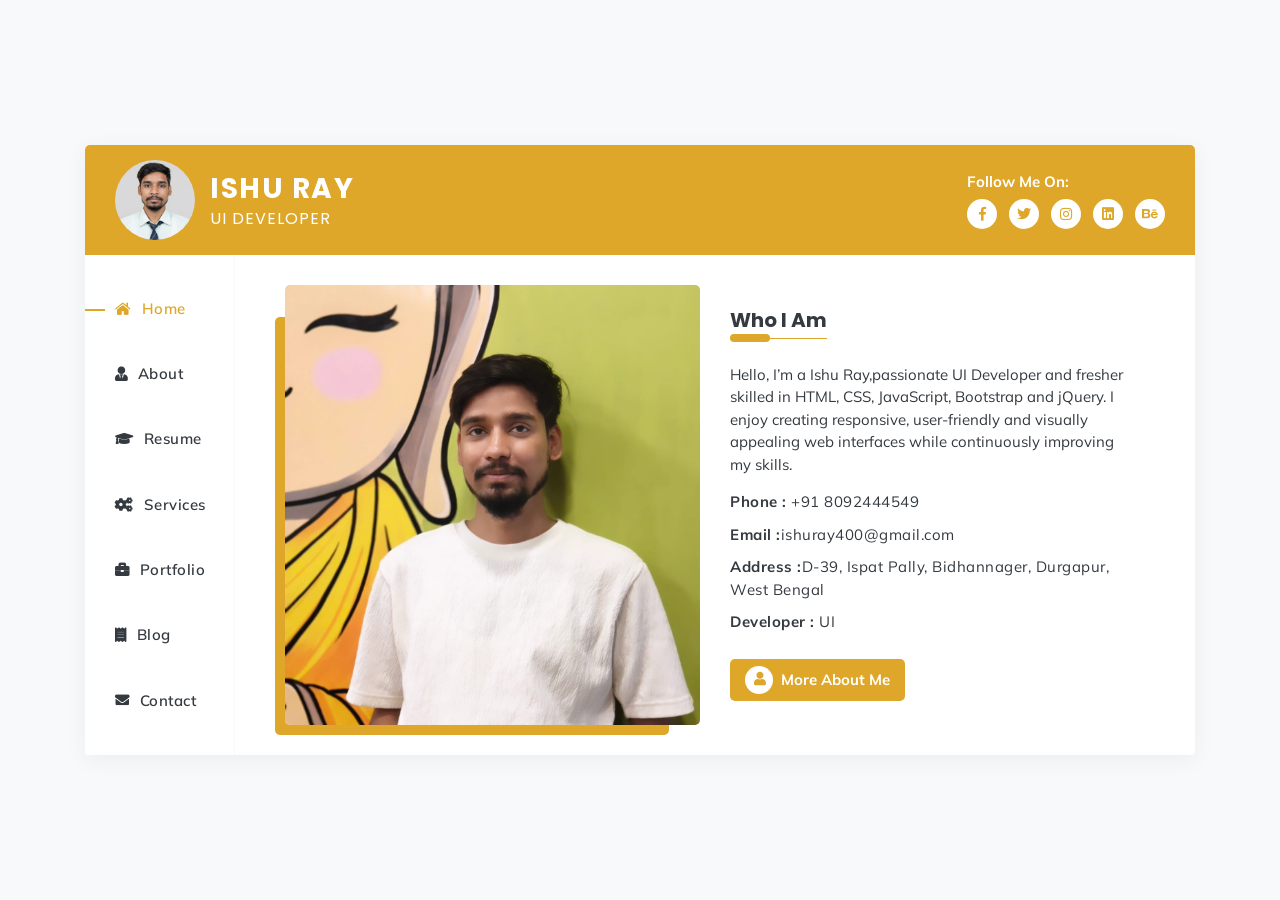
<file: Profile-3/Profile-3/index.html>
<!doctype html>
<meta http-equiv="content-type" content="text/html;charset=utf-8" />
<html lang="en">



<head>
    <!-- Meta -->
    <meta charset="UTF-8">
    <meta name="viewport" content="width=device-width, initial-scale=1.0">
    <meta http-equiv="X-UA-Compatible" content="ie=edge">

    <!-- favicon -->
    <link rel="icon" sizes="16x16" href="assets/img/fav.png">

    <!-- Title -->
    <title>profile/Ishu Ray/B.Tech/ECE/UI Developer</title>

    <!-- CSS Plugins -->
    <link rel="stylesheet" href="assets/css/all.css">
    <link rel="stylesheet" href="assets/css/elegant-font-icons.css">
    <link rel="stylesheet" href="assets/css/bootstrap.min.css">
    <link rel="stylesheet" href="assets/css/magnific-popup.css">
    <link rel="stylesheet" href="assets/css/owl.carousel.css">

    <!-- Font Google -->
    <link href="https://fonts.googleapis.com/css?family=Poppins:300,400,500,600,700,800,900&amp;display=swap" rel="stylesheet">
    <link href="https://fonts.googleapis.com/css?family=Muli:300,400,500,600,700,800,900&amp;display=swap" rel="stylesheet">

    <!-- main style -->
    <link rel="stylesheet" href="assets/css/style.css">
    <link rel="stylesheet" href="assets/css/colors/color-3.css">
</head>

<body data-spy="scroll" data-target="#scrollspy" data-offset="1">

    <div class="page">
        <!--background -->
        <div class="bg">
            <ul class="bg-circles">
                <li></li>
                <li></li>
                <li></li>
                <li></li>
                <li></li>
                <li></li>
                <li></li>
                <li></li>
                <li></li>
                <li></li>
            </ul>
        </div>

        <div class="info-tab-area">
            <div class="container">
                <div class="info-tab-section">
                    <!--header-->
                    <div class="header d-flex align-items-center">
                        <div class="container">
                            <div class="row">
                                <div class="col-12">
                                    <div class="profile d-flex align-items-center">
                                        <div class="d-flex align-items-center">
                                            <a href="index-9.html"><img src="assets/img/photo3.jpeg" alt=""></a>
                                            <a class="desc" href="index-9.html">
                                                <h3 class="text-white mb-0">ISHU RAY</h3>
                                                <h6 class="text-white mb-0">UI DEVELOPER</h6>
                                            </a>
                                        </div>

                                        <!--social-links-->
                                        <div class="social-links ml-auto">
                                            <p class="text-white mb-5">Follow Me On:</p>
                                            <ul class="list-inline">
                                                <li><a href="#" class="text-white"><i class="fab fa-facebook-f"></i></a></li>
                                                <li><a href="#" class="text-white"><i class="fab fa-twitter"></i></a></li>
                                                <li><a href="#" class="text-white"><i class="fab fa-instagram"></i></a></li>
                                                <li><a href="#" class="text-white"><i class="fab fa-linkedin"></i></a></li>
                                                <li><a href="#" class="text-white"><i class="fab fa-behance"></i></a>
                                                </li>
                                            </ul>
                                        </div>

                                        <!--btn-toggle-->
                                        <div class="btn-toggler ml-auto" id="btnToggle">
                                            <span></span>
                                        </div>
                                    </div>
                                </div>
                            </div>
                        </div>
                    </div>

                    <!--info-tab-->
                    <div class="info-tab">
                        <!--navigation-->
                        <ul class="nav nav-tabs" id="myTab" role="tablist">
                            <li class="nav-item">
                                <a class="nav-link active" id="home-tab" data-toggle="tab" href="#home" role="tab" aria-controls="home" aria-selected="true">
                                    <span> <i class="fas fa-home"></i></span>
                                    <span>Home</span>
                                </a>
                            </li>
                            <li class="nav-item">
                                <a class="nav-link" id="about-tab" data-toggle="tab" href="#about" role="tab" aria-controls="about" aria-selected="false">
                                    <span><i class="fas fa-user-tie"></i></span>
                                    <span> About</span>
                                </a>
                            </li>

                            <li class="nav-item">
                                <a class="nav-link" id="resume-tab" data-toggle="tab" href="#resume" role="tab" aria-controls="resume" aria-selected="false">
                                    <span><i class="fas fa-graduation-cap"></i></span>
                                    <span>Resume</span>
                                </a>
                            </li>
                           
                            <li class="nav-item">
                                <a class="nav-link" id="services-tab" data-toggle="tab" href="#services" role="tab" aria-controls="services" aria-selected="false">
                                    <span><i class="fas fa-cogs"></i></span>
                                    <span>services</span>
                                </a>
                            </li>
                            <li class="nav-item">
                                <a class="nav-link" id="portfolio-tab" data-toggle="tab" href="#portfolio" role="tab" aria-controls="portfolio" aria-selected="false">
                                    <span><i class="fas fa-briefcase"></i></span>
                                    <span>Portfolio</span>
                                </a>
                            </li>
                           
                            <li class="nav-item">
                                <a class="nav-link" id="blog-tab" data-toggle="tab" href="#blog" role="tab" aria-controls="blog" aria-selected="false">
                                    <span><i class="fas fa-receipt"></i></span>
                                    <span>Blog</span>
                                </a>
                            </li>
                            <li class="nav-item">
                                <a class="nav-link" id="contact-tab" data-toggle="tab" href="#contact" role="tab" aria-controls="contact" aria-selected="false">
                                    <span><i class="fas fa-envelope"></i></span>
                                    <span>Contact</span>
                                </a>
                            </li>
                        </ul>

                        <!--tab-content-->
                        <div class="tab-content" id="myTabContent">
                            <!--Home-->
                            <div class="tab-pane fade show active" id="home" role="tabpanel" aria-labelledby="home-tab">
                                <div class="home-area d-flex align-items-center">
                                    <div class="home section">
                                        <div class="row">
                                            <div class="col-lg-6">
                                                <div class="hero hero-9">
                                                    <img src="assets/img/photo2.jpg" alt="">
                                                </div>
                                            </div>
                                            <div class="col-lg-6 d-flex align-items-center">
                                                <div class="content">
                                                    <div class="section-title">
                                                        <h5>Who I Am</h5>
                                                    </div>
                                                    <p class="max-width-400 text-dark mb-15">
                                                        Hello, I’m a Ishu Ray,passionate UI Developer and fresher skilled in HTML, CSS, JavaScript, Bootstrap and jQuery.
                                                        I enjoy creating responsive, user-friendly and visually appealing web interfaces while continuously improving
                                                        my skills.
                                                    </p>

                                                    <ul class="info list-inline mb-15">
                                                        <li class="text-dark"><span class="font-w-700">Phone :</span> +91 8092444549</li>
                                                        <li class="text-dark"><span class="font-w-700">Email :</span><a href="ishuray400@gamil.com" class="text-dark">ishuray400@gmail.com</a></li>
                                                        <li class="text-dark"><span class="font-w-700">Address :</span>D-39, Ispat Pally, Bidhannager, Durgapur, West Bengal</li>
                                                        <li class="text-dark"><span class="font-w-700">Developer :</span> UI</li>
                                                    </ul>

                                                    <a href="#about" class="btn-custom" >
                                                        <span><i class="fas fa-user"></i></span>
                                                        <span>more about me</span>
                                                    </a>
                                                </div>
                                            </div>
                                        </div>
                                    </div>
                                </div>
                            </div>
                            <!--about-->
                            <div class="tab-pane fade" id="about" role="tabpanel" aria-labelledby="about-tab">
                                <div class="about section">
                                    <div class="row">
                                        <div class="col-md-12">
                                            <div class="section-title">
                                                <h5>About Me</h5>
                                            </div>
                                        </div>
                                    </div>
                                    <div class="row mb-20">
                                        <div class="col-lg-8">
                                            <div class="bio">
                                                <h6 class="cd-headline clip text-dark mb-15">
                                                    I Am a <span class="base-color">UI Developer</span> based in India
                                                </h6>
                                                <p> I am a passionate UI Developer with knowledge of HTML, CSS, JavaScript, Bootstrap, and jQuery. 
                                                    I enjoy creating responsive, user-friendly, and visually appealing web interfaces.
                                                    As a fresher, I am eager to learn new technologies, improve my development skills, and contribute to building modern, efficient, and interactive web applications.</p>  
                                                <p>
                                                    As a UI Developer, I find the most satisfaction in seeing a well-designed
                                                    interface come to life, work smoothly, and provide users with an intuitive, responsive, and visually appealing experience.
                                                </p>
                                                <img src="assets/img/signature2.png" alt="" class="mb-30 mt-5">
                                                <div class="d-flex align-items-center">
                                                    <a href="#" class="btn-custom">
                                                        <span><i class="fas fa-phone"></i></span>
                                                        <span>Contact Me</span>
                                                    </a>
                                                    <ul class="list-inline social-links ">
                                                        <li><a href="#" class="text-dark"><i class="fab fa-facebook-f"></i></a></li>
                                                        <li><a href="#" class="text-white"><i class="fab fa-twitter"></i></a></li>
                                                        <li><a href="#" class="text-white"><i class="fab fa-instagram"></i></a></li>
                                                        <li><a href="#" class="text-white"><i class="fab fa-linkedin"></i></a></li>
                                                        <li><a href="#" class="text-white"><i class="fab fa-behance"></i></a></li>
                                                    </ul>      
                                                </div>                                   
                                            </div>
                                        </div>
                                        <div class="col-lg-4">
                                            <div class="facts">
                                                    <div class="fact-item">
                                                        <div class="icon mb-0">
                                                            <i class="fas fa-folder-plus base-color"></i>
                                                        </div>
                                                        <p class="text-dark mb-0">129 Project Completed</p>
                                                    </div>
                                             
                                                    <div class="fact-item">
                                                        <div class="icon mb-0">
                                                            <i class="fas fa-coffee base-color"></i>
                                                        </div>
                                                        <p class="mb-0">1000+ Cup of coffee</p>
                                                    </div>
                                             
                                                    <div class="fact-item">
                                                        <div class="icon mb-0">
                                                            <i class="fas fa-smile base-color"></i>
                                                        </div>
                                                        <p class="mb-0">400 Satisfied Clients</p>
                                                    </div>
                                             
                                                    <div class="fact-item">
                                                        <div class="icon mb-0">
                                                            <i class="fas fa-medal base-color"></i>
                                                        </div>
                                                        <p class="mb-0">15 Nominees winner</p>
                                                    </div>
                                                
                                                    <div class="fact-item">
                                                        <div class="icon mb-0">
                                                            <i class="fas fa-certificate base-color"></i>
                                                        </div>
                                                        <p class="mb-0">8 Years job experience</p>
                                                    </div>
                                            </div>
                                        </div>
                                    </div>
                                    
                                   <!--Testimonials-->
                                    <div class="row ">
                                        <div class="col-md-12">
                                            <div class="section-sub-title mb-10">
                                                <h6>Testimonials</h6>
                                            </div>
                                        </div>
                                    </div> 
                                    <div class="row testimonials mb-20">
                                        <div class="col-lg-12">
                                            <div class="owl-carousel">
                                                <!--item 1-->
                                                <div class="item">                     
                                                    <div class="content">
                                                        <div class="icon">
                                                            <span class="icon_quotations"></span>
                                                        </div>
                                                        <p class="text-dark mb-15 mt-15">
                                                            “Ishu Ray demonstrates a strong passion for UI development and 
                                                            a genuine commitment to creating clean, user-friendly digital experiences.
                                                            His willingness to learn, attention to detail, and focus on turning ideas into
                                                            functional interfaces are qualities that can help him grow into
                                                            a successful UI developer.”
                                                        </p>
                            
                                                        <p class="author text-dark mb-0">
                                                            <span class="font-w-700">Sundar Pichai</span>
                                                            <span class="dot"></span> CEO Google</p>
                                                    </div>
                                                    <div class="image">
                                                        <img src="assets/img/testimonials/images.jpg" alt="">
                                                    </div>
                            
                                                </div>
                            
                                                <!--item 2-->
                                                <div class="item ">
                                                    <div class="content">
                                                        <div class="icon">
                                                            <span class="icon_quotations base-color"></span>
                                                        </div>
                                                        <p class="text-dark mb-15 mt-15">
                                                            “Ishu Ray demonstrates a strong passion for technology and UI development.
                                                            His creativity, dedication, and willingness to learn are truly commendable.
                                                            He focuses on creating intuitive and engaging user experiences while continuously 
                                                            improving his skills. With his determination and positive mindset, Ishu has excellent potential to build a successful career in technology.”
                                                        </p>
                                                        <p class="author text-dark mb-0">
                                                            <span class="font-w-700">Satya Nadella</span>
                                                            <span class="dot"></span> CEO Microsoft</p>
                                                    </div>
                                                    <div class="image">
                                                        <img src="assets/img/testimonials/images 1.jpg" alt="">
                                                    </div>
                                                </div>
                            
                                                <!--item 3-->
                                                <div class="item">
                                                    <div class="content">
                                                        <div class="icon">
                                                            <span class="icon_quotations"></span>
                                                        </div>
                                                        <p class="text-dark mb-15 mt-15">
                                                            “Ishu Ray demonstrates genuine enthusiasm for technology and UI development.
                                                            His creativity, willingness to learn, and attention to detail are impressive.
                                                            He approaches challenges with curiosity and determination, while focusing on building simple,
                                                            effective user experiences. With continued learning and dedication, Ishu has strong potential
                                                            to grow in the technology industry.”
                                                        </p>
                                                        <p class="author text-dark mb-0">
                                                            <span class="font-w-700">Bill Gates</span>
                                                            <span class="dot"></span> American businessman
                                                        </p>
                                                    </div>
                                                    <div class="image">
                                                        <img src="assets/img/testimonials/images 2.jpg"  alt="">
                                                    </div>
                                                </div>
                                            </div>
                                        </div>
                                    </div>
                                    <!--Clients-->
                                    <div class="row ">
                                        <div class="col-md-12">
                                            <div class="section-sub-title mb-20">
                                                <h6>My Clients</h6>
                                            </div>
                                        </div>
                                    </div>
                                    <div class="row clients">
                                        <div class="col-lg-2 col-md-4 col-sm-4 col-4">
                                            <div class="item">
                                                <img src="assets/img/clients/7.png" alt="">
                                            </div>
                                        </div>
                                        <div class="col-lg-2 col-md-4 col-sm-4 col-4">
                                            <div class="item">
                                                <img src="assets/img/clients/8.png" alt="">
                                            </div>
                                        </div>
                                        <div class="col-lg-2 col-md-4 col-sm-4 col-4">
                                            <div class="item">
                                                <img src="assets/img/clients/9.png" alt="">
                                            </div>
                                        </div>
                                        <div class="col-lg-2 col-md-4 col-sm-4 col-4">
                                            <div class="item">
                                                <img src="assets/img/clients/10.png" alt="">
                                            </div>
                                        </div>
                                        <div class="col-lg-2 col-md-4 col-sm-4 col-4">
                                            <div class="item">
                                                <img src="assets/img/clients/11.png" alt="">
                                            </div>
                                        </div>
                                        <div class="col-lg-2 col-md-4 col-sm-4 col-4">
                                            <div class="item">
                                                <img src="assets/img/clients/13.png" alt="">
                                            </div>
                                        </div>
                                    </div>
                                </div>
                            </div>

                            <!--Resume-->
                            <div class="tab-pane fade" id="resume" role="tabpanel" aria-labelledby="resume-tab">
                                <div class="resume section">
                                    <div class="row">
                                        <div class="col-md-12">
                                            <div class="section-title">
                                                <h5>My Resume</h5>
                                            </div>
                                        </div>
                                    </div>
                                    <div class="row mb-30">
                                        <div class="col-lg-6">
                                            <div class="timeline">
                                                <!--item 1-->
                                                <div class="item">
                                                    <div class="content">
                                                        <h6 class="text-dark mb-10">Professional Graphic Designer</h6>
                                                        <small class="base-color">2026</small>
                                                        <p class="text-dark mt-10 mb-0">
                                                            “I am currently a professional Graphic Designer with 
                                                            a passion for creating visually compelling, creative, 
                                                            and user-focused designs. I specialize in transforming ideas into 
                                                            engaging visual experiences while continuously developing 
                                                            my design skills and creative approach.”
                                                        </p>
                                                    </div>
                                                </div>

                                                <!--item 2-->
                                                <div class="item">
                                                    <div class="content">
                                                        <h6 class="text-dark mb-10">Frontend-developer</h6>
                                                        <small class="base-color">2023-2025</small>
                                                        <p class="text-dark pt-10 mb-0">Worked as a Front-End Developer, building responsive and 
                                                        user-friendly websites using HTML, CSS, JavaScript, Bootstrap, and jQuery. 
                                                        Focused on creating clean interfaces, improving user experience, and translating design
                                                        concepts into functional web pages.Worked as a Front-End Developer, building responsive and user-friendly websites using HTML, CSS, JavaScript, Bootstrap, and jQuery. Focused on creating clean interfaces, improving user experience,
                                                        and translating design concepts into functional web pages.</p>
                                                    </div>
                                                </div>

                                                <!--item 3-->
                                                <div class="item">
                                                    <div class="content">
                                                        <h6 class="text-dark mb-10">Graphic Designer</h6>                                                                                                   
                                                        <small class="base-color">2020-2023</small>
                                                        <p class="text-dark pt-10 mb-0">
                                                            Worked as a Graphic Designer, creating creative and visually engaging designs for digital 
                                                            and print media. Developed posters, banners, social media graphics, logos, and promotional materials. 
                                                            Focused on understanding client requirements, maintaining brand consistency, and delivering attractive 
                                                            designs that effectively communicated ideas while continuously improving creative and technical skills.
                                                        </p>
                                                    </div>
                                                </div>
                                            </div>
                                        </div>
                                        <div class="col-lg-6">
                                            <div class="timeline">
                                                <!--item 1-->
                                                <div class="item">
                                                    <div class="content">
                                                        <h6 class="text-dark mb-10">Academic Degree</h6>
                                                        <small class="base-color">2018-2020</small>
                                                        <p class="text-dark pt-10 mb-0">
                                                            Completed my academic degree with a strong foundation in technical knowledge, problem-solving, and professional skills.
                                                        </p>
                                                    </div>
                                                </div>

                                                <!--item 2-->
                                                <div class="item">
                                                    <div class="content">
                                                        <h6 class="text-dark mb-10">Bachelor’s Degree</h6>
                                                        <small class="base-color">2014-2018 </small>
                                                        <p class="text-dark pt-10 mb-0">
                                                            Completed my Bachelor’s Degree, developing a strong foundation in academic knowledge, analytical thinking, communication, and professional skills.
                                                        </p>
                                                    </div>
                                                </div>
                                                <!--item 3-->
                                                <div class="item">
                                                    <div class="content">
                                                        <h6 class="text-dark mb-10">Specialization Course</h6>
                                                        <small class="base-color">2011-2014 </small>
                                                        <p class="text-dark pt-10 mb-0">
                                                            Completed a specialization course focused on developing practical knowledge, technical skills, and creative abilities, building a strong foundation for further academic and professional growth.
                                                        </p>
                                                    </div>
                                                </div>
                                            </div>
                                        </div>
                                    </div>
                                    <!--skills-->
                                    <div class="row ">
                                        <div class="col-md-12">
                                            <div class="section-sub-title mb-15">
                                                <h6>My Skills</h6>
                                            </div>
                                        </div>
                                    </div>

                                    <div class="row mb-10">
                                        <div class="col-lg-6">
                                            <div class="skills">
                                                <div class="skill-item">
                                                    <p class="text-dark font-w-600 mb-5">Photoshop</p>
                                                    <div class="skill-progress">
                                                        <div class="skill-progress-bar" role="progressbar" aria-valuenow="92" aria-valuemin="0" aria-valuemax="100">
                                                            <span>92%</span>
                                                        </div>
                                                    </div>
                                                </div>

                                                <div class="skill-item">
                                                    <p class="text-dark font-w-600 mb-5">Illustrator</p>
                                                    <div class="skill-progress">
                                                        <div class="skill-progress-bar" role="progressbar" aria-valuenow="80" aria-valuemin="0" aria-valuemax="100">
                                                            <span>80%</span>
                                                        </div>
                                                    </div>
                                                </div>

                                                <div class="skill-item">
                                                    <p class="text-dark font-w-600 mb-5">Adobe XD </p>
                                                    <div class="skill-progress">
                                                        <div class="skill-progress-bar" role="progressbar" aria-valuenow="75" aria-valuemin="0" aria-valuemax="100">
                                                            <span>75%</span>
                                                        </div>
                                                    </div>
                                                </div>

                                                <div class="skill-item">
                                                    <p class="text-dark font-w-600 mb-5">Figma</p>
                                                    <div class="skill-progress">
                                                        <div class="skill-progress-bar" role="progressbar" aria-valuenow="70" aria-valuemin="0" aria-valuemax="100">
                                                            <span>70%</span>
                                                        </div>
                                                    </div>
                                                </div>
                                            </div>
                                        </div>
                                        <div class="col-lg-6">
                                            <div class="skills">
                                                <div class="skill-item">
                                                    <p class="text-dark font-w-600 mb-5">Javascript</p>
                                                    <div class="skill-progress">
                                                        <div class="skill-progress-bar" role="progressbar" aria-valuenow="92" aria-valuemin="0" aria-valuemax="100">
                                                            <span>92%</span>
                                                        </div>
                                                    </div>
                                                </div>

                                                <div class="skill-item">
                                                    <p class="text-dark font-w-600 mb-5">React</p>
                                                    <div class="skill-progress">
                                                        <div class="skill-progress-bar" role="progressbar" aria-valuenow="75" aria-valuemin="0" aria-valuemax="100">
                                                            <span>75%</span>
                                                        </div>
                                                    </div>
                                                </div>

                                                <div class="skill-item">
                                                    <p class="text-dark font-w-600 mb-5">CSS </p>
                                                    <div class="skill-progress">
                                                        <div class="skill-progress-bar" role="progressbar" aria-valuenow="70" aria-valuemin="0" aria-valuemax="100">
                                                            <span>70%</span>
                                                        </div>
                                                    </div>
                                                </div>

                                                <div class="skill-item">
                                                    <p class="text-dark font-w-600 mb-5">HTML </p>
                                                    <div class="skill-progress">
                                                        <div class="skill-progress-bar" role="progressbar" aria-valuenow="65" aria-valuemin="0" aria-valuemax="100">
                                                            <span>65%</span>
                                                        </div>
                                                    </div>
                                                </div>
                                            </div>
                                        </div>
                                    </div>
                                    <div class="row mb-30">
                                        <div class="col-12">
                                            <a href="#" class="btn-custom">
                                                <span>
                                                    <i class="fas fa-cloud-download-alt"></i>
                                                </span>
                                                <span>Downland My CV</span>
                                            </a>
                                        </div>
                                    </div>
                                </div>
                            </div>

                            <!--Services-->
                            <div class="tab-pane fade" id="services" role="tabpanel" aria-labelledby="services-tab">
                                <div class="services section">
                                    <div class="row">
                                        <div class="col-md-12">
                                            <div class="section-title">
                                                <h5>My Services</h5>
                                            </div>
                                        </div>
                                    </div>
                                    <div class="row mb-20">
                                        <!-- item 1-->
                                        <div class="col-lg-6">
                                            <div class="item d-flex align-items-center">
                                                <div class="circle">
                                                    <span><i class="fas fa-camera-retro"></i> </span>
                                                </div>
                                                <div class="content">
                                                    <h6 class="text-dark mb-5">Photography</h6>
                                                    <p class="text-dark mb-0">
                                                        Creative photography focused on capturing high-quality, visually appealing images for personal, professional, and promotional purposes.
                                                    </p>
                                                </div>
                                            </div>
                                        </div>
                                        <!-- item 2-->
                                        <div class="col-lg-6">
                                            <div class="item d-flex align-items-center">
                                                <div class="circle">
                                                    <span><i class="fas fa-palette"></i></span>
                                                </div>
                                                <div class="content">
                                                    <h6 class="text-dark mb-5">Web Design</h6>
                                                    <p class="text-dark mb-0">
                                                        Modern, clean, and responsive website designs that provide an attractive look and a smooth user experience across all devices.
                                                    </p>
                                                </div>
                                            </div>
                                        </div>
                                        <!-- item 3-->
                                        <div class="col-lg-6">
                                            <div class="item d-flex align-items-center">
                                                <div class="circle">
                                                    <span> <i class="fas fa-code"></i></span>
                                                </div>
                                                <div class="content">
                                                    <h6 class="text-dark mb-5">Web Development</h6>
                                                    <p class="text-dark mb-0">
                                                        Responsive and functional websites developed using HTML, CSS, JavaScript, Bootstrap, and jQuery with a focus on performance and usability.
                                                    </p>
                                                </div>
                                            </div>
                                        </div>

                                        <!-- item 4-->
                                        <div class="col-lg-6">
                                            <div class="item d-flex align-items-center">
                                                <div class="circle">
                                                    <span><i class="fas fa-images"></i></span>
                                                </div>
                                                <div class="content">
                                                    <h6 class="text-dark mb-5">Graphic Design</h6>
                                                    <p class="text-dark mb-0">
                                                        Creative designs including posters, banners, social media posts, logos, and promotional materials that communicate ideas effectively.
                                                    </p>
                                                </div>
                                            </div>
                                        </div>

                                        <!-- item 5-->
                                        <div class="col-lg-6">
                                            <div class="item d-flex align-items-center">
                                                <div class="circle">
                                                    <span><i class="fas fa-bullhorn"></i></span>
                                                </div>
                                                <div class="content">
                                                    <h6 class="text-dark mb-5">Branding</h6>
                                                    <p class="text-dark mb-0">
                                                        Building strong and consistent brand identities through creative logos, color schemes, typography, and professional visual elements.
                                                    </p>
                                                </div>
                                            </div>
                                        </div>
                                        <!-- item 6-->
                                        <div class="col-lg-6">
                                            <div class="item d-flex align-items-center">
                                                <div class="circle">
                                                    <span> <i class="fas fa-share-alt"></i></span>
                                                </div>
                                                <div class="content">
                                                    <h6 class="text-dark mb-5">Marketing</h6>
                                                    <p class="text-dark mb-0">
                                                        Creative solutions that grow your brand and connect with your audience.
                                                    </p>
                                                </div>
                                            </div>
                                        </div>
                                    </div>

                                    <!--Pricing Plans-->
                                    <div class="row">
                                        <div class="col-md-12">
                                            <div class="section-sub-title mb-20">
                                                <h6>Pricing Plans</h6>
                                            </div>
                                        </div>
                                    </div>
                                    <div class="row ">
                                        <div class="col-lg-4">
                                            <div class="pricing">
                                                <h6 class="text-dark mb-60">Basic</h6>
                                                <div class="content">
                                                    <div class="price">
                                                        <h3 class="base-color">19<span>$/month</span></h3>
                                                    </div>
                                                    <ul>                                                    
                                                        <li>10 Pages. </li>
                                                        <li>Free Installation.</li>
                                                        <li>Fee Hosting. </li>
                                                        <li>10 Addon Domains. </li>
                                                        <li>Email support</li>
                                                    </ul>
                                                    <a href="#" class="btn-custom">
                                                        <span><i class="fas fa-arrow-right"></i></span>
                                                        <span>Get Service</span>
                                                    </a>
                                                </div>
                                            </div>
                                        </div>
                                        <div class="col-lg-4">
                                            <div class="pricing active">
                                                <h6 class="text-dark mb-60">Standard</h6>
                                                <div class="content">
                                                    <div class="price ">
                                                        <h3 class="base-color">29<span>$/month</span></h3>
                                                    </div>
                                                    <ul>
                                                        <li> 20 Pages. </li>
                                                        <li> Free Installation.</li>
                                                        <li> Fee Hosting. </li>
                                                        <li> 20 Addon Domains. </li>
                                                        <li>Mon-Fri support</li>
                                                    </ul>
                                                    <a href="#" class="btn-custom">
                                                        <span>
                                                            <i class="fas fa-arrow-right"></i>
                                                        </span>
                                                        <span>Get Service</span>
                                                    </a>
                                                </div>
                                            </div>
                                        </div>
                                        <div class="col-lg-4">
                                            <div class="pricing">
                                                <h6 class="text-dark mb-60">Premium</h6>
                                                <div class="content">
                                                    <div class="price">
                                                        <h3 class="base-color">39<span>$/month</span></h3>
                                                    </div>
                                                    <ul>
                                                        <li> 30 Pages. </li>
                                                        <li> Free Installation.</li>
                                                        <li> Fee Hosting. </li>
                                                        <li> 30 Addon Domains. </li>
                                                        <li>24/7 support</li>
                                                    </ul>
                                                    <a href="#" class="btn-custom">
                                                        <span>
                                                            <i class="fas fa-arrow-right"></i>
                                                        </span>
                                                        <span>Get Service</span>
                                                    </a>
                                                </div>
                                            </div>
                                        </div>
                                    </div>
                                </div>
                            </div>

                            <!--Portfolio-->
                            <div class="tab-pane fade" id="portfolio" role="tabpanel" aria-labelledby="portfolio-tab">
                                <div class="portfolio section">
                                    <div class="row">
                                        <div class="col-md-12">
                                            <div class="section-title">
                                                <h5>My Portfolio</h5>
                                            </div>
                                        </div>
                                    </div>

                                    <!--items -->
                                    <div class="inner-items">
                                        <div class="row">
                                            <div class="col-lg-4 col-md-6">
                                                <!--item 1 -->
                                                <div class="item">
                                                    <div class="image">
                                                        <img src="assets/img/portfolio/10.png" alt="">
                                                        <div class="overly">
                                                            <div class="info d-flex align-items-center">
                                                                <p  class="text-white mb-0">Festival banner</p>
                                                                <div class="details d-flex align-items-center ml-auto">
                                                                    <a href="assets/img/portfolio/10.png" class="view-work">
                                                                        <i class="fas fa-images"></i>
                                                                    </a>
                                                                    <a href="portfolio-single.html" >
                                                                        <i class="fas fa-link"></i>
                                                                    </a>                                                             
                                                                </div>
                                                            </div>          
                                                        </div>
                                                    </div>
                                                </div>
                                            </div>

                                            <div class="col-lg-4 col-md-6">
                                                <!--item 2-->
                                                <div class="item">
                                                    <div class="image">
                                                        <img src="assets/img/portfolio/11.png" alt="">
                                                        <div class="overly">
                                                            <div class="info d-flex align-items-center">
                                                                <p class="text-white mb-0">Logo</p>
                                                                <div class="details d-flex align-items-center ml-auto">
                                                                    <a href="assets/img/portfolio/11.png" class="view-work">
                                                                        <i class="fas fa-images"></i>
                                                                    </a>
                                                                    <a href="portfolio-single1.html">
                                                                        <i class="fas fa-link"></i>
                                                                    </a>
                                                                </div>
                                                            </div>
                                                        </div>
                                                    </div>
                                                </div>
                                            </div>

                                            <div class="col-lg-4 col-md-6">
                                                <!--item 3-->
                                                <div class="item">
                                                    <div class="image">
                                                        <img src="assets/img/portfolio/12.png" alt="">
                                                        <div class="overly">
                                                            <div class="info d-flex align-items-center">
                                                            <p class="text-white mb-0">Product Design</p>
                                                            <div class="details d-flex align-items-center ml-auto">
                                                                <a href="assets/img/portfolio/12.png" class="view-work">
                                                                    <i class="fas fa-images"></i>
                                                                </a>
                                                                <a href="portfolio-single.html">
                                                                    <i class="fas fa-link"></i>
                                                                </a>
                                                            </div>
                                                            </div>
                                                        </div>
                                                    </div>
                                                </div>
                                            </div>

                                            <div class="col-lg-4 col-md-6">
                                                <!--item 4-->
                                                <div class="item">
                                                    <div class="image">
                                                        <img src="assets/img/portfolio/13.png" alt="">
                                                        <div class="overly">
                                                            <div class="info d-flex align-items-center">
                                                                <p class="text-white mb-0">Festival banner</p>
                                                                <div class="details d-flex align-items-center ml-auto">
                                                                    <a href="assets/img/portfolio/13.png" class="view-work">
                                                                        <i class="fas fa-images"></i>
                                                                    </a>
                                                                    <a href="portfolio-single.html">
                                                                        <i class="fas fa-link"></i>
                                                                    </a>
                                                                </div>
                                                            </div>
                                                        </div>
                                                    </div>
                                                </div>
                                            </div>
                                            <div class="col-lg-4 col-md-6">
                                                <!--item 5-->
                                                <div class="item">
                                                    <div class="image">
                                                        <img src="assets/img/portfolio/14.png" alt="">
                                                        <div class="overly">
                                                            <div class="info d-flex align-items-center">
                                                                <p class="text-white mb-0">Logo</p>
                                                                <div class="details d-flex align-items-center ml-auto">
                                                                    <a href="assets/img/portfolio/14.png" class="view-work">
                                                                            <i class="fas fa-images"></i>
                                                                    </a>
                                                                    <a href="portfolio-single.html">
                                                                        <i class="fas fa-link"></i>
                                                                    </a>
                                                                </div>
                                                            </div>
                                                        </div>
                                                    </div>
                                                </div>
                                            </div>
                                            
                                            <div class="col-lg-4 col-md-6">
                                                <!--item 6-->
                                                <div class="item">
                                                    <div class="image">
                                                        <img src="assets/img/portfolio/15.png" alt="">
                                                        <div class="overly">
                                                            <div class="info d-flex align-items-center">
                                                                <p class="text-white mb-0">Product Design</p>
                                                                <div class="details d-flex align-items-center ml-auto">
                                                                    <a href="assets/img/portfolio/15.png" class="view-work">
                                                                        <i class="fas fa-images"></i>
                                                                    </a>
                                                                    <a href="portfolio-single.html">
                                                                        <i class="fas fa-link"></i>
                                                                    </a>
                                                                </div>
                                                            </div>
                                                        </div>
                                                    </div>
                                                </div>
                                            </div>
                                            <div class="col-lg-4 col-md-6">
                                                <!--item 7-->
                                                <div class="item">
                                                    <div class="image">
                                                        <img src="assets/img/portfolio/16.png" alt="">
                                                            <div class="overly">
                                                                <div class="info d-flex align-items-center">
                                                                    <p class="text-white mb-0">Festival Banner</p>
                                                                    <div class="details d-flex align-items-center ml-auto">
                                                                    <a href="assets/img/portfolio/16.png" class="view-work">
                                                                        <i class="fas fa-images"></i>
                                                                    </a>
                                                                    <a href="portfolio-single.html">
                                                                        <i class="fas fa-external-link-alt"></i>
                                                                    </a>
                                                                </div>
                                                            </div>
                                                        </div>
                                                    </div>
                                                </div>
                                            </div>
                                            <div class="col-lg-4 col-md-6">
                                                <!--item 8-->
                                                <div class="item">
                                                    <div class="image">
                                                        <img src="assets/img/portfolio/17.png" alt="">
                                                        <div class="overly">
                                                            <div class="info d-flex align-items-center">
                                                                <p class="text-white mb-0">Logo</p>
                                                                <div class="details d-flex align-items-center ml-auto">
                                                                    <a href="assets/img/portfolio/17.png" class="view-work">
                                                                        <i class="fas fa-images"></i>
                                                                    </a>
                                                                    <a href="portfolio-single.html">
                                                                        <i class="fas fa-external-link-alt"></i>
                                                                    </a>
                                                                </div>
                                                            </div>
                                                        </div>
                                                    </div>
                                                </div>
                                            </div>
                                            <div class="col-lg-4 col-md-6">
                                                <!--item 9-->
                                                <div class="item">
                                                    <div class="image">
                                                        <img src="assets/img/portfolio/18.png" alt="">
                                                        <div class="overly"> 
                                                            <div class="info d-flex align-items-center">                                                                            
                                                                <p class="text-white mb-0">Product Design</p>
                                                                <div class="details d-flex align-items-center ml-auto">
                                                                    <a href="assets/img/portfolio/18.png" class="view-work">
                                                                        <i class="fas fa-images"></i>
                                                                    </a>
                                                                    <a href="portfolio-single.html">
                                                                        <i class="fas fa-external-link-alt"></i>
                                                                    </a>
                                                                </div>
                                                            </div> 
                                                        </div>
                                                    </div>
                                                </div>
                                            </div>
                                        </div>
                                    </div>
                                </div>
                            </div>

                            <!--blog-->
                            <div class="tab-pane fade" id="blog" role="tabpanel" aria-labelledby="blog-tab">
                                <div class="blog section">
                                    <div class="row">
                                        <div class="col-md-12">
                                            <div class="section-title">
                                                <h5>My Last Post</h5>
                                            </div>
                                        </div>
                                    </div>
                                    <div class="row">
                                        <!--item-->
                                        <div class="col-lg-6 col-md-12">
                                            <div class="item">
                                                <div class="image">
                                                    <img src="assets/img/blog/5.png" alt="">
                                                </div>
                                                <div class="content">
                                                    <div class="date">
                                                        <a href="blog-single.html">02
                                                            <span class="mb-0 text-white">May</span>
                                                        </a>
                                                    </div>

                                                    <h5 class="title mt-20 mb-20">
                                                        <a href="blog-single.html" class="text-dark">The Five Fundamentals of Graphic Design That Transform Good Ideas Into Great
                                                        Visuals</a>
                                                    </h5>

                                                    <ul class="tags list-inline">
                                                        <li class="text-muted">#resources</li>
                                                        <li class="text-muted">#graphic</li>
                                                        <li class="text-muted">#tuto</li>
                                                        <li class="text-muted">#design</li>
                                                    </ul>
                                                </div>
                                            </div>
                                        </div>
                                        <!--item-->
                                        <div class="col-lg-6 col-md-12">
                                            <div class="item">
                                                <div class="image">
                                                    <img src="assets/img/blog/6.jpg" alt="">
                                                </div>
                                                <div class="content">
                                                    <div class="date">
                                                        <a href="blog-single.html">02
                                                            <span class="mb-0 text-white">May</span>
                                                        </a>
                                                    </div>

                                                    <h5 class="title mt-25 mb-20">
                                                        <a href="blog-single.html" class="text-dark">Stay up to date on all things artificial intelligence (AI): 
                                                        latest trends, how AI is automating complex business processes, maximizing AI benefits across the enterprise,
                                                        and more.</a>
                                                    </h5>
                                                    <ul class="tags list-inline">
                                                        <li class="text-muted">#portfolio</li>
                                                        <li class="text-muted">#design</li>
                                                        <li class="text-muted">#developer</li>
                                                        <li class="text-muted">#website</li>
                                                    </ul>
                                                </div>
                                            </div>
                                        </div>
                                        <!--item-->
                                        <div class="col-lg-6 col-md-12">
                                            <div class="item">
                                                <div class="image">
                                                    <img src="assets/img/blog/7.jpg" alt="">
                                                </div>
                                                <div class="content">
                                                    <div class="date">
                                                        <a href="blog-single.html">02
                                                            <span class="mb-0 text-white">May</span>
                                                        </a>
                                                    </div>

                                                    <h5 class="title mt-20 mb-20">
                                                        <a href="blog-single.html" class="text-dark">The best AI productivity tools in 2026</a>
                                                    </h5>
                                                    <ul class="tags list-inline">
                                                        <li class="text-muted">#working</li>
                                                        <li class="text-muted">#remote</li>
                                                        <li class="text-muted">#tools</li>
                                                        <li class="text-muted">#info</li>
                                                    </ul>
                                                </div>
                                            </div>
                                        </div>
                                        <!--item-->
                                        <div class="col-lg-6 col-md-12">
                                            <div class="item">
                                                <div class="image">
                                                    <img src="assets/img/blog/8.jpg" alt="">
                                                </div>
                                                <div class="content">
                                                    <div class="date">
                                                        <a href="blog-single.html">02
                                                            <span class="mb-0 text-white">May</span>
                                                        </a>
                                                    </div>

                                                    <h5 class="title mt-20 mb-20">
                                                        <a href="blog-single.html" class="text-dark">What is a GEO Agency? Top 10 GEO Agencies Leading AI Search Optimization</a>
                                                    </h5>
                                                    <ul class="tags list-inline">
                                                        <li class="text-muted">#Productivity</li>
                                                        <li class="text-muted">#Business</li>
                                                        <li class="text-muted">#tools</li>
                                                        <li class="text-muted">#marketing</li>
                                                    </ul>
                                                </div>
                                            </div>
                                        </div>
                                    </div>
                                    <div class="row mb-20">
                                        <div class="col-12">
                                            <!--pagination-->
                                            <div class="pagination-nav">
                                                <ul class="pagination">
                                                    <li class="active"><a href="#">1</a></li>
                                                    <li><a href="#">2</a></li>
                                                    <li><a href="#">3</a></li>
                                                    <li><a href="#">4</a></li>
                                                    <li><a href="#"><i class="fas fa-angle-double-right"></i></a></li>
                                                </ul>
                                            </div>
                                        </div>
                                    </div>
                                </div>
                            </div>

                            <!--contact-->
                            <div class="tab-pane fade" id="contact" role="tabpanel" aria-labelledby="contact-tab">
                                <div class="contact section">
                                    <div class="row">
                                        <div class="col-md-12">
                                            <div class="section-title">
                                                <h5> Contact Me</h5>
                                            </div>
                                        </div>
                                    </div>
                                    <div class="row">
                                        <div class="col-lg-5">
                                            <h6 class="text-dark">Get in Touch</h6>
                                            <p class="text-dark mb-20">

                                                Have a project, idea, or opportunity in mind? I’d love to hear from you. Whether you need a creative graphic design, a modern website, or a user-friendly interface, feel free to reach out.
                                            </p>
                                            <div class="contact-info">
                                                <div class="item mb-20 d-flex align-items-center">
                                                    <div class="icon">
                                                        <i class="fas fa-phone base-color"></i>
                                                    </div>
                                                    <div class="details">
                                                        <p class="text-dark font-w-700 mb-0">Phone: </p>
                                                        <p class="text-dark mb-0">+91-8092444549</p>
                                                    </div>
                                                </div>
                                                <div class="item mb-20 d-flex align-items-center">
                                                    <div class="icon">
                                                        <i class="fas fa-envelope base-color"> </i>
                                                    </div>
                                                    <div>
                                                        <p class="text-dark font-w-700 mb-0">Email: </p>
                                                        <p class="mb-0">
                                                            <a href="mailto:ishuray400@gmail.com" class="text-dark">ishuray400@gmail.com</a>
                                                        </p>
                                                    </div>
                                                </div>
                                                <div class="item mb-20 d-flex align-items-center">
                                                    <div class="icon">
                                                        <i class="fas fa-map-marker-alt base-color"> </i>
                                                    </div>
                                                    <div>
                                                        <p class="text-dark font-w-700 mb-0">Adress: </p>
                                                        <p class="text-dark mb-0"></p>
                                                    </div>
                                                </div>
                                            </div>
                                        </div>
                                        <div class="col-lg-7">
                                            <div class="google-map mb-30">
                                                <iframe src="https://www.google.com/maps/embed?pb=!1m18!1m12!1m3!1d3657.5026831172127!2d87.28148697510865!3d23.550382978807356!2m3!1f0!2f0!3f0!3m2!1i1024!2i768!4f13.1!3m3!1m2!1s0x39f77599547e44e5%3A0xc69234471e03e6f0!2sRenosync%20Software%20Private%20Limited!5e0!3m2!1sen!2sin!4v1788290394006!5m2!1sen!2sin" width="600" height="450" style="border:0;" allowfullscreen="" loading="lazy" referrerpolicy="strict-origin-when-cross-origin"></iframe>

                                            </div>
                                        </div>
                                    </div>
                                    <div class="row">
                                        <div class="col-lg-12 ">
                                            <form action="https://assiagroupe.vercel.app/dongo/dongo/php/mail.php" method="post" id="main_contact_form" class="form contact_form">
                                                <div class="alert alert-success contact_msg " style="display: none" role="alert">
                                                    Your message was sent successfully.
                                                </div>
                                                <div class="form-group">
                                                    <input type="text" name="name" id="name" class="form-control" placeholder="Name">
                                                </div>

                                                <div class="form-group">
                                                    <input type="email" name="email" id="email" class="form-control" placeholder="Email" required="required">
                                                </div>

                                                <div class="form-group">
                                                    <input type="text" name="subject" id="subject" class="form-control" placeholder="Subject" required="required">
                                                </div>

                                                <div class="form-group">
                                                    <textarea name="message" id="message" cols="30" rows="5" class="form-control" placeholder="Message"></textarea>
                                                </div>

                                                <button type="submit" name="submit" class="btn-custom">
                                                    <span>
                                                        <i class="fas fa-paper-plane"></i>
                                                    </span>
                                                    <span> Send Message</span>
                                                </button>
                                            </form>
                                        </div>
                                    </div>
                                </div>
                            </div>
                        </div>
                    </div>
                </div>
            </div>
        </div>
    </div>

    

    <!--loading -->
    <div class="loading">
        <div class="circle"></div>
    </div>



    <!-- jQuery first, then Popper.js, then Bootstrap JS -->
    <script src="assets/js/jquery-3.5.0.min.js"></script>
    <script src="assets/js/popper.min.js"></script>
    <script src="assets/js/bootstrap.min.js"></script>

    <!-- JS Plugins  -->
    <script src="assets/js/jquery.magnific-popup.min.js"></script>
    <script src="assets/js/ajax-contact.js"></script>
    <script src="assets/js/owl.carousel.min.js"></script>
    <script src="assets/js/main.js"></script>

</body>


</html>
</file>
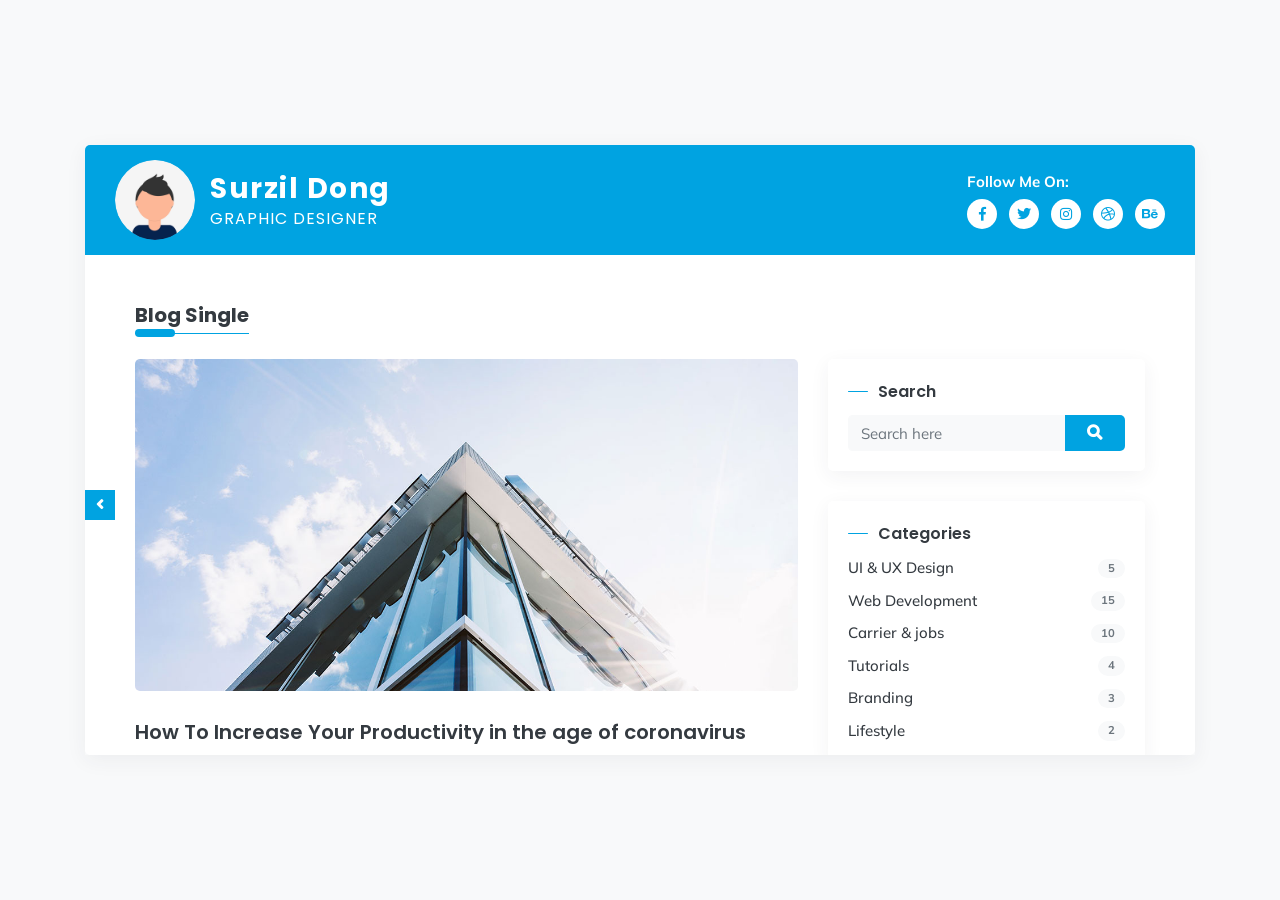
<file: Profile-3/Profile-3/blog-single.html>
<!doctype html>
<html lang="en">


<!-- Mirrored from assiagroupe.vercel.app/dongo/dongo/blog-single.html by HTTrack Website Copier/3.x [XR&CO'2014], Mon, 24 Aug 2026 07:13:05 GMT -->
<!-- Added by HTTrack --><meta http-equiv="content-type" content="text/html;charset=utf-8" /><!-- /Added by HTTrack -->
<head>
    <!-- Meta -->
    <meta charset="UTF-8">
    <meta name="viewport" content="width=device-width, initial-scale=1.0">
    <meta http-equiv="X-UA-Compatible" content="ie=edge">

    <!-- favicon -->
    <link rel="icon" sizes="16x16" href="assets/img/favicon.png">

    <!-- Title -->
    <title> Dongo - vCard / Resume / Portfolio </title>

    <!-- CSS Plugins -->
    <link rel="stylesheet" href="assets/css/all.css">
    <link rel="stylesheet" href="assets/css/bootstrap.min.css">
    <link rel="stylesheet" href="assets/css/magnific-popup.css">
    <link rel="stylesheet" href="assets/css/owl.carousel.css">

    <!-- Font Google -->
    <link href="https://fonts.googleapis.com/css?family=Poppins:300,400,500,600,700,800,900&amp;display=swap" rel="stylesheet">
    <link href="https://fonts.googleapis.com/css?family=Muli:300,400,500,600,700,800,900&amp;display=swap" rel="stylesheet">

    <!-- main style -->
    <link rel="stylesheet" href="assets/css/style.css">
    <link rel="stylesheet" href="assets/css/colors/color-1.css">


</head>

<body data-spy="scroll" data-target="#scrollspy" data-offset="1">

    <div class="page page-single">
        <!--background -->
        <div class="bg">
            <ul class="bg-circles">
                <li></li>
                <li></li>
                <li></li>
                <li></li>
                <li></li>
                <li></li>
                <li></li>
                <li></li>
                <li></li>
                <li></li>
            </ul>
        </div>

        <div class="info-tab-area">
            <div class="container">
                <div class="info-tab-section">
                    <!--header-->
                    <div class="header d-flex align-items-center">
                        <div class="container">
                            <div class="row">
                                <div class="col-12">
                                    <div class="profile d-flex align-items-center">
                                        <div class="d-flex align-items-center">
                                            <a href="index-1.html"><img src="assets/img/profile.png" alt=""></a>
                                            <a  href="index-1.html" class="desc">
                                                <h3 class="text-white mb-0">Surzil Dong</h3>
                                                <h6 class="text-white mb-0">GRAPHIC DESIGNER</h6>
                                            </a>
                                        </div>

                                        <!--social-links-->
                                        <div class="social-links ml-auto">
                                            <p class="text-white mb-5">Follow Me On:</p>
                                            <ul class="list-inline">
                                                <li><a href="#" class="text-white"><i class="fab fa-facebook-f"></i></a></li>
                                                <li><a href="#" class="text-white"><i class="fab fa-twitter"></i></a></li>
                                                <li><a href="#" class="text-white"><i class="fab fa-instagram"></i></a></li>
                                                <li><a href="#" class="text-white"><i class="fab fa-dribbble"></i></a></li>
                                                <li><a href="#" class="text-white"><i class="fab fa-behance"></i></a></li>
                                            </ul>
                                        </div>

                                        <!--btn-toggle-->
                                        <div class="btn-toggler ml-auto" id="btnToggle">
                                            <span></span>
                                        </div>
                                    </div>
                                </div>
                            </div>
                        </div>
                    </div>

                    <!--info-tab-->
                    <div class="info-tab">
                        <a href="index-1.html" class="back"><i class="fas fa-angle-left"></i></a>   
                        
                        <!--tab-content-->
                        <div class="tab-content" id="myTabContent">
                            <!--Blog-single-->
                            <div class="tab-pane fade show active">
                                <div class="blog  blog-single section">
                                    <div class="row">
                                        <div class="col-md-12">
                                            <div class="section-title">
                                                <h5>Blog Single</h5>
                                            </div>
                                        </div>
                                    </div>
                                    <div class="row">
                                        <div class="col-lg-8 ">
                                            <div class="content">                                           
                                                <div class="image">
                                                    <img src="assets/img/blog/4.jpg" alt="">
                                                </div>
                                                <div class="body mt-25 mb-30">
                                                    <h5 class="text-dark mb-15">How To Increase Your Productivity in the age of coronavirus</h5>
                                                    <div class="data mb-20 mt-20">
                                                        <p class="mb-0 text-dark">
                                                            <span><i class="far fa-clock"></i>April 29, 2020</span>
                                                            <span><i class="fas fa-tag"></i>Lifestyle</span>
                                                        </p>
                                                        <div class="social-links">
                                                            <ul class="list-inline">
                                                                <li class="text-dark font-w-600"> Share:</li>
                                                                <li><a href="#" class="text-dark"><i class="fab fa-facebook-f"></i></a></li>
                                                                <li><a href="#" class="text-dark"><i class="fab fa-twitter"></i></a></li>
                                                                <li><a href="#" class="text-dark"><i class="fab fa-instagram"></i></a></li>
                                                                <li><a href="#" class="text-dark"><i class="fab fa-dribbble"></i></a></li>
                                                                <li><a href="#" class="text-dark"><i class="fab fa-behance"></i></a></li>
                                                            </ul>
                                                        </div>
                                                    </div>
                                                       <p>Lorem ipsum dolor sit amet, consectetur adipiscing elit, sed do eiusmod tempor incididunt ut labore et dolore magna aliqua.
                                                            Ut enim ad minim veniam, quis nostrud exercitation ullamco laboris nisi ut aliquip ex ea commodo consequat. Duis aute irure
                                                            dolor in reprehenderit in voluptate velit esse cillum dolore eu fugiat nulla pariatur. Excepteur sint occaecat cupidatat
                                                            non proident, sunt in culpa qui officia deserunt mollit anim id est laborum.
                                                        </p>
                                                        <p>Lorem ipsum dolor sit amet, consectetur adipiscing elit, sed do eiusmod tempor incididunt ut labore et dolore magna aliqua.
                                                            Ut enim ad minim veniam, quis nostrud exercitation ullamco laboris nisi ut aliquip ex ea commodo consequat. Duis aute irure
                                                            dolor in reprehenderit in voluptate velit esse cillum dolore eu fugiat nulla pariatur. Excepteur sint occaecat cupidatat
                                                            non proident,
                                                        </p>
                                                        <p class="quote bg-light">sunt in culpa qui officia deserunt mollit anim id est laborum.Lorem ipsum dolor sit amet, consectetur adipiscing
                                                            elit, sed do eiusmod tempor incididunt ut labore et dolore magna aliqua Ut enim ad minim veniam.</p>
                                                        <p> Quis nostrud exercitation
                                                            ullamco laboris nisi ut aliquip ex ea commodo consequat. Duis aute irure dolor in reprehenderit in voluptate velit esse cillum
                                                            dolore eu fugiat nulla pariatur. Excepteur sint occaecat cupidatat non proident, sunt in culpa qui officia deserunt mollit
                                                            anim id est laborum.
                                                        </p>
                                                        <p>Lorem ipsum dolor sit amet, consectetur adipiscing elit, sed do eiusmod tempor incididunt ut labore et dolore magna aliqua.
                                                            Ut enim ad minim veniam, quis nostrud exercitation ullamco laboris nisi ut aliquip ex ea commodo consequat. Duis aute irure
                                                            dolor in reprehenderit in voluptate velit esse cillum dolore eu fugiat nulla pariatur. Excepteur sint occaecat cupidatat
                                                            non proident.
                                                        </p>
                                                </div>                                               
                                            </div>
                                        </div>
                                        <div class="col-lg-4">
                                            <!--Search-->
                                            <div class="widget widget-search mb-30">
                                                <div class="section-sub-title mb-10">
                                                    <h6>Search</h6>
                                                </div>
                                                <form action="https://assiagroupe.vercel.app/dongo/dongo/blog-single.html" class="search-form">
                                                    <div class="form-group mb-0">
                                                        <input type="text" class="form-control" placeholder="Search here">
                                                    </div>
                                                    <button class="submit-btn" type="submit">
                                                        <i class="fas fa-search"></i>
                                                    </button>
                                                </form>
                                            </div> 
                                            <!--Categories-->
                                            <div class="widget widget-categories mb-30">
                                                <div class="section-sub-title mb-10">
                                                    <h6>Categories</h6>
                                                </div>
                                                <ul>
                                                    <li class="cat-item d-flex align-items-center">
                                                        <a href="#">UI & UX Design  </a>
                                                        <span class="badge bg-light badge-pill ml-auto">5</span>
                                                    </li>
                                                    <li class="cat-item d-flex align-items-center">
                                                        <a href="#">Web Development</a>
                                                        <span class="badge bg-light badge-pill ml-auto">15</span>
                                                    </li>
                                                    <li class="cat-item d-flex align-items-center">
                                                        <a href="#">Carrier & jobs</a>
                                                        <span class="badge bg-light badge-pill ml-auto">10</span>
                                                    </li>
                                                    <li class="cat-item d-flex align-items-center">
                                                        <a href="#">Tutorials</a>
                                                        <span class="badge bg-light badge-pill ml-auto">4</span>
                                                    </li>
                                                    <li class="cat-item d-flex align-items-center" >
                                                        <a href="#">Branding</a>
                                                        <span class="badge bg-light badge-pill ml-auto">3</span>
                                                    </li>
                                                    <li class="cat-item d-flex align-items-center">
                                                        <a href="#">Lifestyle</a>
                                                        <span class="badge bg-light badge-pill ml-auto">2</span>
                                                    </li>
                                                </ul>
                                            </div>
                                          
                                            <!--tags-->
                                            <div class="widget widget-tags mb-30">
                                                <div class="section-sub-title mb-10">
                                                    <h6>Tags</h6>
                                                </div>
                                                <ul class="list-inline">
                                                    <li class="text-muted">Productivity</li>
                                                    <li class="text-muted">Business</li>
                                                    <li class="text-muted">tools</li>
                                                    <li class="text-muted">coronavirus</li>
                                                    <li class="text-muted">ageofcorona</li>
                                                    <li class="text-muted">tips</li>
                                                </ul>
                                            </div>
                                        </div>
                                    </div>
                                </div>
                            </div>
                        </div>
                    </div>
                </div>
            </div>
        </div>
    </div>

    <!--loading -->
    <div class="loading">
        <div class="circle"></div>
    </div>



    <!-- jQuery first, then Popper.js, then Bootstrap JS -->
    <script src="assets/js/jquery-3.5.0.min.js"></script>
    <script src="assets/js/popper.min.js"></script>
    <script src="assets/js/bootstrap.min.js"></script>

    <!-- JS Plugins  -->
    <script src="assets/js/jquery.magnific-popup.min.js"></script>
    <script src="assets/js/ajax-contact.js"></script>
    <script src="assets/js/owl.carousel.min.js"></script>
    <script src="assets/js/main.js"></script>

</body>


<!-- Mirrored from assiagroupe.vercel.app/dongo/dongo/blog-single.html by HTTrack Website Copier/3.x [XR&CO'2014], Mon, 24 Aug 2026 07:13:05 GMT -->
</html>
</file>
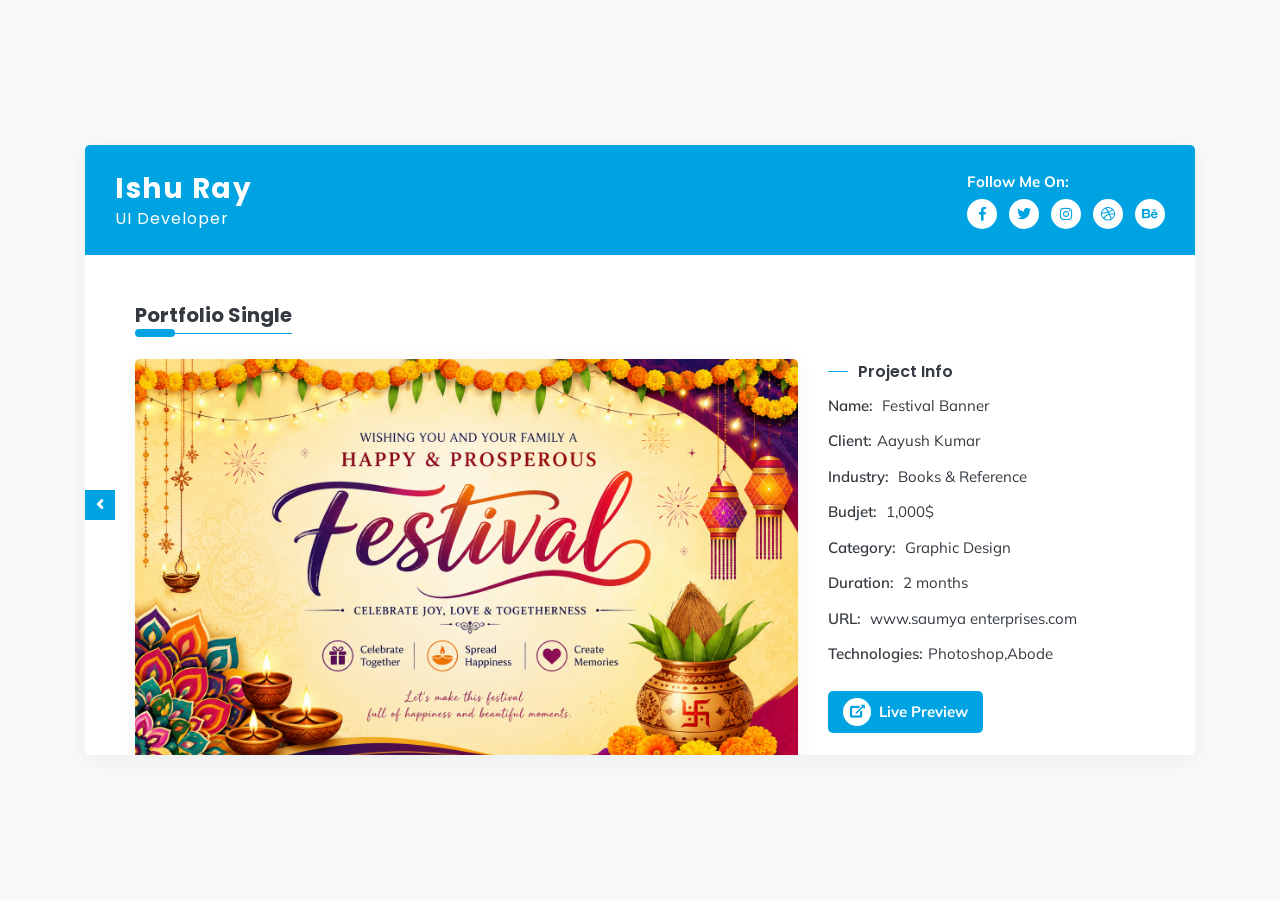
<file: Profile-3/Profile-3/portfolio-single.html>
<!doctype html>
<meta http-equiv="content-type" content="text/html;charset=utf-8" />
<html lang="en">

 
<head>
    <!-- Meta -->
    <meta charset="UTF-8">
    <meta name="viewport" content="width=device-width, initial-scale=1.0">
    <meta http-equiv="X-UA-Compatible" content="ie=edge">

    <!-- favicon -->
    <link rel="icon" sizes="16x16" href="assets/img/fav.png">

    <!-- Title -->
    <title> Ishu - vCard / Resume / Portfolio </title>

    <!-- CSS Plugins -->
    <link rel="stylesheet" href="assets/css/all.css">
    <link rel="stylesheet" href="assets/css/bootstrap.min.css">
    <link rel="stylesheet" href="assets/css/magnific-popup.css">
    <link rel="stylesheet" href="assets/css/owl.carousel.css">

    <!-- Font Google -->
    <link href="https://fonts.googleapis.com/css?family=Poppins:300,400,500,600,700,800,900&amp;display=swap" rel="stylesheet">
    <link href="https://fonts.googleapis.com/css?family=Muli:300,400,500,600,700,800,900&amp;display=swap" rel="stylesheet">

    <!-- main style -->
    <link rel="stylesheet" href="assets/css/style.css">
    <link rel="stylesheet" href="assets/css/colors/color-1.css">


</head>

<body data-spy="scroll" data-target="#scrollspy" data-offset="1">

    <div class="page page-single">
        <!--background -->
        <div class="bg">
            <ul class="bg-circles">
                <li></li>
                <li></li>
                <li></li>
                <li></li>
                <li></li>
                <li></li>
                <li></li>
                <li></li>
                <li></li>
                <li></li>
            </ul>
        </div>

        <div class="info-tab-area">
            <div class="container">
                <div class="info-tab-section">
                    <!--header-->
                    <div class="header d-flex align-items-center">
                        <div class="container">
                            <div class="row">
                                <div class="col-12">
                                    <div class="profile d-flex align-items-center">
                                        <div class="d-flex align-items-center">
                                            <a href="index-1.html"img src="assets/img/photo3.jpeg" alt=""></a>
                                            <a  href="index-1.html" class="desc">
                                                <h3 class="text-white mb-0">Ishu Ray</h3>
                                                <h6 class="text-white mb-0">UI Developer</h6>
                                            </a>
                                        </div>

                                        <!--social-links-->
                                        <div class="social-links ml-auto">
                                            <p class="text-white mb-5">Follow Me On:</p>
                                            <ul class="list-inline">
                                                <li><a href="#" class="text-white"><i class="fab fa-facebook-f"></i></a></li>
                                                <li><a href="#" class="text-white"><i class="fab fa-twitter"></i></a></li>
                                                <li><a href="#" class="text-white"><i class="fab fa-instagram"></i></a></li>
                                                <li><a href="#" class="text-white"><i class="fab fa-dribbble"></i></a></li>
                                                <li><a href="#" class="text-white"><i class="fab fa-behance"></i></a></li>
                                            </ul>
                                        </div>

                                        <!--btn-toggle-->
                                        <div class="btn-toggler ml-auto" id="btnToggle">
                                            <span></span>
                                        </div>
                                    </div>
                                </div>
                            </div>
                        </div>
                    </div>

                    <!--info-tab-->
                    <div class="info-tab">
                        <div class="back">
                            <a href="index-1.html"><i class="fas fa-angle-left"></i></a>   
                        </div>
                        <!--tab-content-->
                        <div class="tab-content" id="myTabContent">
                            <!--portfolio single-->
                            <div class="tab-pane fade show active">
                                <div class="portfolio portfolio-single section">
                                    <div class="row">
                                        <div class="col-md-12">
                                            <div class="section-title">
                                                <h5>Portfolio Single</h5>
                                            </div>
                                        </div>
                                    </div>
                                    <div class="row">
                                        <div class="col-lg-8 mb-30">                                
                                            <div class="image ">
                                                <img src="assets/img/portfolio/10.png" alt="">
                                            </div>
                                        </div>
                                        <div class="col-lg-4  mb-30"> 
                                            <div class="section-sub-title mb-10">
                                                <h6>Project Info</h6>
                                            </div>
                                            <div class="details">   
                                                <ul class="mb-25">
                                                        <li><span>Name:</span> Festival Banner</li>
                                                        <li><span>Client:</span>Aayush Kumar</li>
                                                        <li><span>Industry:</span> Books & Reference</li>
                                                        <li><span>Budjet:</span> 1,000$</li>
                                                        <li><span>Category:</span> Graphic Design</li>
                                                        <li><span>Duration:</span> 2 months</li>
                                                        <li><span>URL:</span> <a href="www.saumya enterprises.html" class="text-dark"> www.saumya enterprises.com</a></li>
                                                        <li><span>Technologies:</span>Photoshop,Abode</li>                                                                                        
                                                </ul>
                                                <a href="#" class="btn-custom">
                                                    <span><i class="fas fa-external-link-alt"></i></span>
                                                    <span>Live preview</span>
                                                </a>    
                                            </div>
                                        </div>                       
                                    </div>
                                    <div class="row">
                                        <div class="col-lg-8">
                                            <div class="content mb-30">
                                                <div class="section-sub-title mb-10">
                                                    <h6>Description</h6>
                                                </div>
                                                <p>
                                                    A festival banner is a vibrant, large-scale visual display designed to celebrate cultural,
                                                    religious, or community events. It instantly sets a celebratory tone at entrances,
                                                    stages, or community halls. These displays combine rich cultural symbols, auspicious colors
                                                    like gold and red, and bold greeting typography to welcome guests. Typically printed on durable vinyl 
                                                    flex or fabric, they withstand outdoor weather at temple grounds or public squares. Beyond simple
                                                    decoration, the banner serves as a central focal point for gatherings, transforms ordinary spaces 
                                                    into festive venues, and frequently acts as a colorful backdrop for memorable family and community photographs.
                                                </p>
                                            </div>
                                            <div class="content mb-30">
                                                <div class="section-sub-title mb-10">
                                                    <h6>Challanges & sollutions</h6>
                                                </div>
                                                <p>
                                                    Banner making faces weather damage from rain and sun,
                                                    which ruins outdoor displays. Solve this by printing on durable
                                                    vinyl flex with UV-resistant inks. Low visibility from a distance frustrates 
                                                    viewers, but using high-contrast colors and bold fonts ensures readability.
                                                    Hanging difficulties like sagging or tearing in high winds are resolved by adding 
                                                    metal grommets and wind slits. Finally, cluttered designs confuse the audience, which you 
                                                    can fix by maintaining a single focal point with clean layouts. These practical steps 
                                                    ensure your festival banner remains attractive, secure, and highly effective.
                                                </p>
                                            </div>
                                        </div>
                                        <div class="col-lg-4"> 
                                                <div class="content mb-30">
                                                     <div class="section-sub-title mb-10">
                                                        <h6>Features</h6>
                                                    </div>
                                                    <ul class="features">
                                                        <li>Awesome Modern Design</li>
                                                        <li>Pixel perfact</li>
                                                        <li>Used Free Font</li>
                                                        <li>Used Free Icon</li>
                                                        <li>Easy Customization</li>
                                                        <li>Named Groups & Layers</li>
                                                        <li>Fully Layered  Photoshop PSD files</li>
                                                        <li>2 Version Design</li>
                                                        <li>Help File Included</li>
                                                    </ul>
                                                </div>
                                        </div>                  
                                    </div> 
                                </div>
                            </div>
                        </div>
                    </div>
                </div>
            </div>
        </div>
    </div>

    <!--loading -->
    <div class="loading">
        <div class="circle"></div>
    </div>



    <!-- jQuery first, then Popper.js, then Bootstrap JS -->
    <script src="assets/js/jquery-3.5.0.min.js"></script>
    <script src="assets/js/popper.min.js"></script>
    <script src="assets/js/bootstrap.min.js"></script>

    <!-- JS Plugins  -->
    <script src="assets/js/jquery.magnific-popup.min.js"></script>
    <script src="assets/js/ajax-contact.js"></script>
    <script src="assets/js/owl.carousel.min.js"></script>
    <script src="assets/js/main.js"></script>

</body>



</html>
</file>
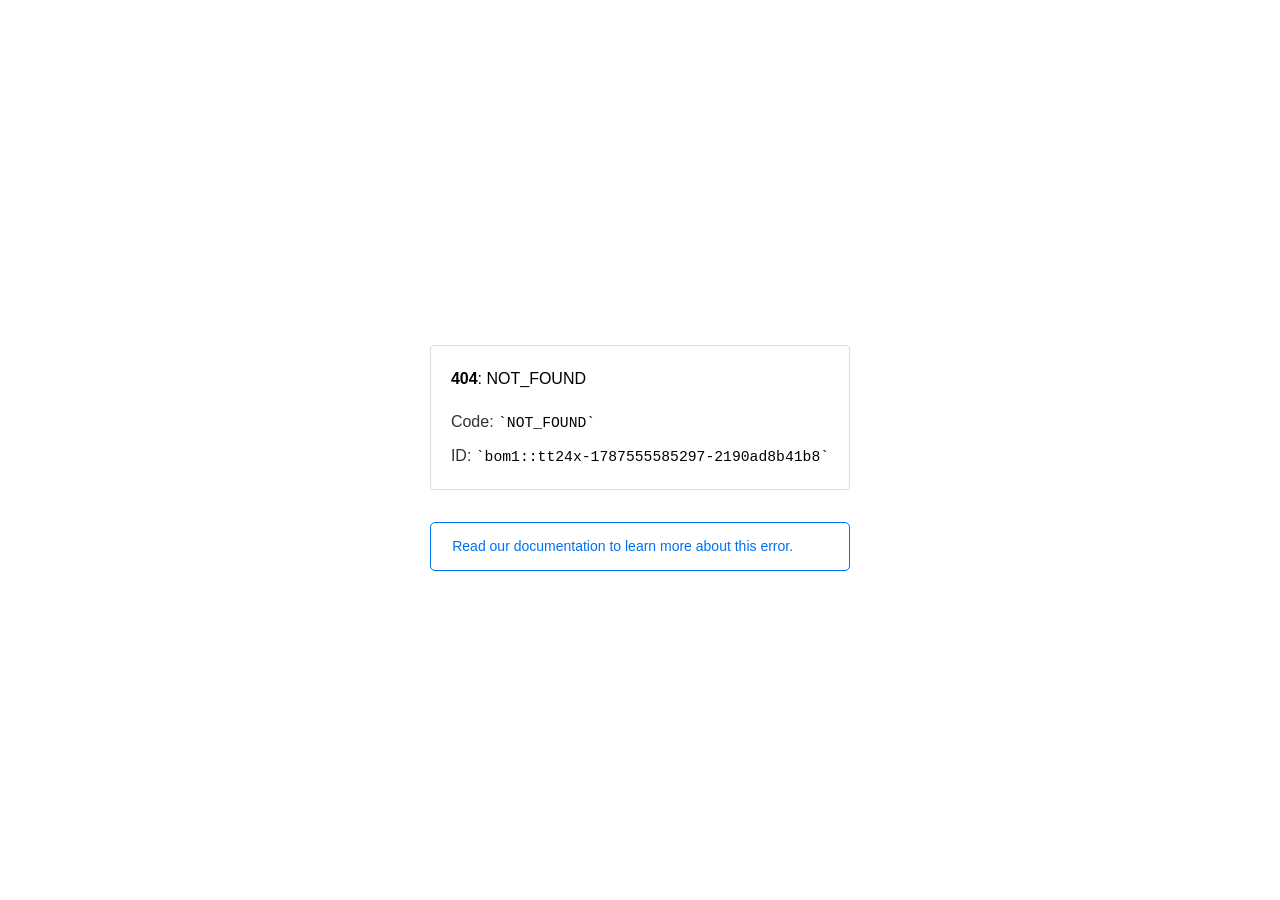
<file: Profile-3/Profile-3/assets/css/owl.video.play.html>
<!doctype html><html lang=en><meta charset=utf-8><meta name=viewport content="width=device-width,initial-scale=1"><meta name=theme-color content=#000><title>404: NOT_FOUND</title><style>html{font-size:62.5%;box-sizing:border-box;height:-webkit-fill-available}*,::after,::before{box-sizing:inherit}body{font-family:sf pro text,sf pro icons,helvetica neue,helvetica,arial,sans-serif;font-size:1.6rem;line-height:1.65;word-break:break-word;font-kerning:auto;font-variant:normal;-webkit-font-smoothing:antialiased;-moz-osx-font-smoothing:grayscale;text-rendering:optimizeLegibility;hyphens:auto;height:100vh;height:-webkit-fill-available;max-height:100vh;max-height:-webkit-fill-available;margin:0}::selection{background:#79ffe1}::-moz-selection{background:#79ffe1}a{cursor:pointer;color:#0070f3;text-decoration:none;transition:all .2s ease;border-bottom:1px solid #0000}a:hover{border-bottom:1px solid #0070f3}ul{padding:0;margin-left:1.5em;list-style-type:none}li{margin-bottom:10px}ul li:before{content:'\02013'}li:before{display:inline-block;color:#ccc;position:absolute;margin-left:-18px;transition:color .2s ease}code{font-family:Menlo,Monaco,Lucida Console,Liberation Mono,DejaVu Sans Mono,Bitstream Vera Sans Mono,Courier New,monospace,serif;font-size:.92em}code:after,code:before{content:'`'}.container{display:flex;justify-content:center;flex-direction:column;min-height:100%}main{max-width:80rem;padding:4rem 6rem;margin:auto}ul{margin-bottom:32px}.error-title{font-size:2rem;padding-left:22px;line-height:1.5;margin-bottom:24px}.error-title-guilty{border-left:2px solid #ed367f}.error-title-innocent{border-left:2px solid #59b89c}@media(max-width:500px){.owner-error{display:none}}main p{color:#333}.devinfo-container{border:1px solid #ddd;border-radius:4px;padding:2rem;display:flex;flex-direction:column;margin-bottom:32px}.error-code{margin:0;font-size:1.6rem;color:#000;margin-bottom:1.6rem}.devinfo-line{color:#333}.devinfo-line code,code,li{color:#000}.devinfo-line:not(:last-child){margin-bottom:8px}.docs-link,.contact-link{font-weight:500}header,footer,footer a{display:flex;justify-content:center;align-items:center}header,footer{min-height:100px;height:100px}header{border-bottom:1px solid #eaeaea}header h1{font-size:1.8rem;margin:0;font-weight:500}header p{font-size:1.3rem;margin:0;font-weight:500}.header-item{display:flex;padding:0 2rem;margin:2rem 0;text-decoration:line-through;color:#999}.header-item.active{color:#ff0080;text-decoration:none}.header-item.first{border-right:1px solid #eaeaea}.header-item-content{display:flex;flex-direction:column}.header-item-icon{margin-right:1rem;margin-top:.6rem}footer{border-top:1px solid #eaeaea}footer a{color:#000}footer a:hover{border-bottom-color:#0000}footer svg{margin-left:.8rem}.note{padding:8pt 16pt;border-radius:5px;border:1px solid #0070f3;font-size:14px;line-height:1.8;color:#0070f3}@media(max-width:500px){.devinfo-container .devinfo-line code{margin-top:.4rem}.devinfo-container .devinfo-line:not(:last-child){margin-bottom:1.6rem}.devinfo-container{margin-bottom:0}header{flex-direction:column;height:auto;min-height:auto;align-items:flex-start}.header-item.first{border-right:none;margin-bottom:0}main{padding:1rem 2rem}body{font-size:1.4rem;line-height:1.55}footer{display:none}.note{margin-top:16px}}</style><div class=container><main><p class=devinfo-container><span class=error-code><strong>404</strong>: NOT_FOUND</span>
<span class=devinfo-line>Code: <code>NOT_FOUND</code></span>
<span class=devinfo-line>ID: <code>bom1::tt24x-1787555585297-2190ad8b41b8</code></p><a href=https://vercel.com/docs/errors/NOT_FOUND class=owner-error><div class=note>Read our documentation to learn more about this error.</div></a></main></div>
</file>
<file: Profile-3/Profile-3/assets/css/all.css>
.fa,
.fas,
.far,
.fal,
.fab {
  -moz-osx-font-smoothing: grayscale;
  -webkit-font-smoothing: antialiased;
  display: inline-block;
  font-style: normal;
  font-variant: normal;
  text-rendering: auto;
  line-height: 1; }

.fa-lg {
  font-size: 1.33333em;
  line-height: 0.75em;
  vertical-align: -.0667em; }

.fa-xs {
  font-size: .75em; }

.fa-sm {
  font-size: .875em; }

.fa-1x {
  font-size: 1em; }

.fa-2x {
  font-size: 2em; }

.fa-3x {
  font-size: 3em; }

.fa-4x {
  font-size: 4em; }

.fa-5x {
  font-size: 5em; }

.fa-6x {
  font-size: 6em; }

.fa-7x {
  font-size: 7em; }

.fa-8x {
  font-size: 8em; }

.fa-9x {
  font-size: 9em; }

.fa-10x {
  font-size: 10em; }

.fa-fw {
  text-align: center;
  width: 1.25em; }

.fa-ul {
  list-style-type: none;
  margin-left: 2.5em;
  padding-left: 0; }
  .fa-ul > li {
    position: relative; }

.fa-li {
  left: -2em;
  position: absolute;
  text-align: center;
  width: 2em;
  line-height: inherit; }

.fa-border {
  border: solid 0.08em #eee;
  border-radius: .1em;
  padding: .2em .25em .15em; }

.fa-pull-left {
  float: left; }

.fa-pull-right {
  float: right; }

.fa.fa-pull-left,
.fas.fa-pull-left,
.far.fa-pull-left,
.fal.fa-pull-left,
.fab.fa-pull-left {
  margin-right: .3em; }

.fa.fa-pull-right,
.fas.fa-pull-right,
.far.fa-pull-right,
.fal.fa-pull-right,
.fab.fa-pull-right {
  margin-left: .3em; }

.fa-spin {
  -webkit-animation: fa-spin 2s infinite linear;
          animation: fa-spin 2s infinite linear; }

.fa-pulse {
  -webkit-animation: fa-spin 1s infinite steps(8);
          animation: fa-spin 1s infinite steps(8); }

@-webkit-keyframes fa-spin {
  0% {
    -webkit-transform: rotate(0deg);
            transform: rotate(0deg); }
  100% {
    -webkit-transform: rotate(360deg);
            transform: rotate(360deg); } }

@keyframes fa-spin {
  0% {
    -webkit-transform: rotate(0deg);
            transform: rotate(0deg); }
  100% {
    -webkit-transform: rotate(360deg);
            transform: rotate(360deg); } }

.fa-rotate-90 {
  -ms-filter: "progid:DXImageTransform.Microsoft.BasicImage(rotation=1)";
  -webkit-transform: rotate(90deg);
          transform: rotate(90deg); }

.fa-rotate-180 {
  -ms-filter: "progid:DXImageTransform.Microsoft.BasicImage(rotation=2)";
  -webkit-transform: rotate(180deg);
          transform: rotate(180deg); }

.fa-rotate-270 {
  -ms-filter: "progid:DXImageTransform.Microsoft.BasicImage(rotation=3)";
  -webkit-transform: rotate(270deg);
          transform: rotate(270deg); }

.fa-flip-horizontal {
  -ms-filter: "progid:DXImageTransform.Microsoft.BasicImage(rotation=0, mirror=1)";
  -webkit-transform: scale(-1, 1);
          transform: scale(-1, 1); }

.fa-flip-vertical {
  -ms-filter: "progid:DXImageTransform.Microsoft.BasicImage(rotation=2, mirror=1)";
  -webkit-transform: scale(1, -1);
          transform: scale(1, -1); }

.fa-flip-horizontal.fa-flip-vertical {
  -ms-filter: "progid:DXImageTransform.Microsoft.BasicImage(rotation=2, mirror=1)";
  -webkit-transform: scale(-1, -1);
          transform: scale(-1, -1); }

:root .fa-rotate-90,
:root .fa-rotate-180,
:root .fa-rotate-270,
:root .fa-flip-horizontal,
:root .fa-flip-vertical {
  -webkit-filter: none;
          filter: none; }

.fa-stack {
  display: inline-block;
  height: 2em;
  line-height: 2em;
  position: relative;
  vertical-align: middle;
  width: 2em; }

.fa-stack-1x,
.fa-stack-2x {
  left: 0;
  position: absolute;
  text-align: center;
  width: 100%; }

.fa-stack-1x {
  line-height: inherit; }

.fa-stack-2x {
  font-size: 2em; }

.fa-inverse {
  color: #fff; }

/* Font Awesome uses the Unicode Private Use Area (PUA) to ensure screen
readers do not read off random characters that represent icons */
.fa-500px:before {
  content: "\f26e"; }

.fa-accessible-icon:before {
  content: "\f368"; }

.fa-accusoft:before {
  content: "\f369"; }

.fa-ad:before {
  content: "\f641"; }

.fa-address-book:before {
  content: "\f2b9"; }

.fa-address-card:before {
  content: "\f2bb"; }

.fa-adjust:before {
  content: "\f042"; }

.fa-adn:before {
  content: "\f170"; }

.fa-adversal:before {
  content: "\f36a"; }

.fa-affiliatetheme:before {
  content: "\f36b"; }

.fa-air-freshener:before {
  content: "\f5d0"; }

.fa-algolia:before {
  content: "\f36c"; }

.fa-align-center:before {
  content: "\f037"; }

.fa-align-justify:before {
  content: "\f039"; }

.fa-align-left:before {
  content: "\f036"; }

.fa-align-right:before {
  content: "\f038"; }

.fa-alipay:before {
  content: "\f642"; }

.fa-allergies:before {
  content: "\f461"; }

.fa-amazon:before {
  content: "\f270"; }

.fa-amazon-pay:before {
  content: "\f42c"; }

.fa-ambulance:before {
  content: "\f0f9"; }

.fa-american-sign-language-interpreting:before {
  content: "\f2a3"; }

.fa-amilia:before {
  content: "\f36d"; }

.fa-anchor:before {
  content: "\f13d"; }

.fa-android:before {
  content: "\f17b"; }

.fa-angellist:before {
  content: "\f209"; }

.fa-angle-double-down:before {
  content: "\f103"; }

.fa-angle-double-left:before {
  content: "\f100"; }

.fa-angle-double-right:before {
  content: "\f101"; }

.fa-angle-double-up:before {
  content: "\f102"; }

.fa-angle-down:before {
  content: "\f107"; }

.fa-angle-left:before {
  content: "\f104"; }

.fa-angle-right:before {
  content: "\f105"; }

.fa-angle-up:before {
  content: "\f106"; }

.fa-angry:before {
  content: "\f556"; }

.fa-angrycreative:before {
  content: "\f36e"; }

.fa-angular:before {
  content: "\f420"; }

.fa-ankh:before {
  content: "\f644"; }

.fa-app-store:before {
  content: "\f36f"; }

.fa-app-store-ios:before {
  content: "\f370"; }

.fa-apper:before {
  content: "\f371"; }

.fa-apple:before {
  content: "\f179"; }

.fa-apple-alt:before {
  content: "\f5d1"; }

.fa-apple-pay:before {
  content: "\f415"; }

.fa-archive:before {
  content: "\f187"; }

.fa-archway:before {
  content: "\f557"; }

.fa-arrow-alt-circle-down:before {
  content: "\f358"; }

.fa-arrow-alt-circle-left:before {
  content: "\f359"; }

.fa-arrow-alt-circle-right:before {
  content: "\f35a"; }

.fa-arrow-alt-circle-up:before {
  content: "\f35b"; }

.fa-arrow-circle-down:before {
  content: "\f0ab"; }

.fa-arrow-circle-left:before {
  content: "\f0a8"; }

.fa-arrow-circle-right:before {
  content: "\f0a9"; }

.fa-arrow-circle-up:before {
  content: "\f0aa"; }

.fa-arrow-down:before {
  content: "\f063"; }

.fa-arrow-left:before {
  content: "\f060"; }

.fa-arrow-right:before {
  content: "\f061"; }

.fa-arrow-up:before {
  content: "\f062"; }

.fa-arrows-alt:before {
  content: "\f0b2"; }

.fa-arrows-alt-h:before {
  content: "\f337"; }

.fa-arrows-alt-v:before {
  content: "\f338"; }

.fa-assistive-listening-systems:before {
  content: "\f2a2"; }

.fa-asterisk:before {
  content: "\f069"; }

.fa-asymmetrik:before {
  content: "\f372"; }

.fa-at:before {
  content: "\f1fa"; }

.fa-atlas:before {
  content: "\f558"; }

.fa-atom:before {
  content: "\f5d2"; }

.fa-audible:before {
  content: "\f373"; }

.fa-audio-description:before {
  content: "\f29e"; }

.fa-autoprefixer:before {
  content: "\f41c"; }

.fa-avianex:before {
  content: "\f374"; }

.fa-aviato:before {
  content: "\f421"; }

.fa-award:before {
  content: "\f559"; }

.fa-aws:before {
  content: "\f375"; }

.fa-backspace:before {
  content: "\f55a"; }

.fa-backward:before {
  content: "\f04a"; }

.fa-balance-scale:before {
  content: "\f24e"; }

.fa-ban:before {
  content: "\f05e"; }

.fa-band-aid:before {
  content: "\f462"; }

.fa-bandcamp:before {
  content: "\f2d5"; }

.fa-barcode:before {
  content: "\f02a"; }

.fa-bars:before {
  content: "\f0c9"; }

.fa-baseball-ball:before {
  content: "\f433"; }

.fa-basketball-ball:before {
  content: "\f434"; }

.fa-bath:before {
  content: "\f2cd"; }

.fa-battery-empty:before {
  content: "\f244"; }

.fa-battery-full:before {
  content: "\f240"; }

.fa-battery-half:before {
  content: "\f242"; }

.fa-battery-quarter:before {
  content: "\f243"; }

.fa-battery-three-quarters:before {
  content: "\f241"; }

.fa-bed:before {
  content: "\f236"; }

.fa-beer:before {
  content: "\f0fc"; }

.fa-behance:before {
  content: "\f1b4"; }

.fa-behance-square:before {
  content: "\f1b5"; }

.fa-bell:before {
  content: "\f0f3"; }

.fa-bell-slash:before {
  content: "\f1f6"; }

.fa-bezier-curve:before {
  content: "\f55b"; }

.fa-bible:before {
  content: "\f647"; }

.fa-bicycle:before {
  content: "\f206"; }

.fa-bimobject:before {
  content: "\f378"; }

.fa-binoculars:before {
  content: "\f1e5"; }

.fa-birthday-cake:before {
  content: "\f1fd"; }

.fa-bitbucket:before {
  content: "\f171"; }

.fa-bitcoin:before {
  content: "\f379"; }

.fa-bity:before {
  content: "\f37a"; }

.fa-black-tie:before {
  content: "\f27e"; }

.fa-blackberry:before {
  content: "\f37b"; }

.fa-blender:before {
  content: "\f517"; }

.fa-blind:before {
  content: "\f29d"; }

.fa-blogger:before {
  content: "\f37c"; }

.fa-blogger-b:before {
  content: "\f37d"; }

.fa-bluetooth:before {
  content: "\f293"; }

.fa-bluetooth-b:before {
  content: "\f294"; }

.fa-bold:before {
  content: "\f032"; }

.fa-bolt:before {
  content: "\f0e7"; }

.fa-bomb:before {
  content: "\f1e2"; }

.fa-bone:before {
  content: "\f5d7"; }

.fa-bong:before {
  content: "\f55c"; }

.fa-book:before {
  content: "\f02d"; }

.fa-book-open:before {
  content: "\f518"; }

.fa-book-reader:before {
  content: "\f5da"; }

.fa-bookmark:before {
  content: "\f02e"; }

.fa-bowling-ball:before {
  content: "\f436"; }

.fa-box:before {
  content: "\f466"; }

.fa-box-open:before {
  content: "\f49e"; }

.fa-boxes:before {
  content: "\f468"; }

.fa-braille:before {
  content: "\f2a1"; }

.fa-brain:before {
  content: "\f5dc"; }

.fa-briefcase:before {
  content: "\f0b1"; }

.fa-briefcase-medical:before {
  content: "\f469"; }

.fa-broadcast-tower:before {
  content: "\f519"; }

.fa-broom:before {
  content: "\f51a"; }

.fa-brush:before {
  content: "\f55d"; }

.fa-btc:before {
  content: "\f15a"; }

.fa-bug:before {
  content: "\f188"; }

.fa-building:before {
  content: "\f1ad"; }

.fa-bullhorn:before {
  content: "\f0a1"; }

.fa-bullseye:before {
  content: "\f140"; }

.fa-burn:before {
  content: "\f46a"; }

.fa-buromobelexperte:before {
  content: "\f37f"; }

.fa-bus:before {
  content: "\f207"; }

.fa-bus-alt:before {
  content: "\f55e"; }

.fa-business-time:before {
  content: "\f64a"; }

.fa-buysellads:before {
  content: "\f20d"; }

.fa-calculator:before {
  content: "\f1ec"; }

.fa-calendar:before {
  content: "\f133"; }

.fa-calendar-alt:before {
  content: "\f073"; }

.fa-calendar-check:before {
  content: "\f274"; }

.fa-calendar-minus:before {
  content: "\f272"; }

.fa-calendar-plus:before {
  content: "\f271"; }

.fa-calendar-times:before {
  content: "\f273"; }

.fa-camera:before {
  content: "\f030"; }

.fa-camera-retro:before {
  content: "\f083"; }

.fa-cannabis:before {
  content: "\f55f"; }

.fa-capsules:before {
  content: "\f46b"; }

.fa-car:before {
  content: "\f1b9"; }

.fa-car-alt:before {
  content: "\f5de"; }

.fa-car-battery:before {
  content: "\f5df"; }

.fa-car-crash:before {
  content: "\f5e1"; }

.fa-car-side:before {
  content: "\f5e4"; }

.fa-caret-down:before {
  content: "\f0d7"; }

.fa-caret-left:before {
  content: "\f0d9"; }

.fa-caret-right:before {
  content: "\f0da"; }

.fa-caret-square-down:before {
  content: "\f150"; }

.fa-caret-square-left:before {
  content: "\f191"; }

.fa-caret-square-right:before {
  content: "\f152"; }

.fa-caret-square-up:before {
  content: "\f151"; }

.fa-caret-up:before {
  content: "\f0d8"; }

.fa-cart-arrow-down:before {
  content: "\f218"; }

.fa-cart-plus:before {
  content: "\f217"; }

.fa-cc-amazon-pay:before {
  content: "\f42d"; }

.fa-cc-amex:before {
  content: "\f1f3"; }

.fa-cc-apple-pay:before {
  content: "\f416"; }

.fa-cc-diners-club:before {
  content: "\f24c"; }

.fa-cc-discover:before {
  content: "\f1f2"; }

.fa-cc-jcb:before {
  content: "\f24b"; }

.fa-cc-mastercard:before {
  content: "\f1f1"; }

.fa-cc-paypal:before {
  content: "\f1f4"; }

.fa-cc-stripe:before {
  content: "\f1f5"; }

.fa-cc-visa:before {
  content: "\f1f0"; }

.fa-centercode:before {
  content: "\f380"; }

.fa-certificate:before {
  content: "\f0a3"; }

.fa-chalkboard:before {
  content: "\f51b"; }

.fa-chalkboard-teacher:before {
  content: "\f51c"; }

.fa-charging-station:before {
  content: "\f5e7"; }

.fa-chart-area:before {
  content: "\f1fe"; }

.fa-chart-bar:before {
  content: "\f080"; }

.fa-chart-line:before {
  content: "\f201"; }

.fa-chart-pie:before {
  content: "\f200"; }

.fa-check:before {
  content: "\f00c"; }

.fa-check-circle:before {
  content: "\f058"; }

.fa-check-double:before {
  content: "\f560"; }

.fa-check-square:before {
  content: "\f14a"; }

.fa-chess:before {
  content: "\f439"; }

.fa-chess-bishop:before {
  content: "\f43a"; }

.fa-chess-board:before {
  content: "\f43c"; }

.fa-chess-king:before {
  content: "\f43f"; }

.fa-chess-knight:before {
  content: "\f441"; }

.fa-chess-pawn:before {
  content: "\f443"; }

.fa-chess-queen:before {
  content: "\f445"; }

.fa-chess-rook:before {
  content: "\f447"; }

.fa-chevron-circle-down:before {
  content: "\f13a"; }

.fa-chevron-circle-left:before {
  content: "\f137"; }

.fa-chevron-circle-right:before {
  content: "\f138"; }

.fa-chevron-circle-up:before {
  content: "\f139"; }

.fa-chevron-down:before {
  content: "\f078"; }

.fa-chevron-left:before {
  content: "\f053"; }

.fa-chevron-right:before {
  content: "\f054"; }

.fa-chevron-up:before {
  content: "\f077"; }

.fa-child:before {
  content: "\f1ae"; }

.fa-chrome:before {
  content: "\f268"; }

.fa-church:before {
  content: "\f51d"; }

.fa-circle:before {
  content: "\f111"; }

.fa-circle-notch:before {
  content: "\f1ce"; }

.fa-city:before {
  content: "\f64f"; }

.fa-clipboard:before {
  content: "\f328"; }

.fa-clipboard-check:before {
  content: "\f46c"; }

.fa-clipboard-list:before {
  content: "\f46d"; }

.fa-clock:before {
  content: "\f017"; }

.fa-clone:before {
  content: "\f24d"; }

.fa-closed-captioning:before {
  content: "\f20a"; }

.fa-cloud:before {
  content: "\f0c2"; }

.fa-cloud-download-alt:before {
  content: "\f381"; }

.fa-cloud-upload-alt:before {
  content: "\f382"; }

.fa-cloudscale:before {
  content: "\f383"; }

.fa-cloudsmith:before {
  content: "\f384"; }

.fa-cloudversify:before {
  content: "\f385"; }

.fa-cocktail:before {
  content: "\f561"; }

.fa-code:before {
  content: "\f121"; }

.fa-code-branch:before {
  content: "\f126"; }

.fa-codepen:before {
  content: "\f1cb"; }

.fa-codiepie:before {
  content: "\f284"; }

.fa-coffee:before {
  content: "\f0f4"; }

.fa-cog:before {
  content: "\f013"; }

.fa-cogs:before {
  content: "\f085"; }

.fa-coins:before {
  content: "\f51e"; }

.fa-columns:before {
  content: "\f0db"; }

.fa-comment:before {
  content: "\f075"; }

.fa-comment-alt:before {
  content: "\f27a"; }

.fa-comment-dollar:before {
  content: "\f651"; }

.fa-comment-dots:before {
  content: "\f4ad"; }

.fa-comment-slash:before {
  content: "\f4b3"; }

.fa-comments:before {
  content: "\f086"; }

.fa-comments-dollar:before {
  content: "\f653"; }

.fa-compact-disc:before {
  content: "\f51f"; }

.fa-compass:before {
  content: "\f14e"; }

.fa-compress:before {
  content: "\f066"; }

.fa-concierge-bell:before {
  content: "\f562"; }

.fa-connectdevelop:before {
  content: "\f20e"; }

.fa-contao:before {
  content: "\f26d"; }

.fa-cookie:before {
  content: "\f563"; }

.fa-cookie-bite:before {
  content: "\f564"; }

.fa-copy:before {
  content: "\f0c5"; }

.fa-copyright:before {
  content: "\f1f9"; }

.fa-couch:before {
  content: "\f4b8"; }

.fa-cpanel:before {
  content: "\f388"; }

.fa-creative-commons:before {
  content: "\f25e"; }

.fa-creative-commons-by:before {
  content: "\f4e7"; }

.fa-creative-commons-nc:before {
  content: "\f4e8"; }

.fa-creative-commons-nc-eu:before {
  content: "\f4e9"; }

.fa-creative-commons-nc-jp:before {
  content: "\f4ea"; }

.fa-creative-commons-nd:before {
  content: "\f4eb"; }

.fa-creative-commons-pd:before {
  content: "\f4ec"; }

.fa-creative-commons-pd-alt:before {
  content: "\f4ed"; }

.fa-creative-commons-remix:before {
  content: "\f4ee"; }

.fa-creative-commons-sa:before {
  content: "\f4ef"; }

.fa-creative-commons-sampling:before {
  content: "\f4f0"; }

.fa-creative-commons-sampling-plus:before {
  content: "\f4f1"; }

.fa-creative-commons-share:before {
  content: "\f4f2"; }

.fa-credit-card:before {
  content: "\f09d"; }

.fa-crop:before {
  content: "\f125"; }

.fa-crop-alt:before {
  content: "\f565"; }

.fa-cross:before {
  content: "\f654"; }

.fa-crosshairs:before {
  content: "\f05b"; }

.fa-crow:before {
  content: "\f520"; }

.fa-crown:before {
  content: "\f521"; }

.fa-css3:before {
  content: "\f13c"; }

.fa-css3-alt:before {
  content: "\f38b"; }

.fa-cube:before {
  content: "\f1b2"; }

.fa-cubes:before {
  content: "\f1b3"; }

.fa-cut:before {
  content: "\f0c4"; }

.fa-cuttlefish:before {
  content: "\f38c"; }

.fa-d-and-d:before {
  content: "\f38d"; }

.fa-dashcube:before {
  content: "\f210"; }

.fa-database:before {
  content: "\f1c0"; }

.fa-deaf:before {
  content: "\f2a4"; }

.fa-delicious:before {
  content: "\f1a5"; }

.fa-deploydog:before {
  content: "\f38e"; }

.fa-deskpro:before {
  content: "\f38f"; }

.fa-desktop:before {
  content: "\f108"; }

.fa-deviantart:before {
  content: "\f1bd"; }

.fa-dharmachakra:before {
  content: "\f655"; }

.fa-diagnoses:before {
  content: "\f470"; }

.fa-dice:before {
  content: "\f522"; }

.fa-dice-five:before {
  content: "\f523"; }

.fa-dice-four:before {
  content: "\f524"; }

.fa-dice-one:before {
  content: "\f525"; }

.fa-dice-six:before {
  content: "\f526"; }

.fa-dice-three:before {
  content: "\f527"; }

.fa-dice-two:before {
  content: "\f528"; }

.fa-digg:before {
  content: "\f1a6"; }

.fa-digital-ocean:before {
  content: "\f391"; }

.fa-digital-tachograph:before {
  content: "\f566"; }

.fa-directions:before {
  content: "\f5eb"; }

.fa-discord:before {
  content: "\f392"; }

.fa-discourse:before {
  content: "\f393"; }

.fa-divide:before {
  content: "\f529"; }

.fa-dizzy:before {
  content: "\f567"; }

.fa-dna:before {
  content: "\f471"; }

.fa-dochub:before {
  content: "\f394"; }

.fa-docker:before {
  content: "\f395"; }

.fa-dollar-sign:before {
  content: "\f155"; }

.fa-dolly:before {
  content: "\f472"; }

.fa-dolly-flatbed:before {
  content: "\f474"; }

.fa-donate:before {
  content: "\f4b9"; }

.fa-door-closed:before {
  content: "\f52a"; }

.fa-door-open:before {
  content: "\f52b"; }

.fa-dot-circle:before {
  content: "\f192"; }

.fa-dove:before {
  content: "\f4ba"; }

.fa-download:before {
  content: "\f019"; }

.fa-draft2digital:before {
  content: "\f396"; }

.fa-drafting-compass:before {
  content: "\f568"; }

.fa-draw-polygon:before {
  content: "\f5ee"; }

.fa-dribbble:before {
  content: "\f17d"; }

.fa-dribbble-square:before {
  content: "\f397"; }

.fa-dropbox:before {
  content: "\f16b"; }

.fa-drum:before {
  content: "\f569"; }

.fa-drum-steelpan:before {
  content: "\f56a"; }

.fa-drupal:before {
  content: "\f1a9"; }

.fa-dumbbell:before {
  content: "\f44b"; }

.fa-dyalog:before {
  content: "\f399"; }

.fa-earlybirds:before {
  content: "\f39a"; }

.fa-ebay:before {
  content: "\f4f4"; }

.fa-edge:before {
  content: "\f282"; }

.fa-edit:before {
  content: "\f044"; }

.fa-eject:before {
  content: "\f052"; }

.fa-elementor:before {
  content: "\f430"; }

.fa-ellipsis-h:before {
  content: "\f141"; }

.fa-ellipsis-v:before {
  content: "\f142"; }

.fa-ello:before {
  content: "\f5f1"; }

.fa-ember:before {
  content: "\f423"; }

.fa-empire:before {
  content: "\f1d1"; }

.fa-envelope:before {
  content: "\f0e0"; }

.fa-envelope-open:before {
  content: "\f2b6"; }

.fa-envelope-open-text:before {
  content: "\f658"; }

.fa-envelope-square:before {
  content: "\f199"; }

.fa-envira:before {
  content: "\f299"; }

.fa-equals:before {
  content: "\f52c"; }

.fa-eraser:before {
  content: "\f12d"; }

.fa-erlang:before {
  content: "\f39d"; }

.fa-ethereum:before {
  content: "\f42e"; }

.fa-etsy:before {
  content: "\f2d7"; }

.fa-euro-sign:before {
  content: "\f153"; }

.fa-exchange-alt:before {
  content: "\f362"; }

.fa-exclamation:before {
  content: "\f12a"; }

.fa-exclamation-circle:before {
  content: "\f06a"; }

.fa-exclamation-triangle:before {
  content: "\f071"; }

.fa-expand:before {
  content: "\f065"; }

.fa-expand-arrows-alt:before {
  content: "\f31e"; }

.fa-expeditedssl:before {
  content: "\f23e"; }

.fa-external-link-alt:before {
  content: "\f35d"; }

.fa-external-link-square-alt:before {
  content: "\f360"; }

.fa-eye:before {
  content: "\f06e"; }

.fa-eye-dropper:before {
  content: "\f1fb"; }

.fa-eye-slash:before {
  content: "\f070"; }

.fa-facebook:before {
  content: "\f09a"; }

.fa-facebook-f:before {
  content: "\f39e"; }

.fa-facebook-messenger:before {
  content: "\f39f"; }

.fa-facebook-square:before {
  content: "\f082"; }

.fa-fast-backward:before {
  content: "\f049"; }

.fa-fast-forward:before {
  content: "\f050"; }

.fa-fax:before {
  content: "\f1ac"; }

.fa-feather:before {
  content: "\f52d"; }

.fa-feather-alt:before {
  content: "\f56b"; }

.fa-female:before {
  content: "\f182"; }

.fa-fighter-jet:before {
  content: "\f0fb"; }

.fa-file:before {
  content: "\f15b"; }

.fa-file-alt:before {
  content: "\f15c"; }

.fa-file-archive:before {
  content: "\f1c6"; }

.fa-file-audio:before {
  content: "\f1c7"; }

.fa-file-code:before {
  content: "\f1c9"; }

.fa-file-contract:before {
  content: "\f56c"; }

.fa-file-download:before {
  content: "\f56d"; }

.fa-file-excel:before {
  content: "\f1c3"; }

.fa-file-export:before {
  content: "\f56e"; }

.fa-file-image:before {
  content: "\f1c5"; }

.fa-file-import:before {
  content: "\f56f"; }

.fa-file-invoice:before {
  content: "\f570"; }

.fa-file-invoice-dollar:before {
  content: "\f571"; }

.fa-file-medical:before {
  content: "\f477"; }

.fa-file-medical-alt:before {
  content: "\f478"; }

.fa-file-pdf:before {
  content: "\f1c1"; }

.fa-file-powerpoint:before {
  content: "\f1c4"; }

.fa-file-prescription:before {
  content: "\f572"; }

.fa-file-signature:before {
  content: "\f573"; }

.fa-file-upload:before {
  content: "\f574"; }

.fa-file-video:before {
  content: "\f1c8"; }

.fa-file-word:before {
  content: "\f1c2"; }

.fa-fill:before {
  content: "\f575"; }

.fa-fill-drip:before {
  content: "\f576"; }

.fa-film:before {
  content: "\f008"; }

.fa-filter:before {
  content: "\f0b0"; }

.fa-fingerprint:before {
  content: "\f577"; }

.fa-fire:before {
  content: "\f06d"; }

.fa-fire-extinguisher:before {
  content: "\f134"; }

.fa-firefox:before {
  content: "\f269"; }

.fa-first-aid:before {
  content: "\f479"; }

.fa-first-order:before {
  content: "\f2b0"; }

.fa-first-order-alt:before {
  content: "\f50a"; }

.fa-firstdraft:before {
  content: "\f3a1"; }

.fa-fish:before {
  content: "\f578"; }

.fa-flag:before {
  content: "\f024"; }

.fa-flag-checkered:before {
  content: "\f11e"; }

.fa-flask:before {
  content: "\f0c3"; }

.fa-flickr:before {
  content: "\f16e"; }

.fa-flipboard:before {
  content: "\f44d"; }

.fa-flushed:before {
  content: "\f579"; }

.fa-fly:before {
  content: "\f417"; }

.fa-folder:before {
  content: "\f07b"; }

.fa-folder-minus:before {
  content: "\f65d"; }

.fa-folder-open:before {
  content: "\f07c"; }

.fa-folder-plus:before {
  content: "\f65e"; }

.fa-font:before {
  content: "\f031"; }

.fa-font-awesome:before {
  content: "\f2b4"; }

.fa-font-awesome-alt:before {
  content: "\f35c"; }

.fa-font-awesome-flag:before {
  content: "\f425"; }

.fa-font-awesome-logo-full:before {
  content: "\f4e6"; }

.fa-fonticons:before {
  content: "\f280"; }

.fa-fonticons-fi:before {
  content: "\f3a2"; }

.fa-football-ball:before {
  content: "\f44e"; }

.fa-fort-awesome:before {
  content: "\f286"; }

.fa-fort-awesome-alt:before {
  content: "\f3a3"; }

.fa-forumbee:before {
  content: "\f211"; }

.fa-forward:before {
  content: "\f04e"; }

.fa-foursquare:before {
  content: "\f180"; }

.fa-free-code-camp:before {
  content: "\f2c5"; }

.fa-freebsd:before {
  content: "\f3a4"; }

.fa-frog:before {
  content: "\f52e"; }

.fa-frown:before {
  content: "\f119"; }

.fa-frown-open:before {
  content: "\f57a"; }

.fa-fulcrum:before {
  content: "\f50b"; }

.fa-funnel-dollar:before {
  content: "\f662"; }

.fa-futbol:before {
  content: "\f1e3"; }

.fa-galactic-republic:before {
  content: "\f50c"; }

.fa-galactic-senate:before {
  content: "\f50d"; }

.fa-gamepad:before {
  content: "\f11b"; }

.fa-gas-pump:before {
  content: "\f52f"; }

.fa-gavel:before {
  content: "\f0e3"; }

.fa-gem:before {
  content: "\f3a5"; }

.fa-genderless:before {
  content: "\f22d"; }

.fa-get-pocket:before {
  content: "\f265"; }

.fa-gg:before {
  content: "\f260"; }

.fa-gg-circle:before {
  content: "\f261"; }

.fa-gift:before {
  content: "\f06b"; }

.fa-git:before {
  content: "\f1d3"; }

.fa-git-square:before {
  content: "\f1d2"; }

.fa-github:before {
  content: "\f09b"; }

.fa-github-alt:before {
  content: "\f113"; }

.fa-github-square:before {
  content: "\f092"; }

.fa-gitkraken:before {
  content: "\f3a6"; }

.fa-gitlab:before {
  content: "\f296"; }

.fa-gitter:before {
  content: "\f426"; }

.fa-glass-martini:before {
  content: "\f000"; }

.fa-glass-martini-alt:before {
  content: "\f57b"; }

.fa-glasses:before {
  content: "\f530"; }

.fa-glide:before {
  content: "\f2a5"; }

.fa-glide-g:before {
  content: "\f2a6"; }

.fa-globe:before {
  content: "\f0ac"; }

.fa-globe-africa:before {
  content: "\f57c"; }

.fa-globe-americas:before {
  content: "\f57d"; }

.fa-globe-asia:before {
  content: "\f57e"; }

.fa-gofore:before {
  content: "\f3a7"; }

.fa-golf-ball:before {
  content: "\f450"; }

.fa-goodreads:before {
  content: "\f3a8"; }

.fa-goodreads-g:before {
  content: "\f3a9"; }

.fa-google:before {
  content: "\f1a0"; }

.fa-google-drive:before {
  content: "\f3aa"; }

.fa-google-play:before {
  content: "\f3ab"; }

.fa-google-plus:before {
  content: "\f2b3"; }

.fa-google-plus-g:before {
  content: "\f0d5"; }

.fa-google-plus-square:before {
  content: "\f0d4"; }

.fa-google-wallet:before {
  content: "\f1ee"; }

.fa-gopuram:before {
  content: "\f664"; }

.fa-graduation-cap:before {
  content: "\f19d"; }

.fa-gratipay:before {
  content: "\f184"; }

.fa-grav:before {
  content: "\f2d6"; }

.fa-greater-than:before {
  content: "\f531"; }

.fa-greater-than-equal:before {
  content: "\f532"; }

.fa-grimace:before {
  content: "\f57f"; }

.fa-grin:before {
  content: "\f580"; }

.fa-grin-alt:before {
  content: "\f581"; }

.fa-grin-beam:before {
  content: "\f582"; }

.fa-grin-beam-sweat:before {
  content: "\f583"; }

.fa-grin-hearts:before {
  content: "\f584"; }

.fa-grin-squint:before {
  content: "\f585"; }

.fa-grin-squint-tears:before {
  content: "\f586"; }

.fa-grin-stars:before {
  content: "\f587"; }

.fa-grin-tears:before {
  content: "\f588"; }

.fa-grin-tongue:before {
  content: "\f589"; }

.fa-grin-tongue-squint:before {
  content: "\f58a"; }

.fa-grin-tongue-wink:before {
  content: "\f58b"; }

.fa-grin-wink:before {
  content: "\f58c"; }

.fa-grip-horizontal:before {
  content: "\f58d"; }

.fa-grip-vertical:before {
  content: "\f58e"; }

.fa-gripfire:before {
  content: "\f3ac"; }

.fa-grunt:before {
  content: "\f3ad"; }

.fa-gulp:before {
  content: "\f3ae"; }

.fa-h-square:before {
  content: "\f0fd"; }

.fa-hacker-news:before {
  content: "\f1d4"; }

.fa-hacker-news-square:before {
  content: "\f3af"; }

.fa-hackerrank:before {
  content: "\f5f7"; }

.fa-hamsa:before {
  content: "\f665"; }

.fa-hand-holding:before {
  content: "\f4bd"; }

.fa-hand-holding-heart:before {
  content: "\f4be"; }

.fa-hand-holding-usd:before {
  content: "\f4c0"; }

.fa-hand-lizard:before {
  content: "\f258"; }

.fa-hand-paper:before {
  content: "\f256"; }

.fa-hand-peace:before {
  content: "\f25b"; }

.fa-hand-point-down:before {
  content: "\f0a7"; }

.fa-hand-point-left:before {
  content: "\f0a5"; }

.fa-hand-point-right:before {
  content: "\f0a4"; }

.fa-hand-point-up:before {
  content: "\f0a6"; }

.fa-hand-pointer:before {
  content: "\f25a"; }

.fa-hand-rock:before {
  content: "\f255"; }

.fa-hand-scissors:before {
  content: "\f257"; }

.fa-hand-spock:before {
  content: "\f259"; }

.fa-hands:before {
  content: "\f4c2"; }

.fa-hands-helping:before {
  content: "\f4c4"; }

.fa-handshake:before {
  content: "\f2b5"; }

.fa-hashtag:before {
  content: "\f292"; }

.fa-haykal:before {
  content: "\f666"; }

.fa-hdd:before {
  content: "\f0a0"; }

.fa-heading:before {
  content: "\f1dc"; }

.fa-headphones:before {
  content: "\f025"; }

.fa-headphones-alt:before {
  content: "\f58f"; }

.fa-headset:before {
  content: "\f590"; }

.fa-heart:before {
  content: "\f004"; }

.fa-heartbeat:before {
  content: "\f21e"; }

.fa-helicopter:before {
  content: "\f533"; }

.fa-highlighter:before {
  content: "\f591"; }

.fa-hips:before {
  content: "\f452"; }

.fa-hire-a-helper:before {
  content: "\f3b0"; }

.fa-history:before {
  content: "\f1da"; }

.fa-hockey-puck:before {
  content: "\f453"; }

.fa-home:before {
  content: "\f015"; }

.fa-hooli:before {
  content: "\f427"; }

.fa-hornbill:before {
  content: "\f592"; }

.fa-hospital:before {
  content: "\f0f8"; }

.fa-hospital-alt:before {
  content: "\f47d"; }

.fa-hospital-symbol:before {
  content: "\f47e"; }

.fa-hot-tub:before {
  content: "\f593"; }

.fa-hotel:before {
  content: "\f594"; }

.fa-hotjar:before {
  content: "\f3b1"; }

.fa-hourglass:before {
  content: "\f254"; }

.fa-hourglass-end:before {
  content: "\f253"; }

.fa-hourglass-half:before {
  content: "\f252"; }

.fa-hourglass-start:before {
  content: "\f251"; }

.fa-houzz:before {
  content: "\f27c"; }

.fa-html5:before {
  content: "\f13b"; }

.fa-hubspot:before {
  content: "\f3b2"; }

.fa-i-cursor:before {
  content: "\f246"; }

.fa-id-badge:before {
  content: "\f2c1"; }

.fa-id-card:before {
  content: "\f2c2"; }

.fa-id-card-alt:before {
  content: "\f47f"; }

.fa-image:before {
  content: "\f03e"; }

.fa-images:before {
  content: "\f302"; }

.fa-imdb:before {
  content: "\f2d8"; }

.fa-inbox:before {
  content: "\f01c"; }

.fa-indent:before {
  content: "\f03c"; }

.fa-industry:before {
  content: "\f275"; }

.fa-infinity:before {
  content: "\f534"; }

.fa-info:before {
  content: "\f129"; }

.fa-info-circle:before {
  content: "\f05a"; }

.fa-instagram:before {
  content: "\f16d"; }

.fa-internet-explorer:before {
  content: "\f26b"; }

.fa-ioxhost:before {
  content: "\f208"; }

.fa-italic:before {
  content: "\f033"; }

.fa-itunes:before {
  content: "\f3b4"; }

.fa-itunes-note:before {
  content: "\f3b5"; }

.fa-java:before {
  content: "\f4e4"; }

.fa-jedi:before {
  content: "\f669"; }

.fa-jedi-order:before {
  content: "\f50e"; }

.fa-jenkins:before {
  content: "\f3b6"; }

.fa-joget:before {
  content: "\f3b7"; }

.fa-joint:before {
  content: "\f595"; }

.fa-joomla:before {
  content: "\f1aa"; }

.fa-journal-whills:before {
  content: "\f66a"; }

.fa-js:before {
  content: "\f3b8"; }

.fa-js-square:before {
  content: "\f3b9"; }

.fa-jsfiddle:before {
  content: "\f1cc"; }

.fa-kaaba:before {
  content: "\f66b"; }

.fa-kaggle:before {
  content: "\f5fa"; }

.fa-key:before {
  content: "\f084"; }

.fa-keybase:before {
  content: "\f4f5"; }

.fa-keyboard:before {
  content: "\f11c"; }

.fa-keycdn:before {
  content: "\f3ba"; }

.fa-khanda:before {
  content: "\f66d"; }

.fa-kickstarter:before {
  content: "\f3bb"; }

.fa-kickstarter-k:before {
  content: "\f3bc"; }

.fa-kiss:before {
  content: "\f596"; }

.fa-kiss-beam:before {
  content: "\f597"; }

.fa-kiss-wink-heart:before {
  content: "\f598"; }

.fa-kiwi-bird:before {
  content: "\f535"; }

.fa-korvue:before {
  content: "\f42f"; }

.fa-landmark:before {
  content: "\f66f"; }

.fa-language:before {
  content: "\f1ab"; }

.fa-laptop:before {
  content: "\f109"; }

.fa-laptop-code:before {
  content: "\f5fc"; }

.fa-laravel:before {
  content: "\f3bd"; }

.fa-lastfm:before {
  content: "\f202"; }

.fa-lastfm-square:before {
  content: "\f203"; }

.fa-laugh:before {
  content: "\f599"; }

.fa-laugh-beam:before {
  content: "\f59a"; }

.fa-laugh-squint:before {
  content: "\f59b"; }

.fa-laugh-wink:before {
  content: "\f59c"; }

.fa-layer-group:before {
  content: "\f5fd"; }

.fa-leaf:before {
  content: "\f06c"; }

.fa-leanpub:before {
  content: "\f212"; }

.fa-lemon:before {
  content: "\f094"; }

.fa-less:before {
  content: "\f41d"; }

.fa-less-than:before {
  content: "\f536"; }

.fa-less-than-equal:before {
  content: "\f537"; }

.fa-level-down-alt:before {
  content: "\f3be"; }

.fa-level-up-alt:before {
  content: "\f3bf"; }

.fa-life-ring:before {
  content: "\f1cd"; }

.fa-lightbulb:before {
  content: "\f0eb"; }

.fa-line:before {
  content: "\f3c0"; }

.fa-link:before {
  content: "\f0c1"; }

.fa-linkedin:before {
  content: "\f08c"; }

.fa-linkedin-in:before {
  content: "\f0e1"; }

.fa-linode:before {
  content: "\f2b8"; }

.fa-linux:before {
  content: "\f17c"; }

.fa-lira-sign:before {
  content: "\f195"; }

.fa-list:before {
  content: "\f03a"; }

.fa-list-alt:before {
  content: "\f022"; }

.fa-list-ol:before {
  content: "\f0cb"; }

.fa-list-ul:before {
  content: "\f0ca"; }

.fa-location-arrow:before {
  content: "\f124"; }

.fa-lock:before {
  content: "\f023"; }

.fa-lock-open:before {
  content: "\f3c1"; }

.fa-long-arrow-alt-down:before {
  content: "\f309"; }

.fa-long-arrow-alt-left:before {
  content: "\f30a"; }

.fa-long-arrow-alt-right:before {
  content: "\f30b"; }

.fa-long-arrow-alt-up:before {
  content: "\f30c"; }

.fa-low-vision:before {
  content: "\f2a8"; }

.fa-luggage-cart:before {
  content: "\f59d"; }

.fa-lyft:before {
  content: "\f3c3"; }

.fa-magento:before {
  content: "\f3c4"; }

.fa-magic:before {
  content: "\f0d0"; }

.fa-magnet:before {
  content: "\f076"; }

.fa-mail-bulk:before {
  content: "\f674"; }

.fa-mailchimp:before {
  content: "\f59e"; }

.fa-male:before {
  content: "\f183"; }

.fa-mandalorian:before {
  content: "\f50f"; }

.fa-map:before {
  content: "\f279"; }

.fa-map-marked:before {
  content: "\f59f"; }

.fa-map-marked-alt:before {
  content: "\f5a0"; }

.fa-map-marker:before {
  content: "\f041"; }

.fa-map-marker-alt:before {
  content: "\f3c5"; }

.fa-map-pin:before {
  content: "\f276"; }

.fa-map-signs:before {
  content: "\f277"; }

.fa-markdown:before {
  content: "\f60f"; }

.fa-marker:before {
  content: "\f5a1"; }

.fa-mars:before {
  content: "\f222"; }

.fa-mars-double:before {
  content: "\f227"; }

.fa-mars-stroke:before {
  content: "\f229"; }

.fa-mars-stroke-h:before {
  content: "\f22b"; }

.fa-mars-stroke-v:before {
  content: "\f22a"; }

.fa-mastodon:before {
  content: "\f4f6"; }

.fa-maxcdn:before {
  content: "\f136"; }

.fa-medal:before {
  content: "\f5a2"; }

.fa-medapps:before {
  content: "\f3c6"; }

.fa-medium:before {
  content: "\f23a"; }

.fa-medium-m:before {
  content: "\f3c7"; }

.fa-medkit:before {
  content: "\f0fa"; }

.fa-medrt:before {
  content: "\f3c8"; }

.fa-meetup:before {
  content: "\f2e0"; }

.fa-megaport:before {
  content: "\f5a3"; }

.fa-meh:before {
  content: "\f11a"; }

.fa-meh-blank:before {
  content: "\f5a4"; }

.fa-meh-rolling-eyes:before {
  content: "\f5a5"; }

.fa-memory:before {
  content: "\f538"; }

.fa-menorah:before {
  content: "\f676"; }

.fa-mercury:before {
  content: "\f223"; }

.fa-microchip:before {
  content: "\f2db"; }

.fa-microphone:before {
  content: "\f130"; }

.fa-microphone-alt:before {
  content: "\f3c9"; }

.fa-microphone-alt-slash:before {
  content: "\f539"; }

.fa-microphone-slash:before {
  content: "\f131"; }

.fa-microscope:before {
  content: "\f610"; }

.fa-microsoft:before {
  content: "\f3ca"; }

.fa-minus:before {
  content: "\f068"; }

.fa-minus-circle:before {
  content: "\f056"; }

.fa-minus-square:before {
  content: "\f146"; }

.fa-mix:before {
  content: "\f3cb"; }

.fa-mixcloud:before {
  content: "\f289"; }

.fa-mizuni:before {
  content: "\f3cc"; }

.fa-mobile:before {
  content: "\f10b"; }

.fa-mobile-alt:before {
  content: "\f3cd"; }

.fa-modx:before {
  content: "\f285"; }

.fa-monero:before {
  content: "\f3d0"; }

.fa-money-bill:before {
  content: "\f0d6"; }

.fa-money-bill-alt:before {
  content: "\f3d1"; }

.fa-money-bill-wave:before {
  content: "\f53a"; }

.fa-money-bill-wave-alt:before {
  content: "\f53b"; }

.fa-money-check:before {
  content: "\f53c"; }

.fa-money-check-alt:before {
  content: "\f53d"; }

.fa-monument:before {
  content: "\f5a6"; }

.fa-moon:before {
  content: "\f186"; }

.fa-mortar-pestle:before {
  content: "\f5a7"; }

.fa-mosque:before {
  content: "\f678"; }

.fa-motorcycle:before {
  content: "\f21c"; }

.fa-mouse-pointer:before {
  content: "\f245"; }

.fa-music:before {
  content: "\f001"; }

.fa-napster:before {
  content: "\f3d2"; }

.fa-neos:before {
  content: "\f612"; }

.fa-neuter:before {
  content: "\f22c"; }

.fa-newspaper:before {
  content: "\f1ea"; }

.fa-nimblr:before {
  content: "\f5a8"; }

.fa-nintendo-switch:before {
  content: "\f418"; }

.fa-node:before {
  content: "\f419"; }

.fa-node-js:before {
  content: "\f3d3"; }

.fa-not-equal:before {
  content: "\f53e"; }

.fa-notes-medical:before {
  content: "\f481"; }

.fa-npm:before {
  content: "\f3d4"; }

.fa-ns8:before {
  content: "\f3d5"; }

.fa-nutritionix:before {
  content: "\f3d6"; }

.fa-object-group:before {
  content: "\f247"; }

.fa-object-ungroup:before {
  content: "\f248"; }

.fa-odnoklassniki:before {
  content: "\f263"; }

.fa-odnoklassniki-square:before {
  content: "\f264"; }

.fa-oil-can:before {
  content: "\f613"; }

.fa-old-republic:before {
  content: "\f510"; }

.fa-om:before {
  content: "\f679"; }

.fa-opencart:before {
  content: "\f23d"; }

.fa-openid:before {
  content: "\f19b"; }

.fa-opera:before {
  content: "\f26a"; }

.fa-optin-monster:before {
  content: "\f23c"; }

.fa-osi:before {
  content: "\f41a"; }

.fa-outdent:before {
  content: "\f03b"; }

.fa-page4:before {
  content: "\f3d7"; }

.fa-pagelines:before {
  content: "\f18c"; }

.fa-paint-brush:before {
  content: "\f1fc"; }

.fa-paint-roller:before {
  content: "\f5aa"; }

.fa-palette:before {
  content: "\f53f"; }

.fa-palfed:before {
  content: "\f3d8"; }

.fa-pallet:before {
  content: "\f482"; }

.fa-paper-plane:before {
  content: "\f1d8"; }

.fa-paperclip:before {
  content: "\f0c6"; }

.fa-parachute-box:before {
  content: "\f4cd"; }

.fa-paragraph:before {
  content: "\f1dd"; }

.fa-parking:before {
  content: "\f540"; }

.fa-passport:before {
  content: "\f5ab"; }

.fa-pastafarianism:before {
  content: "\f67b"; }

.fa-paste:before {
  content: "\f0ea"; }

.fa-patreon:before {
  content: "\f3d9"; }

.fa-pause:before {
  content: "\f04c"; }

.fa-pause-circle:before {
  content: "\f28b"; }

.fa-paw:before {
  content: "\f1b0"; }

.fa-paypal:before {
  content: "\f1ed"; }

.fa-peace:before {
  content: "\f67c"; }

.fa-pen:before {
  content: "\f304"; }

.fa-pen-alt:before {
  content: "\f305"; }

.fa-pen-fancy:before {
  content: "\f5ac"; }

.fa-pen-nib:before {
  content: "\f5ad"; }

.fa-pen-square:before {
  content: "\f14b"; }

.fa-pencil-alt:before {
  content: "\f303"; }

.fa-pencil-ruler:before {
  content: "\f5ae"; }

.fa-people-carry:before {
  content: "\f4ce"; }

.fa-percent:before {
  content: "\f295"; }

.fa-percentage:before {
  content: "\f541"; }

.fa-periscope:before {
  content: "\f3da"; }

.fa-phabricator:before {
  content: "\f3db"; }

.fa-phoenix-framework:before {
  content: "\f3dc"; }

.fa-phoenix-squadron:before {
  content: "\f511"; }

.fa-phone:before {
  content: "\f095"; }

.fa-phone-slash:before {
  content: "\f3dd"; }

.fa-phone-square:before {
  content: "\f098"; }

.fa-phone-volume:before {
  content: "\f2a0"; }

.fa-php:before {
  content: "\f457"; }

.fa-pied-piper:before {
  content: "\f2ae"; }

.fa-pied-piper-alt:before {
  content: "\f1a8"; }

.fa-pied-piper-hat:before {
  content: "\f4e5"; }

.fa-pied-piper-pp:before {
  content: "\f1a7"; }

.fa-piggy-bank:before {
  content: "\f4d3"; }

.fa-pills:before {
  content: "\f484"; }

.fa-pinterest:before {
  content: "\f0d2"; }

.fa-pinterest-p:before {
  content: "\f231"; }

.fa-pinterest-square:before {
  content: "\f0d3"; }

.fa-place-of-worship:before {
  content: "\f67f"; }

.fa-plane:before {
  content: "\f072"; }

.fa-plane-arrival:before {
  content: "\f5af"; }

.fa-plane-departure:before {
  content: "\f5b0"; }

.fa-play:before {
  content: "\f04b"; }

.fa-play-circle:before {
  content: "\f144"; }

.fa-playstation:before {
  content: "\f3df"; }

.fa-plug:before {
  content: "\f1e6"; }

.fa-plus:before {
  content: "\f067"; }

.fa-plus-circle:before {
  content: "\f055"; }

.fa-plus-square:before {
  content: "\f0fe"; }

.fa-podcast:before {
  content: "\f2ce"; }

.fa-poll:before {
  content: "\f681"; }

.fa-poll-h:before {
  content: "\f682"; }

.fa-poo:before {
  content: "\f2fe"; }

.fa-poop:before {
  content: "\f619"; }

.fa-portrait:before {
  content: "\f3e0"; }

.fa-pound-sign:before {
  content: "\f154"; }

.fa-power-off:before {
  content: "\f011"; }

.fa-pray:before {
  content: "\f683"; }

.fa-praying-hands:before {
  content: "\f684"; }

.fa-prescription:before {
  content: "\f5b1"; }

.fa-prescription-bottle:before {
  content: "\f485"; }

.fa-prescription-bottle-alt:before {
  content: "\f486"; }

.fa-print:before {
  content: "\f02f"; }

.fa-procedures:before {
  content: "\f487"; }

.fa-product-hunt:before {
  content: "\f288"; }

.fa-project-diagram:before {
  content: "\f542"; }

.fa-pushed:before {
  content: "\f3e1"; }

.fa-puzzle-piece:before {
  content: "\f12e"; }

.fa-python:before {
  content: "\f3e2"; }

.fa-qq:before {
  content: "\f1d6"; }

.fa-qrcode:before {
  content: "\f029"; }

.fa-question:before {
  content: "\f128"; }

.fa-question-circle:before {
  content: "\f059"; }

.fa-quidditch:before {
  content: "\f458"; }

.fa-quinscape:before {
  content: "\f459"; }

.fa-quora:before {
  content: "\f2c4"; }

.fa-quote-left:before {
  content: "\f10d"; }

.fa-quote-right:before {
  content: "\f10e"; }

.fa-quran:before {
  content: "\f687"; }

.fa-r-project:before {
  content: "\f4f7"; }

.fa-random:before {
  content: "\f074"; }

.fa-ravelry:before {
  content: "\f2d9"; }

.fa-react:before {
  content: "\f41b"; }

.fa-readme:before {
  content: "\f4d5"; }

.fa-rebel:before {
  content: "\f1d0"; }

.fa-receipt:before {
  content: "\f543"; }

.fa-recycle:before {
  content: "\f1b8"; }

.fa-red-river:before {
  content: "\f3e3"; }

.fa-reddit:before {
  content: "\f1a1"; }

.fa-reddit-alien:before {
  content: "\f281"; }

.fa-reddit-square:before {
  content: "\f1a2"; }

.fa-redo:before {
  content: "\f01e"; }

.fa-redo-alt:before {
  content: "\f2f9"; }

.fa-registered:before {
  content: "\f25d"; }

.fa-rendact:before {
  content: "\f3e4"; }

.fa-renren:before {
  content: "\f18b"; }

.fa-reply:before {
  content: "\f3e5"; }

.fa-reply-all:before {
  content: "\f122"; }

.fa-replyd:before {
  content: "\f3e6"; }

.fa-researchgate:before {
  content: "\f4f8"; }

.fa-resolving:before {
  content: "\f3e7"; }

.fa-retweet:before {
  content: "\f079"; }

.fa-rev:before {
  content: "\f5b2"; }

.fa-ribbon:before {
  content: "\f4d6"; }

.fa-road:before {
  content: "\f018"; }

.fa-robot:before {
  content: "\f544"; }

.fa-rocket:before {
  content: "\f135"; }

.fa-rocketchat:before {
  content: "\f3e8"; }

.fa-rockrms:before {
  content: "\f3e9"; }

.fa-route:before {
  content: "\f4d7"; }

.fa-rss:before {
  content: "\f09e"; }

.fa-rss-square:before {
  content: "\f143"; }

.fa-ruble-sign:before {
  content: "\f158"; }

.fa-ruler:before {
  content: "\f545"; }

.fa-ruler-combined:before {
  content: "\f546"; }

.fa-ruler-horizontal:before {
  content: "\f547"; }

.fa-ruler-vertical:before {
  content: "\f548"; }

.fa-rupee-sign:before {
  content: "\f156"; }

.fa-sad-cry:before {
  content: "\f5b3"; }

.fa-sad-tear:before {
  content: "\f5b4"; }

.fa-safari:before {
  content: "\f267"; }

.fa-sass:before {
  content: "\f41e"; }

.fa-save:before {
  content: "\f0c7"; }

.fa-schlix:before {
  content: "\f3ea"; }

.fa-school:before {
  content: "\f549"; }

.fa-screwdriver:before {
  content: "\f54a"; }

.fa-scribd:before {
  content: "\f28a"; }

.fa-search:before {
  content: "\f002"; }

.fa-search-dollar:before {
  content: "\f688"; }

.fa-search-location:before {
  content: "\f689"; }

.fa-search-minus:before {
  content: "\f010"; }

.fa-search-plus:before {
  content: "\f00e"; }

.fa-searchengin:before {
  content: "\f3eb"; }

.fa-seedling:before {
  content: "\f4d8"; }

.fa-sellcast:before {
  content: "\f2da"; }

.fa-sellsy:before {
  content: "\f213"; }

.fa-server:before {
  content: "\f233"; }

.fa-servicestack:before {
  content: "\f3ec"; }

.fa-shapes:before {
  content: "\f61f"; }

.fa-share:before {
  content: "\f064"; }

.fa-share-alt:before {
  content: "\f1e0"; }

.fa-share-alt-square:before {
  content: "\f1e1"; }

.fa-share-square:before {
  content: "\f14d"; }

.fa-shekel-sign:before {
  content: "\f20b"; }

.fa-shield-alt:before {
  content: "\f3ed"; }

.fa-ship:before {
  content: "\f21a"; }

.fa-shipping-fast:before {
  content: "\f48b"; }

.fa-shirtsinbulk:before {
  content: "\f214"; }

.fa-shoe-prints:before {
  content: "\f54b"; }

.fa-shopping-bag:before {
  content: "\f290"; }

.fa-shopping-basket:before {
  content: "\f291"; }

.fa-shopping-cart:before {
  content: "\f07a"; }

.fa-shopware:before {
  content: "\f5b5"; }

.fa-shower:before {
  content: "\f2cc"; }

.fa-shuttle-van:before {
  content: "\f5b6"; }

.fa-sign:before {
  content: "\f4d9"; }

.fa-sign-in-alt:before {
  content: "\f2f6"; }

.fa-sign-language:before {
  content: "\f2a7"; }

.fa-sign-out-alt:before {
  content: "\f2f5"; }

.fa-signal:before {
  content: "\f012"; }

.fa-signature:before {
  content: "\f5b7"; }

.fa-simplybuilt:before {
  content: "\f215"; }

.fa-sistrix:before {
  content: "\f3ee"; }

.fa-sitemap:before {
  content: "\f0e8"; }

.fa-sith:before {
  content: "\f512"; }

.fa-skull:before {
  content: "\f54c"; }

.fa-skyatlas:before {
  content: "\f216"; }

.fa-skype:before {
  content: "\f17e"; }

.fa-slack:before {
  content: "\f198"; }

.fa-slack-hash:before {
  content: "\f3ef"; }

.fa-sliders-h:before {
  content: "\f1de"; }

.fa-slideshare:before {
  content: "\f1e7"; }

.fa-smile:before {
  content: "\f118"; }

.fa-smile-beam:before {
  content: "\f5b8"; }

.fa-smile-wink:before {
  content: "\f4da"; }

.fa-smoking:before {
  content: "\f48d"; }

.fa-smoking-ban:before {
  content: "\f54d"; }

.fa-snapchat:before {
  content: "\f2ab"; }

.fa-snapchat-ghost:before {
  content: "\f2ac"; }

.fa-snapchat-square:before {
  content: "\f2ad"; }

.fa-snowflake:before {
  content: "\f2dc"; }

.fa-socks:before {
  content: "\f696"; }

.fa-solar-panel:before {
  content: "\f5ba"; }

.fa-sort:before {
  content: "\f0dc"; }

.fa-sort-alpha-down:before {
  content: "\f15d"; }

.fa-sort-alpha-up:before {
  content: "\f15e"; }

.fa-sort-amount-down:before {
  content: "\f160"; }

.fa-sort-amount-up:before {
  content: "\f161"; }

.fa-sort-down:before {
  content: "\f0dd"; }

.fa-sort-numeric-down:before {
  content: "\f162"; }

.fa-sort-numeric-up:before {
  content: "\f163"; }

.fa-sort-up:before {
  content: "\f0de"; }

.fa-soundcloud:before {
  content: "\f1be"; }

.fa-spa:before {
  content: "\f5bb"; }

.fa-space-shuttle:before {
  content: "\f197"; }

.fa-speakap:before {
  content: "\f3f3"; }

.fa-spinner:before {
  content: "\f110"; }

.fa-splotch:before {
  content: "\f5bc"; }

.fa-spotify:before {
  content: "\f1bc"; }

.fa-spray-can:before {
  content: "\f5bd"; }

.fa-square:before {
  content: "\f0c8"; }

.fa-square-full:before {
  content: "\f45c"; }

.fa-square-root-alt:before {
  content: "\f698"; }

.fa-squarespace:before {
  content: "\f5be"; }

.fa-stack-exchange:before {
  content: "\f18d"; }

.fa-stack-overflow:before {
  content: "\f16c"; }

.fa-stamp:before {
  content: "\f5bf"; }

.fa-star:before {
  content: "\f005"; }

.fa-star-and-crescent:before {
  content: "\f699"; }

.fa-star-half:before {
  content: "\f089"; }

.fa-star-half-alt:before {
  content: "\f5c0"; }

.fa-star-of-david:before {
  content: "\f69a"; }

.fa-star-of-life:before {
  content: "\f621"; }

.fa-staylinked:before {
  content: "\f3f5"; }

.fa-steam:before {
  content: "\f1b6"; }

.fa-steam-square:before {
  content: "\f1b7"; }

.fa-steam-symbol:before {
  content: "\f3f6"; }

.fa-step-backward:before {
  content: "\f048"; }

.fa-step-forward:before {
  content: "\f051"; }

.fa-stethoscope:before {
  content: "\f0f1"; }

.fa-sticker-mule:before {
  content: "\f3f7"; }

.fa-sticky-note:before {
  content: "\f249"; }

.fa-stop:before {
  content: "\f04d"; }

.fa-stop-circle:before {
  content: "\f28d"; }

.fa-stopwatch:before {
  content: "\f2f2"; }

.fa-store:before {
  content: "\f54e"; }

.fa-store-alt:before {
  content: "\f54f"; }

.fa-strava:before {
  content: "\f428"; }

.fa-stream:before {
  content: "\f550"; }

.fa-street-view:before {
  content: "\f21d"; }

.fa-strikethrough:before {
  content: "\f0cc"; }

.fa-stripe:before {
  content: "\f429"; }

.fa-stripe-s:before {
  content: "\f42a"; }

.fa-stroopwafel:before {
  content: "\f551"; }

.fa-studiovinari:before {
  content: "\f3f8"; }

.fa-stumbleupon:before {
  content: "\f1a4"; }

.fa-stumbleupon-circle:before {
  content: "\f1a3"; }

.fa-subscript:before {
  content: "\f12c"; }

.fa-subway:before {
  content: "\f239"; }

.fa-suitcase:before {
  content: "\f0f2"; }

.fa-suitcase-rolling:before {
  content: "\f5c1"; }

.fa-sun:before {
  content: "\f185"; }

.fa-superpowers:before {
  content: "\f2dd"; }

.fa-superscript:before {
  content: "\f12b"; }

.fa-supple:before {
  content: "\f3f9"; }

.fa-surprise:before {
  content: "\f5c2"; }

.fa-swatchbook:before {
  content: "\f5c3"; }

.fa-swimmer:before {
  content: "\f5c4"; }

.fa-swimming-pool:before {
  content: "\f5c5"; }

.fa-synagogue:before {
  content: "\f69b"; }

.fa-sync:before {
  content: "\f021"; }

.fa-sync-alt:before {
  content: "\f2f1"; }

.fa-syringe:before {
  content: "\f48e"; }

.fa-table:before {
  content: "\f0ce"; }

.fa-table-tennis:before {
  content: "\f45d"; }

.fa-tablet:before {
  content: "\f10a"; }

.fa-tablet-alt:before {
  content: "\f3fa"; }

.fa-tablets:before {
  content: "\f490"; }

.fa-tachometer-alt:before {
  content: "\f3fd"; }

.fa-tag:before {
  content: "\f02b"; }

.fa-tags:before {
  content: "\f02c"; }

.fa-tape:before {
  content: "\f4db"; }

.fa-tasks:before {
  content: "\f0ae"; }

.fa-taxi:before {
  content: "\f1ba"; }

.fa-teamspeak:before {
  content: "\f4f9"; }

.fa-teeth:before {
  content: "\f62e"; }

.fa-teeth-open:before {
  content: "\f62f"; }

.fa-telegram:before {
  content: "\f2c6"; }

.fa-telegram-plane:before {
  content: "\f3fe"; }

.fa-tencent-weibo:before {
  content: "\f1d5"; }

.fa-terminal:before {
  content: "\f120"; }

.fa-text-height:before {
  content: "\f034"; }

.fa-text-width:before {
  content: "\f035"; }

.fa-th:before {
  content: "\f00a"; }

.fa-th-large:before {
  content: "\f009"; }

.fa-th-list:before {
  content: "\f00b"; }

.fa-the-red-yeti:before {
  content: "\f69d"; }

.fa-theater-masks:before {
  content: "\f630"; }

.fa-themeco:before {
  content: "\f5c6"; }

.fa-themeisle:before {
  content: "\f2b2"; }

.fa-thermometer:before {
  content: "\f491"; }

.fa-thermometer-empty:before {
  content: "\f2cb"; }

.fa-thermometer-full:before {
  content: "\f2c7"; }

.fa-thermometer-half:before {
  content: "\f2c9"; }

.fa-thermometer-quarter:before {
  content: "\f2ca"; }

.fa-thermometer-three-quarters:before {
  content: "\f2c8"; }

.fa-thumbs-down:before {
  content: "\f165"; }

.fa-thumbs-up:before {
  content: "\f164"; }

.fa-thumbtack:before {
  content: "\f08d"; }

.fa-ticket-alt:before {
  content: "\f3ff"; }

.fa-times:before {
  content: "\f00d"; }

.fa-times-circle:before {
  content: "\f057"; }

.fa-tint:before {
  content: "\f043"; }

.fa-tint-slash:before {
  content: "\f5c7"; }

.fa-tired:before {
  content: "\f5c8"; }

.fa-toggle-off:before {
  content: "\f204"; }

.fa-toggle-on:before {
  content: "\f205"; }

.fa-toolbox:before {
  content: "\f552"; }

.fa-tooth:before {
  content: "\f5c9"; }

.fa-torah:before {
  content: "\f6a0"; }

.fa-torii-gate:before {
  content: "\f6a1"; }

.fa-trade-federation:before {
  content: "\f513"; }

.fa-trademark:before {
  content: "\f25c"; }

.fa-traffic-light:before {
  content: "\f637"; }

.fa-train:before {
  content: "\f238"; }

.fa-transgender:before {
  content: "\f224"; }

.fa-transgender-alt:before {
  content: "\f225"; }

.fa-trash:before {
  content: "\f1f8"; }

.fa-trash-alt:before {
  content: "\f2ed"; }

.fa-tree:before {
  content: "\f1bb"; }

.fa-trello:before {
  content: "\f181"; }

.fa-tripadvisor:before {
  content: "\f262"; }

.fa-trophy:before {
  content: "\f091"; }

.fa-truck:before {
  content: "\f0d1"; }

.fa-truck-loading:before {
  content: "\f4de"; }

.fa-truck-monster:before {
  content: "\f63b"; }

.fa-truck-moving:before {
  content: "\f4df"; }

.fa-truck-pickup:before {
  content: "\f63c"; }

.fa-tshirt:before {
  content: "\f553"; }

.fa-tty:before {
  content: "\f1e4"; }

.fa-tumblr:before {
  content: "\f173"; }

.fa-tumblr-square:before {
  content: "\f174"; }

.fa-tv:before {
  content: "\f26c"; }

.fa-twitch:before {
  content: "\f1e8"; }

.fa-twitter:before {
  content: "\f099"; }

.fa-twitter-square:before {
  content: "\f081"; }

.fa-typo3:before {
  content: "\f42b"; }

.fa-uber:before {
  content: "\f402"; }

.fa-uikit:before {
  content: "\f403"; }

.fa-umbrella:before {
  content: "\f0e9"; }

.fa-umbrella-beach:before {
  content: "\f5ca"; }

.fa-underline:before {
  content: "\f0cd"; }

.fa-undo:before {
  content: "\f0e2"; }

.fa-undo-alt:before {
  content: "\f2ea"; }

.fa-uniregistry:before {
  content: "\f404"; }

.fa-universal-access:before {
  content: "\f29a"; }

.fa-university:before {
  content: "\f19c"; }

.fa-unlink:before {
  content: "\f127"; }

.fa-unlock:before {
  content: "\f09c"; }

.fa-unlock-alt:before {
  content: "\f13e"; }

.fa-untappd:before {
  content: "\f405"; }

.fa-upload:before {
  content: "\f093"; }

.fa-usb:before {
  content: "\f287"; }

.fa-user:before {
  content: "\f007"; }

.fa-user-alt:before {
  content: "\f406"; }

.fa-user-alt-slash:before {
  content: "\f4fa"; }

.fa-user-astronaut:before {
  content: "\f4fb"; }

.fa-user-check:before {
  content: "\f4fc"; }

.fa-user-circle:before {
  content: "\f2bd"; }

.fa-user-clock:before {
  content: "\f4fd"; }

.fa-user-cog:before {
  content: "\f4fe"; }

.fa-user-edit:before {
  content: "\f4ff"; }

.fa-user-friends:before {
  content: "\f500"; }

.fa-user-graduate:before {
  content: "\f501"; }

.fa-user-lock:before {
  content: "\f502"; }

.fa-user-md:before {
  content: "\f0f0"; }

.fa-user-minus:before {
  content: "\f503"; }

.fa-user-ninja:before {
  content: "\f504"; }

.fa-user-plus:before {
  content: "\f234"; }

.fa-user-secret:before {
  content: "\f21b"; }

.fa-user-shield:before {
  content: "\f505"; }

.fa-user-slash:before {
  content: "\f506"; }

.fa-user-tag:before {
  content: "\f507"; }

.fa-user-tie:before {
  content: "\f508"; }

.fa-user-times:before {
  content: "\f235"; }

.fa-users:before {
  content: "\f0c0"; }

.fa-users-cog:before {
  content: "\f509"; }

.fa-ussunnah:before {
  content: "\f407"; }

.fa-utensil-spoon:before {
  content: "\f2e5"; }

.fa-utensils:before {
  content: "\f2e7"; }

.fa-vaadin:before {
  content: "\f408"; }

.fa-vector-square:before {
  content: "\f5cb"; }

.fa-venus:before {
  content: "\f221"; }

.fa-venus-double:before {
  content: "\f226"; }

.fa-venus-mars:before {
  content: "\f228"; }

.fa-viacoin:before {
  content: "\f237"; }

.fa-viadeo:before {
  content: "\f2a9"; }

.fa-viadeo-square:before {
  content: "\f2aa"; }

.fa-vial:before {
  content: "\f492"; }

.fa-vials:before {
  content: "\f493"; }

.fa-viber:before {
  content: "\f409"; }

.fa-video:before {
  content: "\f03d"; }

.fa-video-slash:before {
  content: "\f4e2"; }

.fa-vihara:before {
  content: "\f6a7"; }

.fa-vimeo:before {
  content: "\f40a"; }

.fa-vimeo-square:before {
  content: "\f194"; }

.fa-vimeo-v:before {
  content: "\f27d"; }

.fa-vine:before {
  content: "\f1ca"; }

.fa-vk:before {
  content: "\f189"; }

.fa-vnv:before {
  content: "\f40b"; }

.fa-volleyball-ball:before {
  content: "\f45f"; }

.fa-volume-down:before {
  content: "\f027"; }

.fa-volume-off:before {
  content: "\f026"; }

.fa-volume-up:before {
  content: "\f028"; }

.fa-vuejs:before {
  content: "\f41f"; }

.fa-walking:before {
  content: "\f554"; }

.fa-wallet:before {
  content: "\f555"; }

.fa-warehouse:before {
  content: "\f494"; }

.fa-weebly:before {
  content: "\f5cc"; }

.fa-weibo:before {
  content: "\f18a"; }

.fa-weight:before {
  content: "\f496"; }

.fa-weight-hanging:before {
  content: "\f5cd"; }

.fa-weixin:before {
  content: "\f1d7"; }

.fa-whatsapp:before {
  content: "\f232"; }

.fa-whatsapp-square:before {
  content: "\f40c"; }

.fa-wheelchair:before {
  content: "\f193"; }

.fa-whmcs:before {
  content: "\f40d"; }

.fa-wifi:before {
  content: "\f1eb"; }

.fa-wikipedia-w:before {
  content: "\f266"; }

.fa-window-close:before {
  content: "\f410"; }

.fa-window-maximize:before {
  content: "\f2d0"; }

.fa-window-minimize:before {
  content: "\f2d1"; }

.fa-window-restore:before {
  content: "\f2d2"; }

.fa-windows:before {
  content: "\f17a"; }

.fa-wine-glass:before {
  content: "\f4e3"; }

.fa-wine-glass-alt:before {
  content: "\f5ce"; }

.fa-wix:before {
  content: "\f5cf"; }

.fa-wolf-pack-battalion:before {
  content: "\f514"; }

.fa-won-sign:before {
  content: "\f159"; }

.fa-wordpress:before {
  content: "\f19a"; }

.fa-wordpress-simple:before {
  content: "\f411"; }

.fa-wpbeginner:before {
  content: "\f297"; }

.fa-wpexplorer:before {
  content: "\f2de"; }

.fa-wpforms:before {
  content: "\f298"; }

.fa-wrench:before {
  content: "\f0ad"; }

.fa-x-ray:before {
  content: "\f497"; }

.fa-xbox:before {
  content: "\f412"; }

.fa-xing:before {
  content: "\f168"; }

.fa-xing-square:before {
  content: "\f169"; }

.fa-y-combinator:before {
  content: "\f23b"; }

.fa-yahoo:before {
  content: "\f19e"; }

.fa-yandex:before {
  content: "\f413"; }

.fa-yandex-international:before {
  content: "\f414"; }

.fa-yelp:before {
  content: "\f1e9"; }

.fa-yen-sign:before {
  content: "\f157"; }

.fa-yin-yang:before {
  content: "\f6ad"; }

.fa-yoast:before {
  content: "\f2b1"; }

.fa-youtube:before {
  content: "\f167"; }

.fa-youtube-square:before {
  content: "\f431"; }

.fa-zhihu:before {
  content: "\f63f"; }

.sr-only {
  border: 0;
  clip: rect(0, 0, 0, 0);
  height: 1px;
  margin: -1px;
  overflow: hidden;
  padding: 0;
  position: absolute;
  width: 1px; }

.sr-only-focusable:active, .sr-only-focusable:focus {
  clip: auto;
  height: auto;
  margin: 0;
  overflow: visible;
  position: static;
  width: auto; }


@font-face {
  font-family: 'Font Awesome 5 Brands';
  font-style: normal;
  font-weight: normal;
  src: url("../fonts/fontawesome/fa-brands-400.eot");
  src: url("../fonts/fontawesome/fa-brands-400d41d.eot?#iefix") format("embedded-opentype"), url("../fonts/fontawesome/fa-brands-400.woff2") format("woff2"), url("../fonts/fontawesome/fa-brands-400.woff") format("woff"), url("../fonts/fontawesome/fa-brands-400.ttf") format("truetype"), url("../fonts/fontawesome/fa-brands-400.svg#fontawesome") format("svg"); }

.fab {
  font-family: 'Font Awesome 5 Brands'; }
@font-face {
  font-family: 'Font Awesome 5 Free';
  font-style: normal;
  font-weight: 400;
  src: url("../fonts/fontawesome/fa-regular-400.eot");
  src: url("../fonts/fontawesome/fa-regular-400d41d.eot?#iefix") format("embedded-opentype"), url("../fonts/fontawesome/fa-regular-400.woff2") format("woff2"), 
      url("../fonts/fontawesome/fa-regular-400.woff") format("woff"), url("../fonts/fontawesome/fa-regular-400.ttf") format("truetype"), url("../fonts/fontawesome/fa-regular-400.svg#fontawesome") format("svg"); }

.far {
  font-family: 'Font Awesome 5 Free';
  font-weight: 900; }
@font-face {
  font-family: 'Font Awesome 5 Free';
  font-style: normal;
  font-weight: 400;
  src: url("../fonts/fontawesome/fa-solid-900.eot");
  src: url("../fonts/fontawesome/fa-solid-900d41d.eot?#iefix") format("embedded-opentype"), url("../fonts/fontawesome/fa-solid-900.woff2") format("woff2"), url("../fonts/fontawesome/fa-solid-900.woff") format("woff"), url("../fonts/fontawesome/fa-solid-900.ttf") format("truetype"), url("../fonts/fontawesome/fa-solid-900.svg#fontawesome") format("svg"); }

.fa,
.fas {
  font-family: 'Font Awesome 5 Free';
  font-weight: 900; }
</file>
<file: Profile-3/Profile-3/assets/css/elegant-font-icons.css>
@font-face{font-family:eleganticons;src:url(../fonts/ElegantIcons.eot);src:url(../fonts/ElegantIconsd41d.eot?#iefix) format('embedded-opentype'),url(../fonts/ElegantIcons.woff) format('woff'),url(../fonts/ElegantIcons.ttf) format('truetype'),url(../fonts/ElegantIcons.svg#ElegantIcons) format('svg');font-weight:400;font-style:normal}[data-icon]:before{font-family:eleganticons;content:attr(data-icon);speak:none;font-weight:400;font-variant:normal;text-transform:none;line-height:1;-webkit-font-smoothing:antialiased;-moz-osx-font-smoothing:grayscale}.arrow_up,.arrow_down,.arrow_left,.arrow_right,.arrow_left-up,.arrow_right-up,.arrow_right-down,.arrow_left-down,.arrow-up-down,.arrow_up-down_alt,.arrow_left-right_alt,.arrow_left-right,.arrow_expand_alt2,.arrow_expand_alt,.arrow_condense,.arrow_expand,.arrow_move,.arrow_carrot-up,.arrow_carrot-down,.arrow_carrot-left,.arrow_carrot-right,.arrow_carrot-2up,.arrow_carrot-2down,.arrow_carrot-2left,.arrow_carrot-2right,.arrow_carrot-up_alt2,.arrow_carrot-down_alt2,.arrow_carrot-left_alt2,.arrow_carrot-right_alt2,.arrow_carrot-2up_alt2,.arrow_carrot-2down_alt2,.arrow_carrot-2left_alt2,.arrow_carrot-2right_alt2,.arrow_triangle-up,.arrow_triangle-down,.arrow_triangle-left,.arrow_triangle-right,.arrow_triangle-up_alt2,.arrow_triangle-down_alt2,.arrow_triangle-left_alt2,.arrow_triangle-right_alt2,.arrow_back,.icon_minus-06,.icon_plus,.icon_close,.icon_check,.icon_minus_alt2,.icon_plus_alt2,.icon_close_alt2,.icon_check_alt2,.icon_zoom-out_alt,.icon_zoom-in_alt,.icon_search,.icon_box-empty,.icon_box-selected,.icon_minus-box,.icon_plus-box,.icon_box-checked,.icon_circle-empty,.icon_circle-slelected,.icon_stop_alt2,.icon_stop,.icon_pause_alt2,.icon_pause,.icon_menu,.icon_menu-square_alt2,.icon_menu-circle_alt2,.icon_ul,.icon_ol,.icon_adjust-horiz,.icon_adjust-vert,.icon_document_alt,.icon_documents_alt,.icon_pencil,.icon_pencil-edit_alt,.icon_pencil-edit,.icon_folder-alt,.icon_folder-open_alt,.icon_folder-add_alt,.icon_info_alt,.icon_error-oct_alt,.icon_error-circle_alt,.icon_error-triangle_alt,.icon_question_alt2,.icon_question,.icon_comment_alt,.icon_chat_alt,.icon_vol-mute_alt,.icon_volume-low_alt,.icon_volume-high_alt,.icon_quotations,.icon_quotations_alt2,.icon_clock_alt,.icon_lock_alt,.icon_lock-open_alt,.icon_key_alt,.icon_cloud_alt,.icon_cloud-upload_alt,.icon_cloud-download_alt,.icon_image,.icon_images,.icon_lightbulb_alt,.icon_gift_alt,.icon_house_alt,.icon_genius,.icon_mobile,.icon_tablet,.icon_laptop,.icon_desktop,.icon_camera_alt,.icon_mail_alt,.icon_cone_alt,.icon_ribbon_alt,.icon_bag_alt,.icon_creditcard,.icon_cart_alt,.icon_paperclip,.icon_tag_alt,.icon_tags_alt,.icon_trash_alt,.icon_cursor_alt,.icon_mic_alt,.icon_compass_alt,.icon_pin_alt,.icon_pushpin_alt,.icon_map_alt,.icon_drawer_alt,.icon_toolbox_alt,.icon_book_alt,.icon_calendar,.icon_film,.icon_table,.icon_contacts_alt,.icon_headphones,.icon_lifesaver,.icon_piechart,.icon_refresh,.icon_link_alt,.icon_link,.icon_loading,.icon_blocked,.icon_archive_alt,.icon_heart_alt,.icon_star_alt,.icon_star-half_alt,.icon_star,.icon_star-half,.icon_tools,.icon_tool,.icon_cog,.icon_cogs,.arrow_up_alt,.arrow_down_alt,.arrow_left_alt,.arrow_right_alt,.arrow_left-up_alt,.arrow_right-up_alt,.arrow_right-down_alt,.arrow_left-down_alt,.arrow_condense_alt,.arrow_expand_alt3,.arrow_carrot_up_alt,.arrow_carrot-down_alt,.arrow_carrot-left_alt,.arrow_carrot-right_alt,.arrow_carrot-2up_alt,.arrow_carrot-2dwnn_alt,.arrow_carrot-2left_alt,.arrow_carrot-2right_alt,.arrow_triangle-up_alt,.arrow_triangle-down_alt,.arrow_triangle-left_alt,.arrow_triangle-right_alt,.icon_minus_alt,.icon_plus_alt,.icon_close_alt,.icon_check_alt,.icon_zoom-out,.icon_zoom-in,.icon_stop_alt,.icon_menu-square_alt,.icon_menu-circle_alt,.icon_document,.icon_documents,.icon_pencil_alt,.icon_folder,.icon_folder-open,.icon_folder-add,.icon_folder_upload,.icon_folder_download,.icon_info,.icon_error-circle,.icon_error-oct,.icon_error-triangle,.icon_question_alt,.icon_comment,.icon_chat,.icon_vol-mute,.icon_volume-low,.icon_volume-high,.icon_quotations_alt,.icon_clock,.icon_lock,.icon_lock-open,.icon_key,.icon_cloud,.icon_cloud-upload,.icon_cloud-download,.icon_lightbulb,.icon_gift,.icon_house,.icon_camera,.icon_mail,.icon_cone,.icon_ribbon,.icon_bag,.icon_cart,.icon_tag,.icon_tags,.icon_trash,.icon_cursor,.icon_mic,.icon_compass,.icon_pin,.icon_pushpin,.icon_map,.icon_drawer,.icon_toolbox,.icon_book,.icon_contacts,.icon_archive,.icon_heart,.icon_profile,.icon_group,.icon_grid-2x2,.icon_grid-3x3,.icon_music,.icon_pause_alt,.icon_phone,.icon_upload,.icon_download,.social_facebook,.social_twitter,.social_pinterest,.social_googleplus,.social_tumblr,.social_tumbleupon,.social_wordpress,.social_instagram,.social_dribbble,.social_vimeo,.social_linkedin,.social_rss,.social_deviantart,.social_share,.social_myspace,.social_skype,.social_youtube,.social_picassa,.social_googledrive,.social_flickr,.social_blogger,.social_spotify,.social_delicious,.social_facebook_circle,.social_twitter_circle,.social_pinterest_circle,.social_googleplus_circle,.social_tumblr_circle,.social_stumbleupon_circle,.social_wordpress_circle,.social_instagram_circle,.social_dribbble_circle,.social_vimeo_circle,.social_linkedin_circle,.social_rss_circle,.social_deviantart_circle,.social_share_circle,.social_myspace_circle,.social_skype_circle,.social_youtube_circle,.social_picassa_circle,.social_googledrive_alt2,.social_flickr_circle,.social_blogger_circle,.social_spotify_circle,.social_delicious_circle,.social_facebook_square,.social_twitter_square,.social_pinterest_square,.social_googleplus_square,.social_tumblr_square,.social_stumbleupon_square,.social_wordpress_square,.social_instagram_square,.social_dribbble_square,.social_vimeo_square,.social_linkedin_square,.social_rss_square,.social_deviantart_square,.social_share_square,.social_myspace_square,.social_skype_square,.social_youtube_square,.social_picassa_square,.social_googledrive_square,.social_flickr_square,.social_blogger_square,.social_spotify_square,.social_delicious_square,.icon_printer,.icon_calulator,.icon_building,.icon_floppy,.icon_drive,.icon_search-2,.icon_id,.icon_id-2,.icon_puzzle,.icon_like,.icon_dislike,.icon_mug,.icon_currency,.icon_wallet,.icon_pens,.icon_easel,.icon_flowchart,.icon_datareport,.icon_briefcase,.icon_shield,.icon_percent,.icon_globe,.icon_globe-2,.icon_target,.icon_hourglass,.icon_balance,.icon_rook,.icon_printer-alt,.icon_calculator_alt,.icon_building_alt,.icon_floppy_alt,.icon_drive_alt,.icon_search_alt,.icon_id_alt,.icon_id-2_alt,.icon_puzzle_alt,.icon_like_alt,.icon_dislike_alt,.icon_mug_alt,.icon_currency_alt,.icon_wallet_alt,.icon_pens_alt,.icon_easel_alt,.icon_flowchart_alt,.icon_datareport_alt,.icon_briefcase_alt,.icon_shield_alt,.icon_percent_alt,.icon_globe_alt,.icon_clipboard{font-family:eleganticons;speak:none;font-style:normal;font-weight:400;font-variant:normal;text-transform:none;line-height:1;-webkit-font-smoothing:antialiased}.arrow_up:before{content:"\21"}.arrow_down:before{content:"\22"}.arrow_left:before{content:"\23"}.arrow_right:before{content:"\24"}.arrow_left-up:before{content:"\25"}.arrow_right-up:before{content:"\26"}.arrow_right-down:before{content:"\27"}.arrow_left-down:before{content:"\28"}.arrow-up-down:before{content:"\29"}.arrow_up-down_alt:before{content:"\2a"}.arrow_left-right_alt:before{content:"\2b"}.arrow_left-right:before{content:"\2c"}.arrow_expand_alt2:before{content:"\2d"}.arrow_expand_alt:before{content:"\2e"}.arrow_condense:before{content:"\2f"}.arrow_expand:before{content:"\30"}.arrow_move:before{content:"\31"}.arrow_carrot-up:before{content:"\32"}.arrow_carrot-down:before{content:"\33"}.arrow_carrot-left:before{content:"\34"}.arrow_carrot-right:before{content:"\35"}.arrow_carrot-2up:before{content:"\36"}.arrow_carrot-2down:before{content:"\37"}.arrow_carrot-2left:before{content:"\38"}.arrow_carrot-2right:before{content:"\39"}.arrow_carrot-up_alt2:before{content:"\3a"}.arrow_carrot-down_alt2:before{content:"\3b"}.arrow_carrot-left_alt2:before{content:"\3c"}.arrow_carrot-right_alt2:before{content:"\3d"}.arrow_carrot-2up_alt2:before{content:"\3e"}.arrow_carrot-2down_alt2:before{content:"\3f"}.arrow_carrot-2left_alt2:before{content:"\40"}.arrow_carrot-2right_alt2:before{content:"\41"}.arrow_triangle-up:before{content:"\42"}.arrow_triangle-down:before{content:"\43"}.arrow_triangle-left:before{content:"\44"}.arrow_triangle-right:before{content:"\45"}.arrow_triangle-up_alt2:before{content:"\46"}.arrow_triangle-down_alt2:before{content:"\47"}.arrow_triangle-left_alt2:before{content:"\48"}.arrow_triangle-right_alt2:before{content:"\49"}.arrow_back:before{content:"\4a"}.icon_minus-06:before{content:"\4b"}.icon_plus:before{content:"\4c"}.icon_close:before{content:"\4d"}.icon_check:before{content:"\4e"}.icon_minus_alt2:before{content:"\4f"}.icon_plus_alt2:before{content:"\50"}.icon_close_alt2:before{content:"\51"}.icon_check_alt2:before{content:"\52"}.icon_zoom-out_alt:before{content:"\53"}.icon_zoom-in_alt:before{content:"\54"}.icon_search:before{content:"\55"}.icon_box-empty:before{content:"\56"}.icon_box-selected:before{content:"\57"}.icon_minus-box:before{content:"\58"}.icon_plus-box:before{content:"\59"}.icon_box-checked:before{content:"\5a"}.icon_circle-empty:before{content:"\5b"}.icon_circle-slelected:before{content:"\5c"}.icon_stop_alt2:before{content:"\5d"}.icon_stop:before{content:"\5e"}.icon_pause_alt2:before{content:"\5f"}.icon_pause:before{content:"\60"}.icon_menu:before{content:"\61"}.icon_menu-square_alt2:before{content:"\62"}.icon_menu-circle_alt2:before{content:"\63"}.icon_ul:before{content:"\64"}.icon_ol:before{content:"\65"}.icon_adjust-horiz:before{content:"\66"}.icon_adjust-vert:before{content:"\67"}.icon_document_alt:before{content:"\68"}.icon_documents_alt:before{content:"\69"}.icon_pencil:before{content:"\6a"}.icon_pencil-edit_alt:before{content:"\6b"}.icon_pencil-edit:before{content:"\6c"}.icon_folder-alt:before{content:"\6d"}.icon_folder-open_alt:before{content:"\6e"}.icon_folder-add_alt:before{content:"\6f"}.icon_info_alt:before{content:"\70"}.icon_error-oct_alt:before{content:"\71"}.icon_error-circle_alt:before{content:"\72"}.icon_error-triangle_alt:before{content:"\73"}.icon_question_alt2:before{content:"\74"}.icon_question:before{content:"\75"}.icon_comment_alt:before{content:"\76"}.icon_chat_alt:before{content:"\77"}.icon_vol-mute_alt:before{content:"\78"}.icon_volume-low_alt:before{content:"\79"}.icon_volume-high_alt:before{content:"\7a"}.icon_quotations:before{content:"\7b"}.icon_quotations_alt2:before{content:"\7c"}.icon_clock_alt:before{content:"\7d"}.icon_lock_alt:before{content:"\7e"}.icon_lock-open_alt:before{content:"\e000"}.icon_key_alt:before{content:"\e001"}.icon_cloud_alt:before{content:"\e002"}.icon_cloud-upload_alt:before{content:"\e003"}.icon_cloud-download_alt:before{content:"\e004"}.icon_image:before{content:"\e005"}.icon_images:before{content:"\e006"}.icon_lightbulb_alt:before{content:"\e007"}.icon_gift_alt:before{content:"\e008"}.icon_house_alt:before{content:"\e009"}.icon_genius:before{content:"\e00a"}.icon_mobile:before{content:"\e00b"}.icon_tablet:before{content:"\e00c"}.icon_laptop:before{content:"\e00d"}.icon_desktop:before{content:"\e00e"}.icon_camera_alt:before{content:"\e00f"}.icon_mail_alt:before{content:"\e010"}.icon_cone_alt:before{content:"\e011"}.icon_ribbon_alt:before{content:"\e012"}.icon_bag_alt:before{content:"\e013"}.icon_creditcard:before{content:"\e014"}.icon_cart_alt:before{content:"\e015"}.icon_paperclip:before{content:"\e016"}.icon_tag_alt:before{content:"\e017"}.icon_tags_alt:before{content:"\e018"}.icon_trash_alt:before{content:"\e019"}.icon_cursor_alt:before{content:"\e01a"}.icon_mic_alt:before{content:"\e01b"}.icon_compass_alt:before{content:"\e01c"}.icon_pin_alt:before{content:"\e01d"}.icon_pushpin_alt:before{content:"\e01e"}.icon_map_alt:before{content:"\e01f"}.icon_drawer_alt:before{content:"\e020"}.icon_toolbox_alt:before{content:"\e021"}.icon_book_alt:before{content:"\e022"}.icon_calendar:before{content:"\e023"}.icon_film:before{content:"\e024"}.icon_table:before{content:"\e025"}.icon_contacts_alt:before{content:"\e026"}.icon_headphones:before{content:"\e027"}.icon_lifesaver:before{content:"\e028"}.icon_piechart:before{content:"\e029"}.icon_refresh:before{content:"\e02a"}.icon_link_alt:before{content:"\e02b"}.icon_link:before{content:"\e02c"}.icon_loading:before{content:"\e02d"}.icon_blocked:before{content:"\e02e"}.icon_archive_alt:before{content:"\e02f"}.icon_heart_alt:before{content:"\e030"}.icon_star_alt:before{content:"\e031"}.icon_star-half_alt:before{content:"\e032"}.icon_star:before{content:"\e033"}.icon_star-half:before{content:"\e034"}.icon_tools:before{content:"\e035"}.icon_tool:before{content:"\e036"}.icon_cog:before{content:"\e037"}.icon_cogs:before{content:"\e038"}.arrow_up_alt:before{content:"\e039"}.arrow_down_alt:before{content:"\e03a"}.arrow_left_alt:before{content:"\e03b"}.arrow_right_alt:before{content:"\e03c"}.arrow_left-up_alt:before{content:"\e03d"}.arrow_right-up_alt:before{content:"\e03e"}.arrow_right-down_alt:before{content:"\e03f"}.arrow_left-down_alt:before{content:"\e040"}.arrow_condense_alt:before{content:"\e041"}.arrow_expand_alt3:before{content:"\e042"}.arrow_carrot_up_alt:before{content:"\e043"}.arrow_carrot-down_alt:before{content:"\e044"}.arrow_carrot-left_alt:before{content:"\e045"}.arrow_carrot-right_alt:before{content:"\e046"}.arrow_carrot-2up_alt:before{content:"\e047"}.arrow_carrot-2dwnn_alt:before{content:"\e048"}.arrow_carrot-2left_alt:before{content:"\e049"}.arrow_carrot-2right_alt:before{content:"\e04a"}.arrow_triangle-up_alt:before{content:"\e04b"}.arrow_triangle-down_alt:before{content:"\e04c"}.arrow_triangle-left_alt:before{content:"\e04d"}.arrow_triangle-right_alt:before{content:"\e04e"}.icon_minus_alt:before{content:"\e04f"}.icon_plus_alt:before{content:"\e050"}.icon_close_alt:before{content:"\e051"}.icon_check_alt:before{content:"\e052"}.icon_zoom-out:before{content:"\e053"}.icon_zoom-in:before{content:"\e054"}.icon_stop_alt:before{content:"\e055"}.icon_menu-square_alt:before{content:"\e056"}.icon_menu-circle_alt:before{content:"\e057"}.icon_document:before{content:"\e058"}.icon_documents:before{content:"\e059"}.icon_pencil_alt:before{content:"\e05a"}.icon_folder:before{content:"\e05b"}.icon_folder-open:before{content:"\e05c"}.icon_folder-add:before{content:"\e05d"}.icon_folder_upload:before{content:"\e05e"}.icon_folder_download:before{content:"\e05f"}.icon_info:before{content:"\e060"}.icon_error-circle:before{content:"\e061"}.icon_error-oct:before{content:"\e062"}.icon_error-triangle:before{content:"\e063"}.icon_question_alt:before{content:"\e064"}.icon_comment:before{content:"\e065"}.icon_chat:before{content:"\e066"}.icon_vol-mute:before{content:"\e067"}.icon_volume-low:before{content:"\e068"}.icon_volume-high:before{content:"\e069"}.icon_quotations_alt:before{content:"\e06a"}.icon_clock:before{content:"\e06b"}.icon_lock:before{content:"\e06c"}.icon_lock-open:before{content:"\e06d"}.icon_key:before{content:"\e06e"}.icon_cloud:before{content:"\e06f"}.icon_cloud-upload:before{content:"\e070"}.icon_cloud-download:before{content:"\e071"}.icon_lightbulb:before{content:"\e072"}.icon_gift:before{content:"\e073"}.icon_house:before{content:"\e074"}.icon_camera:before{content:"\e075"}.icon_mail:before{content:"\e076"}.icon_cone:before{content:"\e077"}.icon_ribbon:before{content:"\e078"}.icon_bag:before{content:"\e079"}.icon_cart:before{content:"\e07a"}.icon_tag:before{content:"\e07b"}.icon_tags:before{content:"\e07c"}.icon_trash:before{content:"\e07d"}.icon_cursor:before{content:"\e07e"}.icon_mic:before{content:"\e07f"}.icon_compass:before{content:"\e080"}.icon_pin:before{content:"\e081"}.icon_pushpin:before{content:"\e082"}.icon_map:before{content:"\e083"}.icon_drawer:before{content:"\e084"}.icon_toolbox:before{content:"\e085"}.icon_book:before{content:"\e086"}.icon_contacts:before{content:"\e087"}.icon_archive:before{content:"\e088"}.icon_heart:before{content:"\e089"}.icon_profile:before{content:"\e08a"}.icon_group:before{content:"\e08b"}.icon_grid-2x2:before{content:"\e08c"}.icon_grid-3x3:before{content:"\e08d"}.icon_music:before{content:"\e08e"}.icon_pause_alt:before{content:"\e08f"}.icon_phone:before{content:"\e090"}.icon_upload:before{content:"\e091"}.icon_download:before{content:"\e092"}.social_facebook:before{content:"\e093"}.social_twitter:before{content:"\e094"}.social_pinterest:before{content:"\e095"}.social_googleplus:before{content:"\e096"}.social_tumblr:before{content:"\e097"}.social_tumbleupon:before{content:"\e098"}.social_wordpress:before{content:"\e099"}.social_instagram:before{content:"\e09a"}.social_dribbble:before{content:"\e09b"}.social_vimeo:before{content:"\e09c"}.social_linkedin:before{content:"\e09d"}.social_rss:before{content:"\e09e"}.social_deviantart:before{content:"\e09f"}.social_share:before{content:"\e0a0"}.social_myspace:before{content:"\e0a1"}.social_skype:before{content:"\e0a2"}.social_youtube:before{content:"\e0a3"}.social_picassa:before{content:"\e0a4"}.social_googledrive:before{content:"\e0a5"}.social_flickr:before{content:"\e0a6"}.social_blogger:before{content:"\e0a7"}.social_spotify:before{content:"\e0a8"}.social_delicious:before{content:"\e0a9"}.social_facebook_circle:before{content:"\e0aa"}.social_twitter_circle:before{content:"\e0ab"}.social_pinterest_circle:before{content:"\e0ac"}.social_googleplus_circle:before{content:"\e0ad"}.social_tumblr_circle:before{content:"\e0ae"}.social_stumbleupon_circle:before{content:"\e0af"}.social_wordpress_circle:before{content:"\e0b0"}.social_instagram_circle:before{content:"\e0b1"}.social_dribbble_circle:before{content:"\e0b2"}.social_vimeo_circle:before{content:"\e0b3"}.social_linkedin_circle:before{content:"\e0b4"}.social_rss_circle:before{content:"\e0b5"}.social_deviantart_circle:before{content:"\e0b6"}.social_share_circle:before{content:"\e0b7"}.social_myspace_circle:before{content:"\e0b8"}.social_skype_circle:before{content:"\e0b9"}.social_youtube_circle:before{content:"\e0ba"}.social_picassa_circle:before{content:"\e0bb"}.social_googledrive_alt2:before{content:"\e0bc"}.social_flickr_circle:before{content:"\e0bd"}.social_blogger_circle:before{content:"\e0be"}.social_spotify_circle:before{content:"\e0bf"}.social_delicious_circle:before{content:"\e0c0"}.social_facebook_square:before{content:"\e0c1"}.social_twitter_square:before{content:"\e0c2"}.social_pinterest_square:before{content:"\e0c3"}.social_googleplus_square:before{content:"\e0c4"}.social_tumblr_square:before{content:"\e0c5"}.social_stumbleupon_square:before{content:"\e0c6"}.social_wordpress_square:before{content:"\e0c7"}.social_instagram_square:before{content:"\e0c8"}.social_dribbble_square:before{content:"\e0c9"}.social_vimeo_square:before{content:"\e0ca"}.social_linkedin_square:before{content:"\e0cb"}.social_rss_square:before{content:"\e0cc"}.social_deviantart_square:before{content:"\e0cd"}.social_share_square:before{content:"\e0ce"}.social_myspace_square:before{content:"\e0cf"}.social_skype_square:before{content:"\e0d0"}.social_youtube_square:before{content:"\e0d1"}.social_picassa_square:before{content:"\e0d2"}.social_googledrive_square:before{content:"\e0d3"}.social_flickr_square:before{content:"\e0d4"}.social_blogger_square:before{content:"\e0d5"}.social_spotify_square:before{content:"\e0d6"}.social_delicious_square:before{content:"\e0d7"}.icon_printer:before{content:"\e103"}.icon_calulator:before{content:"\e0ee"}.icon_building:before{content:"\e0ef"}.icon_floppy:before{content:"\e0e8"}.icon_drive:before{content:"\e0ea"}.icon_search-2:before{content:"\e101"}.icon_id:before{content:"\e107"}.icon_id-2:before{content:"\e108"}.icon_puzzle:before{content:"\e102"}.icon_like:before{content:"\e106"}.icon_dislike:before{content:"\e0eb"}.icon_mug:before{content:"\e105"}.icon_currency:before{content:"\e0ed"}.icon_wallet:before{content:"\e100"}.icon_pens:before{content:"\e104"}.icon_easel:before{content:"\e0e9"}.icon_flowchart:before{content:"\e109"}.icon_datareport:before{content:"\e0ec"}.icon_briefcase:before{content:"\e0fe"}.icon_shield:before{content:"\e0f6"}.icon_percent:before{content:"\e0fb"}.icon_globe:before{content:"\e0e2"}.icon_globe-2:before{content:"\e0e3"}.icon_target:before{content:"\e0f5"}.icon_hourglass:before{content:"\e0e1"}.icon_balance:before{content:"\e0ff"}.icon_rook:before{content:"\e0f8"}.icon_printer-alt:before{content:"\e0fa"}.icon_calculator_alt:before{content:"\e0e7"}.icon_building_alt:before{content:"\e0fd"}.icon_floppy_alt:before{content:"\e0e4"}.icon_drive_alt:before{content:"\e0e5"}.icon_search_alt:before{content:"\e0f7"}.icon_id_alt:before{content:"\e0e0"}.icon_id-2_alt:before{content:"\e0fc"}.icon_puzzle_alt:before{content:"\e0f9"}.icon_like_alt:before{content:"\e0dd"}.icon_dislike_alt:before{content:"\e0f1"}.icon_mug_alt:before{content:"\e0dc"}.icon_currency_alt:before{content:"\e0f3"}.icon_wallet_alt:before{content:"\e0d8"}.icon_pens_alt:before{content:"\e0db"}.icon_easel_alt:before{content:"\e0f0"}.icon_flowchart_alt:before{content:"\e0df"}.icon_datareport_alt:before{content:"\e0f2"}.icon_briefcase_alt:before{content:"\e0f4"}.icon_shield_alt:before{content:"\e0d9"}.icon_percent_alt:before{content:"\e0da"}.icon_globe_alt:before{content:"\e0de"}.icon_clipboard:before{content:"\e0e6"}.glyph{float:left;text-align:center;padding:.75em;margin:.4em 1.5em .75em 0;width:6em;text-shadow:none}.glyph_big{font-size:128px;color:#59c5dc;float:left;margin-right:20px}.glyph div{padding-bottom:10px}.glyph input{font-family:consolas,monospace;font-size:12px;width:100%;text-align:center;border:0;box-shadow:0 0 0 1px #ccc;padding:.2em;-moz-border-radius:5px;-webkit-border-radius:5px}.centered{margin-left:auto;margin-right:auto}.glyph .fs1{font-size:2em}
</file>
<file: Profile-3/Profile-3/assets/css/style.css>
/* -----------------------------------------------
				CSS Styles 
--------------------------------------------------

    Template Name: Ishu - vCard / Resume / Portfolio
    
--------------------------------------------------

Table of Content

    - Global
    - Page 
    - Navigation
    - Tap 
    - Home
    - About
    - Resume 
	- Services 
    - Portfolio 
    - Portfolio single
    - Blog
    - Blog single
	- Contact 
	- Preloader 
	- Responsive
 

----------------------------------- */
/* -----------------------------------
		 Global
----------------------------------- */
* {
  margin: 0;
  padding: 0;
  font-family: inherit;
  outline: none !important;
  list-style: none !important;
  text-decoration: none !important;
}

*:after,
*:before {
  -webkit-box-sizing: border-box;
          box-sizing: border-box;
  padding: 0;
  margin: 0;
}

html {
  scroll-behavior: smooth;
}

body {
  font-family: "Muli", sans-serif;
  font-size: 15px;
  background-color: #f8f9fa;
  color: #343a40;
}

h1, h2, h3, h4, h5, h6 {
  font-family: "Poppins", sans-serif;
  font-weight: 600;
  line-height: 1.618;
  margin: 0;
}

h1 {
  font-size: 40px;
}

h2 {
  font-size: 32px;
}

h3 {
  font-size: 28px;
}

h4 {
  font-size: 24px;
}

h5 {
  font-size: 20px;
}

h6 {
  font-size: 16px;
}

a {
  outline: none !important;
  -webkit-transition: all 0.5s ease;
  transition: all 0.5s ease;
}

a:hover, a:focus {
  text-decoration: none;
}

.base-color {
  color: #00a3e1;
}

.bg-base-color {
  background-color: #00a3e1;
}

.font-w-600 {
  font-weight: 600;
}

.font-w-700 {
  font-weight: 700;
}

.max-width-400 {
  max-width: 400px;
}

img {
  max-width: 100%;
  height: auto;
}

ul {
  margin-bottom: 0;
}

.list-inline li {
  display: inline-block;
}

.section {
  padding: 50px 50px 20px 50px;
}

.section-title {
  position: relative;
  display: inline-block;
  z-index: 1;
  margin-bottom: 30px;
}

.section-title:after {
  position: absolute;
  content: "";
  left: 0px;
  top: auto;
  width: 40px;
  height: 8px;
  border-radius: 5px;
  z-index: -1;
  background-color: #00a3e1;
}

.section-title:before {
  position: absolute;
  content: "";
  left: 0px;
  top: auto;
  width: 100%;
  height: 1px;
  background-color: #00a3e1;
  bottom: -5px;
  z-index: -2;
}

.section-title h5 {
  text-transform: capitalize;
  font-weight: 700;
  line-height: 1;
  margin-bottom: 4px;
}

.section-sub-title {
  position: relative;
}

.section-sub-title:after {
  position: absolute;
  content: "";
  left: 0px;
  top: auto;
  width: 20px;
  height: 1px;
  border-radius: 5px;
  z-index: -1;
  background-color: #00a3e1;
  bottom: 13px;
}

.section-sub-title h6 {
  padding-left: 30px;
}

/*  Buttons  */
.btn-custom {
  cursor: pointer;
  display: -webkit-inline-box;
  display: -ms-inline-flexbox;
  display: inline-flex;
  -webkit-box-align: center;
      -ms-flex-align: center;
          align-items: center;
  text-align: center;
  white-space: nowrap;
  vertical-align: middle;
  position: relative;
  line-height: 24px;
  border: 0;
  font-size: 15px;
  font-weight: 700;
  padding: 7px 15px;
  text-transform: capitalize;
  z-index: 1;
  border-radius: 5px;
  background-color: #00a3e1;
  color: #ffffff;
  -webkit-transition: all 0.3s ease;
  transition: all 0.3s ease;
}

.btn-custom span:first-child {
  width: 28px;
  height: 28px;
  background-color: #ffffff;
  margin-right: 8px;
  border-radius: 50%;
}

.btn-custom span:first-child i {
  color: #00a3e1;
  line-height: 28px;
  font-size: 13px;
}

.btn-custom span:first-child i.fa-phone {
  -webkit-transform: rotate(90deg);
          transform: rotate(90deg);
}

.btn-custom::after {
  position: absolute;
  content: "";
  left: 0px;
  top: 0px;
  width: 100%;
  height: 100%;
  z-index: -1;
  -webkit-transform-origin: center;
          transform-origin: center;
  -webkit-transform: scale(0);
          transform: scale(0);
  border-radius: 5px;
  background-color: #343a40;
  -webkit-transition: all 0.3s ease;
  transition: all 0.3s ease;
}

.btn-custom:hover {
  background-color: #343a40;
  color: #ffffff;
}

.btn-custom:hover span:first-child i {
  color: #343a40;
}

.btn-custom:hover::after, .btn-custom:focus::after {
  -webkit-transform: scale(1);
          transform: scale(1);
}

.btn-custom:hover, .btn-custom:focus {
  outline: none;
}

/* Custom Margin Top  */
.mt-0 {
  margin-top: 0px !important;
}

.mt-5 {
  margin-top: 5px !important;
}

.mt-10 {
  margin-top: 10px !important;
}

.mt-15 {
  margin-top: 15px !important;
}

.mt-20 {
  margin-top: 20px !important;
}

.mt-25 {
  margin-top: 25px !important;
}

.mt-30 {
  margin-top: 30px !important;
}

.mt-35 {
  margin-top: 35px !important;
}

.mt-40 {
  margin-top: 40px !important;
}

.mt-45 {
  margin-top: 45px !important;
}

.mt-50 {
  margin-top: 50px !important;
}

.mt-55 {
  margin-top: 55px !important;
}

.mt-60 {
  margin-top: 60px !important;
}

.mt-65 {
  margin-top: 65px !important;
}

.mt-70 {
  margin-top: 70px !important;
}

.mt-75 {
  margin-top: 75px !important;
}

.mt-80 {
  margin-top: 80px !important;
}

.mt-85 {
  margin-top: 85px !important;
}

.mt-90 {
  margin-top: 90px !important;
}

.mt-95 {
  margin-top: 95px !important;
}

.mt-100 {
  margin-top: 100px !important;
}

/* Custom Margin Bottom */
.mb-0 {
  margin-bottom: 0px !important;
}

.mb-5 {
  margin-bottom: 5px !important;
}

.mb-10 {
  margin-bottom: 10px !important;
}

.mb-15 {
  margin-bottom: 15px !important;
}

.mb-20 {
  margin-bottom: 20px !important;
}

.mb-25 {
  margin-bottom: 25px !important;
}

.mb-30 {
  margin-bottom: 30px !important;
}

.mb-35 {
  margin-bottom: 35px !important;
}

.mb-40 {
  margin-bottom: 40px !important;
}

.mb-45 {
  margin-bottom: 45px !important;
}

.mb-50 {
  margin-bottom: 50px !important;
}

.mb-55 {
  margin-bottom: 55px !important;
}

.mb-60 {
  margin-bottom: 60px !important;
}

.mb-65 {
  margin-bottom: 65px !important;
}

.mb-70 {
  margin-bottom: 70px !important;
}

.mb-75 {
  margin-bottom: 75px !important;
}

.mb-80 {
  margin-bottom: 80px !important;
}

.mb-85 {
  margin-bottom: 85px !important;
}

.mb-90 {
  margin-bottom: 90px !important;
}

.mb-95 {
  margin-bottom: 95px !important;
}

.mb-100 {
  margin-bottom: 100px !important;
}

/* Custom Padding top */
.pt-0 {
  padding-top: 0px !important;
}

.pt-5 {
  padding-top: 5px !important;
}

.pt-10 {
  padding-top: 10px !important;
}

.pt-15 {
  padding-top: 15px !important;
}

.pt-20 {
  padding-top: 20px !important;
}

.pt-25 {
  padding-top: 25px !important;
}

.pt-30 {
  padding-top: 30px !important;
}

.pt-35 {
  padding-top: 35px !important;
}

.pt-40 {
  padding-top: 40px !important;
}

.pt-45 {
  padding-top: 45px !important;
}

.pt-50 {
  padding-top: 50px !important;
}

.pt-55 {
  padding-top: 55px !important;
}

.pt-60 {
  padding-top: 60px !important;
}

.pt-65 {
  padding-top: 65px !important;
}

.pt-70 {
  padding-top: 70px !important;
}

.pt-75 {
  padding-top: 75px !important;
}

.pt-80 {
  padding-top: 80px !important;
}

.pt-85 {
  padding-top: 85px !important;
}

.pt-90 {
  padding-top: 90px !important;
}

.pt-95 {
  padding-top: 95px !important;
}

.pt-100 {
  padding-top: 100px !important;
}

/* Custom Padding top */
.pb-0 {
  padding-bottom: 0px !important;
}

.pb-5 {
  padding-bottom: 5px !important;
}

.pb-10 {
  padding-bottom: 10px !important;
}

.pb-15 {
  padding-bottom: 15px !important;
}

.pb-20 {
  padding-bottom: 20px !important;
}

.pb-25 {
  padding-bottom: 25px !important;
}

.pb-30 {
  padding-bottom: 30px !important;
}

.pb-35 {
  padding-bottom: 35px !important;
}

.pb-40 {
  padding-bottom: 40px !important;
}

.pb-45 {
  padding-bottom: 45px !important;
}

.pb-50 {
  padding-bottom: 50px !important;
}

.pb-55 {
  padding-bottom: 55px !important;
}

.pb-60 {
  padding-bottom: 60px !important;
}

.pb-65 {
  padding-bottom: 65px !important;
}

.pb-70 {
  padding-bottom: 70px !important;
}

.pb-75 {
  padding-bottom: 75px !important;
}

.pb-80 {
  padding-bottom: 80px !important;
}

.pb-85 {
  padding-bottom: 85px !important;
}

.pb-90 {
  padding-bottom: 90px !important;
}

.pb-95 {
  padding-bottom: 95px !important;
}

.pb-100 {
  padding-bottom: 100px !important;
}

/* width */
::-webkit-scrollbar {
  width: 6px;
}

/* Track */
::-webkit-scrollbar-track {
  -webkit-box-shadow: inset 0 0 0px #ffffff;
          box-shadow: inset 0 0 0px #ffffff;
  border-radius: 0px;
}

/* Handle */
::-webkit-scrollbar-thumb {
  background-color: #00a3e1;
  border-radius: 5px;
}

/* Handle on hover */
::-webkit-scrollbar-thumb:hover {
  background-color: #00a3e1;
}

/* -----------------------------------
		 Page
----------------------------------- */
.page {
  position: absolute;
  overflow: hidden;
  width: 100%;
  height: 100%;
}

.page .bg {
  background: #f8f9fa;
  position: fixed;
  overflow: hidden;
  top: 0;
  left: 0;
  width: 100%;
  height: 100%;
}

.page .bg-circles {
  position: absolute;
  top: 0;
  left: 0;
  width: 100%;
  height: 100%;
}

.page .bg-circles li {
  position: absolute;
  list-style: none;
  display: block;
  width: 80px;
  height: 80px;
  background-color: rgba(0, 163, 225, 0.1);
  bottom: -320px;
  -webkit-animation: circle 50s infinite;
          animation: circle 50s infinite;
  -webkit-transition-timing-function: linear;
          transition-timing-function: linear;
  border-radius: 50%;
}

.page .bg-circles li:nth-child(1) {
  left: 10%;
}

.page .bg-circles li:nth-child(2) {
  left: 20%;
  width: 160px;
  height: 160px;
  -webkit-animation-delay: 2s;
          animation-delay: 2s;
  -webkit-animation-duration: 34s;
          animation-duration: 34s;
}

.page .bg-circles li:nth-child(3) {
  left: 25%;
  -webkit-animation-delay: 4s;
          animation-delay: 4s;
}

.page .bg-circles li:nth-child(4) {
  left: 40%;
  width: 120px;
  height: 120px;
  -webkit-animation-duration: 44s;
          animation-duration: 44s;
}

.page .bg-circles li:nth-child(5) {
  left: 70%;
}

.page .bg-circles li:nth-child(6) {
  left: 80%;
  width: 240px;
  height: 240px;
  -webkit-animation-delay: 3s;
          animation-delay: 3s;
}

.page .bg-circles li:nth-child(7) {
  left: 32%;
  width: 320px;
  height: 320px;
  -webkit-animation-delay: 7s;
          animation-delay: 7s;
}

.page .bg-circles li:nth-child(8) {
  left: 55%;
  width: 40px;
  height: 40px;
  -webkit-animation-delay: 15s;
          animation-delay: 15s;
  -webkit-animation-duration: 80s;
          animation-duration: 80s;
}

.page .bg-circles li:nth-child(9) {
  left: 25%;
  width: 20px;
  height: 20px;
  -webkit-animation-delay: 2s;
          animation-delay: 2s;
  -webkit-animation-duration: 80s;
          animation-duration: 80s;
}

.page .bg-circles li:nth-child(10) {
  left: 90%;
  width: 30px;
  height: 30px;
  -webkit-animation-delay: 22s;
          animation-delay: 22s;
}

.page-single .info-tab .tab-content {
  width: 100%;
}

.page-single .info-tab .back {
  background-color: #00a3e1;
  width: 30px;
  height: 30px;
  text-align: center;
  position: absolute;
  z-index: 999;
  top: 50%;
  -webkit-transform: translateY(-50%);
          transform: translateY(-50%);
  cursor: pointer;
}

.page-single .info-tab .back i {
  color: #ffffff;
  line-height: 30px;
}

.page-single .btn-toggler {
  display: none;
}

@-webkit-keyframes circle {
  0% {
    -webkit-transform: translateY(0);
            transform: translateY(0);
  }
  100% {
    -webkit-transform: translateY(-1500px) rotate(600deg);
            transform: translateY(-1500px) rotate(600deg);
  }
}

@keyframes circle {
  0% {
    -webkit-transform: translateY(0);
            transform: translateY(0);
  }
  100% {
    -webkit-transform: translateY(-1500px) rotate(600deg);
            transform: translateY(-1500px) rotate(600deg);
  }
}

/* -----------------------------------
		Navigation
----------------------------------- */
.nav {
  background: #ffffff;
  border-right: 1px solid #f8f9fa;
  -webkit-box-orient: vertical;
  -webkit-box-direction: normal;
      -ms-flex-direction: column;
          flex-direction: column;
  padding-top: 0px;
  width: 150px;
  height: 500px;
  display: -webkit-box;
  display: -ms-flexbox;
  display: flex;
  -webkit-box-pack: justify;
  -ms-flex-pack: justify;
  justify-content: space-between;
}

.nav:after, .nav:before {
  content: '';
  display: block;
  width: 0px;
}

.nav-tabs {
  border-bottom: 0px;
}

.nav .nav-item {
  margin: 0;
  border: 0;
  padding-bottom: 0px;
}

.nav .nav-item .nav-link {
  border-radius: 0px;
  text-transform: capitalize;
  font-size: 15px;
  font-weight: 600;
  letter-spacing: 0.5px;
  border: 0;
  padding: 0 0 0 30px;
  color: #343a40;
  text-align: center;
  position: relative;
  display: -webkit-box;
  display: -ms-flexbox;
  display: flex;
  -webkit-box-orient: horizontal;
  -webkit-box-direction: normal;
      -ms-flex-direction: row;
          flex-direction: row;
}

.nav .nav-item .nav-link:after {
  position: absolute;
  content: "";
  left: 0px;
  top: auto;
  width: 0px;
  height: 2px;
  bottom: auto;
  background-color: #00a3e1;
  margin-top: 1px;
  display: -webkit-box;
  display: -ms-flexbox;
  display: flex;
  -ms-flex-item-align: center;
      align-self: center;
  -webkit-transition: all 0.3s ease;
  transition: all 0.3s ease;
}

.nav .nav-item .nav-link i {
  color: #343a40;
  margin-right: 10px;
  font-size: 14px;
}

.nav .nav-item .nav-link.active {
  color: #00a3e1;
  background: #ffffff;
}

.nav .nav-item .nav-link.active i {
  color: #00a3e1;
}

.nav .nav-item .nav-link.active:after {
  width: 20px;
}

.btn-toggler {
  right: 0;
  top: 0;
  z-index: 999;
  text-align: center;
  width: 35px;
  height: 35px;
  background-color: #ffffff;
  display: none;
  border-radius: 50%;
  position: relative;
  -webkit-transition: all 0.5s ease;
  transition: all 0.5s ease;
}

.btn-toggler span {
  width: 4px;
  height: 4px;
  background-color: #00a3e1;
  display: block;
  position: absolute;
  top: 16px;
  left: 16px;
  border-radius: 50%;
}

.btn-toggler span:after, .btn-toggler span:before {
  height: 4px;
  width: 4px;
  background-color: #00a3e1;
  position: absolute;
  content: "";
  display: block;
  border-radius: 50%;
}

.btn-toggler span:after {
  bottom: -8px;
}

.btn-toggler span:before {
  top: -8px;
}

/* -----------------------------------
		 Tab
----------------------------------- */
.header {
  height: 110px;
  background-color: #00a3e1;
  border-top-left-radius: 5px;
  border-top-right-radius: 5px;
}

.header .profile {
  position: relative;
  padding-left: 15px;
  padding-right: 15px;
}

.header .profile img {
  width: 80px;
  height: 80px;
  border-radius: 50%;
  margin-right: 15px;
}

.header .profile h6 {
  font-weight: 400;
  line-height: 1.4;
  letter-spacing: 1px;
}

.header .profile h3 {
  line-height: 1.4;
  font-weight: 700;
  letter-spacing: 1.5px;
}

.header .profile p {
  font-family: "Muli", sans-serif;
  font-weight: 700;
}

.header .profile .social-links ul li {
  border-radius: 50%;
  width: 30px;
  height: 30px;
  text-align: center;
  margin-right: 8px;
  background-color: #ffffff;
}

.header .profile .social-links ul li i {
  line-height: 30px;
  color: #00a3e1;
  font-size: 14px;
}

.header .profile .social-links ul li:last-child {
  margin-right: 0px;
}

.info-tab {
  background-color: #ffffff;
  border-bottom-left-radius: 5px;
  border-bottom-right-radius: 5px;
  display: -webkit-box;
  display: -ms-flexbox;
  display: flex;
  height: 500px;
  overflow: hidden;
  z-index: 1;
  position: relative;
}

.info-tab-area {
  top: 50%;
  position: absolute;
  -webkit-transform: translateY(-50%);
          transform: translateY(-50%);
  margin: auto;
  width: 100%;
  height: 610px;
}

.info-tab-section {
  -webkit-box-shadow: 0px 5px 20px 0px rgba(52, 58, 64, 0.06);
          box-shadow: 0px 5px 20px 0px rgba(52, 58, 64, 0.06);
}

.info-tab .tab-content {
  overflow-y: scroll;
  height: 100%;
  width: calc(100% - 150px);
  position: absolute;
  right: 0;
}

.info-tab .tab-content .tab-pane {
  height: 500px;
  -webkit-transition: all 0.2s ease;
  transition: all 0.2s ease;
}

/* ------------------------------
		 Home
------------------------------ */
.home-area {
  height: 100%;
}

.home .content,
.home .hero {
  margin-bottom: 30px;
}

.home .content .info {
  display: inline-block;
  width: 100%;
}

.home .content .info li {
  margin-bottom: 10px;
  width: 100%;
  letter-spacing: 0.5px;
}

.home .hero img {
  border-radius: 5px;
}

.home .hero-7 {
  position: relative;
}

.home .hero-7:after {
  position: absolute;
  content: "";
  width: 100%;
  height: 100%;
  left: -20px;
  top: -20px;
  background-color: rgba(0, 163, 225, 0.1);
  z-index: -2;
  border-radius: 50%;
}

.home .hero-7 img {
  border-radius: 50%;
}

.home .hero-8 img {
  border-radius: 100% 50% 50% 100% / 75% 69% 69% 75%;
  border: 10px solid #00a3e1;
  -webkit-box-shadow: 0px 5px 30px 0px rgba(0, 163, 225, 0.1);
          box-shadow: 0px 5px 30px 0px rgba(0, 163, 225, 0.1);
  background-color: #f8f9fa;
}

.home .hero-9 {
  position: relative;
  background-color: #f8f9fa;
  border-radius: 5px;
}

.home .hero-9:after {
  position: absolute;
  content: "";
  width: 95%;
  height: 95%;
  left: -10px;
  bottom: -10px;
  z-index: -2;
  border-radius: 5px;
  background-color: #00a3e1;
}

.home .hero-10 {
  position: relative;
  border: 1px solid rgba(0, 163, 225, 0.1);
  padding: 5px;
  border-radius: 5px;
}

.home .hero-11 {
  position: relative;
  z-index: 1;
  overflow: hidden;
}

.home .hero-11:after {
  position: absolute;
  content: "";
  background-color: #ffffff;
  width: 50%;
  height: 100%;
  left: 0;
  bottom: 0;
  z-index: -1;
  border-top: 10px solid #00a3e1;
  border-bottom: 10px solid #00a3e1;
  border-left: 10px solid #00a3e1;
  border-top-left-radius: 5px;
  border-bottom-left-radius: 5px;
}

.home .hero-11:before {
  position: absolute;
  content: "";
  background-color: #00a3e1;
  width: 50%;
  height: 100%;
  right: 0;
  top: 0;
  z-index: -1;
  border-top-right-radius: 5px;
  border-bottom-right-radius: 5px;
  border-top: 10px solid #ffffff;
  border-bottom: 10px solid #ffffff;
  border-right: 10px solid #ffffff;
}

.home .hero-11 img {
  border: 10px solid transparent;
}

.home .hero-12 {
  position: relative;
  z-index: 1;
  overflow: hidden;
  background-color: #f8f9fa;
  border-radius: 5px;
}

.home .hero-12:after {
  position: absolute;
  content: "";
  background-color: #00a3e1;
  width: 80%;
  height: 174%;
  left: -56px;
  top: -46px;
  z-index: -1;
  -webkit-transform: rotate(-34deg);
          transform: rotate(-34deg);
}

/* ------------------------------
		About
------------------------------ */
.about .bio {
  margin-bottom: 30px;
  border-radius: 5px;
  border: 1px solid rgba(0, 163, 225, 0.1);
  padding: 13px 20px 20px 20px;
}

.about .bio h6 {
  font-size: 19px;
  font-weight: 600;
}

.about .bio img {
  height: 60px;
}

.about .bio .social-links {
  margin-left: 15px;
}

.about .bio .social-links li {
  border-radius: 50%;
  width: 30px;
  height: 30px;
  text-align: center;
  margin-right: 8px;
  background-color: #f8f9fa;
}

.about .bio .social-links li i {
  line-height: 30px;
  color: #00a3e1;
  font-size: 14px;
}

.about .bio .social-links li:last-child {
  margin-right: 0px;
}

.about .facts .fact-item {
  border: 1px solid rgba(0, 163, 225, 0.1);
  padding: 20px;
  margin-bottom: 20px;
  border-radius: 5px;
  display: -webkit-box;
  display: -ms-flexbox;
  display: flex;
  -webkit-box-align: center;
      -ms-flex-align: center;
          align-items: center;
  -webkit-transition: all 0.5s ease;
  transition: all 0.5s ease;
}

.about .facts .fact-item .icon {
  margin-right: 10px;
}

.about .facts .fact-item .icon i {
  font-size: 20px;
}

.testimonials .owl-carousel {
  width: 100%;
  margin-bottom: 30px;
}

.testimonials .item {
  max-width: 700px;
  margin-top: 10px;
  padding: 20px;
  display: -webkit-box;
  display: -ms-flexbox;
  display: flex;
  -webkit-box-align: center;
      -ms-flex-align: center;
          align-items: center;
  border-radius: 5px;
  -webkit-box-shadow: 0px 5px 20px 0px rgba(52, 58, 64, 0.06);
          box-shadow: 0px 5px 20px 0px rgba(52, 58, 64, 0.06);
}

.testimonials .item .image img {
  width: 80px;
  height: 80px;
  border-radius: 50%;
  border: 4px solid #00a3e1;
  margin: auto;
  z-index: 1;
  position: relative;
  margin-left: 20px;
}

.testimonials .item .content {
  width: calc(100% - 100px);
  z-index: -1;
}

.testimonials .item .content .icon {
  font-size: 25px;
  display: inline-block;
  -webkit-transform: rotate(180deg);
          transform: rotate(180deg);
  background-color: #00a3e1;
  border-radius: 50%;
  width: 30px;
  height: 30px;
  text-align: center;
  position: relative;
}

.testimonials .item .content .icon span {
  color: #ffffff;
  line-height: 30px;
  top: 0;
  position: absolute;
  left: 0;
  right: 0;
  bottom: 0;
}

.testimonials .item .content .author {
  position: relative;
  padding-left: 0px;
}

.testimonials .item .content .author .dot {
  margin: 1px 10px;
  width: 7px;
  height: 7px;
  border-radius: 50%;
  background-color: #00a3e1;
  display: -webkit-inline-box;
  display: -ms-inline-flexbox;
  display: inline-flex;
}

.testimonials .owl-dots {
  text-align: center;
  line-height: 0;
}

.testimonials .owl-dot span {
  display: block;
  width: 24px;
  height: 6px;
  background-color: #eee;
  margin: 0 6px;
  border-radius: 5px;
  -webkit-transition: all 0.5s ease;
  transition: all 0.5s ease;
}

.testimonials .owl-dot.active span {
  background-color: #00a3e1;
}

.testimonials .owl-stage-outer {
  padding-bottom: 30px;
}

.clients .item {
  margin-bottom: 30px;
  -webkit-transition: all 0.5s ease;
  transition: all 0.5s ease;
}

.clients .item img {
  opacity: 0.8;
}

.clients .item:hover img {
  opacity: 1;
}

/* ------------------------------
		Resume 
------------------------------ */
.resume .timeline .item {
  position: relative;
  border-bottom: 1px solid #ffffff;
}

.resume .timeline .item:after {
  position: absolute;
  content: "";
  left: -3px;
  top: 6px;
  width: 8px;
  height: 8px;
  background-color: #00a3e1;
  border-radius: 50%;
}

.resume .timeline .item .content {
  padding-left: 30px;
  margin-bottom: 30px;
}

.resume .timeline .item .content::after {
  position: absolute;
  content: "";
  left: 0px;
  top: 20px;
  width: 1px;
  height: calc(100% - 40px);
  background-color: rgba(0, 163, 225, 0.1);
}

.resume .timeline .item .content h6 {
  text-transform: capitalize;
  font-weight: 600;
}

.resume .timeline .item .content small {
  background-color: rgba(0, 163, 225, 0.1);
  padding: 3px 8px;
  font-size: 12px;
  border-radius: 5px;
}

.resume .timeline .item:last-child .content {
  padding-bottom: 0;
}

.resume .skills .skill-item {
  margin-bottom: 20px;
}

.resume .skills .skill-item .skill-progress {
  position: relative;
  background-color: #eee;
  border-radius: 5px;
}

.resume .skills .skill-item .skill-progress .skill-progress-bar {
  width: 0;
  background-color: #00a3e1;
  height: 3px;
  position: relative;
  border-radius: 5px;
  -webkit-transition: all 0.55s ease;
  transition: all 0.55s ease;
}

.resume .skills .skill-item .skill-progress .skill-progress-bar span {
  position: absolute;
  right: 0;
  top: -24px;
  font-size: 13px;
  font-weight: 600;
  color: #343a40;
  padding: 2px 4px;
  text-align: center;
}

/* ------------------------------
		. Services 
------------------------------ */
.services .item {
  padding: 20px;
  margin-bottom: 30px;
  border-radius: 5px;
  border: 1px solid rgba(0, 163, 225, 0.1);
  -webkit-transition: all 0.7s ease;
  transition: all 0.7s ease;
}

.services .item:hover {
  -webkit-transform: translateY(-10px);
          transform: translateY(-10px);
  background-color: rgba(0, 163, 225, 0.1);
}

.services .item:hover .circle {
  background-color: #ffffff;
  -webkit-box-shadow: none;
          box-shadow: none;
}

.services .item:hover .circle i {
  color: #00a3e1;
}

.services .item .circle {
  width: 60px;
  height: 60px;
  background-color: rgba(0, 163, 225, 0.1);
  border-radius: 50%;
  text-align: center;
  margin-right: 20px;
  -webkit-transition: all 0.5s ease;
  transition: all 0.5s ease;
}

.services .item .circle i {
  line-height: 60px;
  font-size: 18px;
  color: #00a3e1;
  font-weight: 700;
}

.services .item .content {
  width: calc(100% - 80px);
  float: right;
}

.pricing {
  text-align: center;
  padding: 25px 0px 30px 0px;
  border-radius: 5px;
  position: relative;
  margin-bottom: 30px;
  -webkit-box-shadow: 0px 5px 20px 0px rgba(52, 58, 64, 0.06);
          box-shadow: 0px 5px 20px 0px rgba(52, 58, 64, 0.06);
  -webkit-transition: all 0.5s ease;
  transition: all 0.5s ease;
}

.pricing .content {
  position: relative;
}

.pricing .content:after {
  position: absolute;
  content: "";
  height: 1px;
  width: calc(50% - 40px);
  background-color: rgba(0, 163, 225, 0.1);
  left: 0;
  top: 40px;
  z-index: -1;
}

.pricing .content:before {
  position: absolute;
  content: "";
  height: 1px;
  width: calc(50% - 40px);
  background-color: rgba(0, 163, 225, 0.1);
  right: 0;
  top: 40px;
  z-index: -1;
}

.pricing .content .price {
  background: rgba(0, 163, 225, 0.1);
  width: 80px;
  height: 80px;
  margin: auto;
  border-radius: 50%;
  margin-top: -40px;
  z-index: 2;
  -webkit-transition: all 0.5s ease;
  transition: all 0.5s ease;
}

.pricing .content .price h3 {
  font-weight: 700;
  line-height: 66px;
  position: absolute;
  margin: auto;
  text-align: center;
  left: 0;
  right: 0;
}

.pricing .content .price h3 span {
  font-size: 11px;
  color: #00a3e1;
  font-weight: 400;
  margin-top: 19px;
  position: absolute;
  margin-left: -41px;
}

.pricing .content ul {
  list-style-type: none;
  padding: 20px 0px;
}

.pricing .content ul li {
  margin-bottom: 10px;
  font-size: 14px;
  color: #343a40;
  text-align: center;
}

.pricing .content ul li:last-child {
  margin-bottom: 0px;
}

.pricing:hover {
  -webkit-transform: translateY(-10px);
          transform: translateY(-10px);
}

/* ------------------------------
		 Portfolio
------------------------------ */
.portfolio .item {
  margin-bottom: 30px;
  -webkit-box-shadow: 0px 5px 20px 0px rgba(52, 58, 64, 0.06);
          box-shadow: 0px 5px 20px 0px rgba(52, 58, 64, 0.06);
}

.portfolio .item .image {
  position: relative;
  overflow: hidden;
  border-radius: 5px;
}

.portfolio .item .image img {
  -webkit-transition: all 0.6s ease;
  transition: all 0.6s ease;
}

.portfolio .item .image .overly {
  opacity: 0;
  position: absolute;
  width: 100%;
  height: 100%;
  top: 0;
  left: 0;
  display: -webkit-box;
  display: -ms-flexbox;
  display: flex;
  -webkit-box-align: end;
      -ms-flex-align: end;
          align-items: flex-end;
  padding: 0px 20px 20px 20px;
  -webkit-transition: all 0.7s ease;
  transition: all 0.7s ease;
}

.portfolio .item .image .overly p {
  text-transform: capitalize;
  font-weight: 800;
}

.portfolio .item .image .overly .info {
  width: 100%;
}

.portfolio .item .image .overly .details a {
  margin-right: 10px;
  width: 30px;
  height: 30px;
  border-radius: 5px;
  background-color: #ffffff;
  text-align: center;
  color: #343a40;
}

.portfolio .item .image .overly .details a i {
  color: #343a40;
  font-size: 14px;
  line-height: 30px;
  -webkit-transition: all 0.4s ease;
  transition: all 0.4s ease;
}

.portfolio .item .image .overly .details a:last-child {
  margin-right: 0px;
}

.portfolio .item .image:hover img {
  -webkit-transform: scale(1.2);
          transform: scale(1.2);
}

.portfolio .item .image:hover .overly {
  background: -webkit-gradient(linear, left top, left bottom, from(rgba(0, 0, 0, 0)), color-stop(33%, rgba(0, 0, 0, 0)), color-stop(66%, rgba(0, 0, 0, 0.1)), to(rgba(0, 0, 0, 0.7)));
  background: linear-gradient(180deg, rgba(0, 0, 0, 0) 0%, rgba(0, 0, 0, 0) 33%, rgba(0, 0, 0, 0.1) 66%, rgba(0, 0, 0, 0.7) 100%);
  opacity: 1;
}

.portfolio .item .image:hover .overly .details a i:hover {
  color: #00a3e1;
}

/* ------------------------------
		Portfolio-single
------------------------------ */
.portfolio-single .image {
  -webkit-box-shadow: 0px 5px 20px 0px rgba(52, 58, 64, 0.06);
          box-shadow: 0px 5px 20px 0px rgba(52, 58, 64, 0.06);
}

.portfolio-single .image img {
  border-radius: 5px;
}

.portfolio-single .details ul li {
  margin-bottom: 13px;
}

.portfolio-single .details ul li span {
  color: #343a40;
  font-weight: 600;
  margin-right: 5px;
}

.portfolio-single .features li {
  margin-bottom: 10px;
  position: relative;
  padding-left: 20px;
}

.portfolio-single .features li:after {
  position: absolute;
  content: "";
  width: 5px;
  height: 5px;
  border-radius: 50%;
  background-color: #00a3e1;
  left: 0;
  margin-top: 10px;
}

/* ---------------------------------
		Blog 
--------------------------------- */
.blog .item {
  margin-bottom: 30px;
  border-radius: 5px;
  -webkit-transition: all 0.5s ease;
  transition: all 0.5s ease;
  -webkit-box-shadow: 0px 5px 20px 0px rgba(52, 58, 64, 0.06);
          box-shadow: 0px 5px 20px 0px rgba(52, 58, 64, 0.06);
}

.blog .item:hover {
  -webkit-transform: translateY(-10px);
          transform: translateY(-10px);
}

.blog .item:hover .content .date a {
  border-radius: 5px;
}

.blog .item .image img {
  border-top-left-radius: 5px;
  border-top-right-radius: 5px;
}

.blog .item .content {
  padding: 30px 30px 25px 30px;
  background-color: #ffffff;
  position: relative;
  border-radius: 5px;
}

.blog .item .content .date {
  position: absolute;
  top: -30px;
}

.blog .item .content .date a {
  border-radius: 50%;
  background-color: #00a3e1;
  width: 60px;
  height: 60px;
  display: block;
  color: #ffffff;
  text-align: center;
  font-weight: 800;
  line-height: 40px;
  font-size: 18px;
}

.blog .item .content .date a span {
  display: block;
  font-size: 16px;
  line-height: 0;
  margin-top: -2px;
  text-transform: capitalize;
}

.blog .item .content h5 {
  text-transform: capitalize;
  font-size: 18px;
  line-height: 1.2;
}

.blog .item .content .tags li {
  font-size: 13px;
  padding: 3px 8px;
  background-color: #f8f9fa;
  border-radius: 3px;
  margin-bottom: 5px;
}

.pagination {
  text-align: center;
}

.pagination li {
  width: 35px;
  height: 35px;
  border: 1px solid rgba(0, 163, 225, 0.1);
  margin-right: 10px;
  border-radius: 50%;
}

.pagination li a {
  line-height: 33px;
  color: #00a3e1;
  font-weight: 600;
  -webkit-transition: all 0.5s ease;
  transition: all 0.5s ease;
}

.pagination li.active, .pagination li:hover {
  background-color: #00a3e1;
  -webkit-box-shadow: 0px 5px 20px 0px rgba(52, 58, 64, 0.06);
          box-shadow: 0px 5px 20px 0px rgba(52, 58, 64, 0.06);
}

.pagination li.active a, .pagination li:hover a {
  color: #ffffff;
}

/* ------------------------------
		Blog-single
------------------------------ */
.blog-single .image img {
  border-radius: 5px;
}

.blog-single .body p {
  line-height: 1.8;
}

.blog-single .body .quote {
  padding: 10px;
  border-radius: 5px;
}

.blog-single .data {
  padding: 5px 20px;
  border-radius: 5px;
  display: -webkit-box;
  display: -ms-flexbox;
  display: flex;
  -webkit-box-align: center;
      -ms-flex-align: center;
          align-items: center;
  background-color: #f8f9fa;
}

.blog-single .data .social-links {
  margin-left: auto;
}

.blog-single .data i, .blog-single .data span {
  margin-right: 8px;
}

.blog-single .data i:hover, .blog-single .data span:hover {
  color: #00a3e1;
}

.blog-single .data li {
  margin-right: 8px;
}

.blog-single .data li:last-child {
  margin-right: 0px;
}

.widget {
  padding: 20px;
  border-radius: 5px;
  -webkit-box-shadow: 0px 5px 20px 0px rgba(52, 58, 64, 0.06);
          box-shadow: 0px 5px 20px 0px rgba(52, 58, 64, 0.06);
}

.widget-search {
  padding: 20px;
}

.widget-search .search-form {
  display: -webkit-box;
  display: -ms-flexbox;
  display: flex;
  -webkit-box-align: center;
      -ms-flex-align: center;
          align-items: center;
  position: relative;
  width: 100%;
}

.widget-search .search-form .form-group {
  width: 100%;
}

.widget-search .search-form .form-control {
  background-color: #f8f9fa;
  border: 1px solid #f8f9fa;
  font-size: 15px;
}

.widget-search .search-form .form-control:focus {
  -webkit-box-shadow: none;
          box-shadow: none;
  border: 1px solid rgba(0, 163, 225, 0.1);
}

.widget-search .search-form .submit-btn {
  background-color: #00a3e1;
  color: #ffffff;
  border: none;
  position: absolute;
  right: 0;
  top: 0;
  width: 60px;
  border-top-right-radius: 5px;
  border-bottom-right-radius: 5px;
  height: calc(1.5em + .75rem + 2px);
  padding: .375rem .75rem;
}

.widget-categories ul .cat-item:not(:last-child) {
  margin-bottom: 10px;
}

.widget-categories ul a {
  color: #343a40;
  font-weight: 500;
  width: 100%;
}

.widget-categories ul a:hover {
  color: #00a3e1;
}

.widget-categories ul .badge-pill {
  color: #6c757d;
  cursor: pointer;
  padding: 4px 10px;
  border-radius: 30px;
}

.widget-categories ul .badge-pill:hover {
  color: #00a3e1;
}

.widget-tags li {
  background-color: #f8f9fa;
  padding: 5px 10px;
  margin-bottom: 5px;
  border-radius: 5px;
  text-transform: capitalize;
  font-size: 14px;
}

.widget-tags li:last-child {
  margin-bottom: 0px;
}

/* ------------------------------
		Contact 
------------------------------ */
.contact ::-moz-placeholder {
  color: #222222 !important;
}

.contact .contact-info {
  margin-bottom: 30px;
}

.contact .contact-info .item .fa-phone {
  -webkit-transform: rotate(90deg);
          transform: rotate(90deg);
}

.contact .contact-info .item .icon {
  background-color: rgba(0, 163, 225, 0.1);
  margin-right: 10px;
  width: 30px;
  height: 30px;
  text-align: center;
  border-radius: 50%;
}

.contact .contact-info .item .icon i {
  line-height: 30px;
  font-size: 14px;
}

.form {
  padding: 0;
  position: relative;
  z-index: 1;
  margin-bottom: 30px;
}

.form .form-group {
  margin-bottom: 20px;
}

.form .form-control {
  background-color: #f8f9fa;
  border: 1px solid #f8f9fa;
  border-radius: 5px;
  padding: 15px 20px;
  font-size: 15px;
  color: #222222;
  display: inline-block;
  -webkit-transition: all 0.3s ease;
  transition: all 0.3s ease;
}

.form .form-control:focus {
  border-bottom: 1px solid #00a3e1;
  -webkit-box-shadow: none;
          box-shadow: none;
}

.form .form-control ::-moz-placeholder {
  color: #222222 !important;
}

.google-map {
  line-height: 0;
  border: 1px solid rgba(0, 163, 225, 0.1);
  border-radius: 5px;
}

.google-map iframe {
  width: 100%;
  height: 300px;
  border: 0;
}

/* -----------------------------
		 Preloader 
--------------------------------- */
.loading {
  position: fixed;
  top: 0;
  left: 0;
  height: 100%;
  width: 100%;
  background-color: #ffffff;
  z-index: 99999;
  display: -webkit-box;
  display: -ms-flexbox;
  display: flex;
  -webkit-box-align: center;
      -ms-flex-align: center;
          align-items: center;
  -webkit-box-pack: center;
      -ms-flex-pack: center;
          justify-content: center;
}

.loading .circle {
  margin: auto;
  width: 40px;
  height: 40px;
  border-radius: 50%;
  background-color: #00a3e1;
  -webkit-animation: load 0.9s infinite linear;
          animation: load 0.9s infinite linear;
}

@-webkit-keyframes load {
  0% {
    -webkit-transform: scale(0.5);
            transform: scale(0.5);
  }
  50% {
    -webkit-transform: scale(1.2);
            transform: scale(1.2);
  }
  100% {
    -webkit-transform: scale(0);
            transform: scale(0);
  }
}

@keyframes load {
  0% {
    -webkit-transform: scale(0.5);
            transform: scale(0.5);
  }
  50% {
    -webkit-transform: scale(1.2);
            transform: scale(1.2);
  }
  100% {
    -webkit-transform: scale(0);
            transform: scale(0);
  }
}

/* ------------------------------
		 Responsive 
------------------------------ */
@media screen and (max-width: 991px) {
  .home-area {
    height: auto;
  }
  .blog-single .data .social-links {
    display: block;
  }
}

@media screen and (max-width: 768px) {
  .section {
    padding: 50px 15px 20px 15px;
  }
  .social-links {
    display: none;
  }
  .btn-toggler {
    display: block;
  }
  .info-tab .tab-content {
    width: 100% !important;
    z-index: 0;
  }
  .nav {
    background-color: #ffffff;
    -webkit-transform: translateX(-150px);
            transform: translateX(-150px);
    z-index: 2;
    -webkit-transition: all 0.5s ease;
    transition: all 0.5s ease;
  }
  .nav.show {
    -webkit-transform: translateX(0px);
            transform: translateX(0px);
    z-index: 1;
  }
  .header .profile {
    padding-left: 0px;
    padding-right: 0px;
  }
  .home .hero-7:after, .home .hero-9:after {
    display: none;
  }
  .blog-single .data {
    -webkit-box-orient: vertical;
    -webkit-box-direction: normal;
        -ms-flex-direction: column;
            flex-direction: column;
  }
  .blog-single .data .social-links {
    margin-left: 0;
    padding-top: 5px;
  }
}

@media screen and (max-width: 567px) {
  h1 {
    font-size: 32px;
  }
  h2 {
    font-size: 28px;
  }
  h3 {
    font-size: 24px;
  }
  h4 {
    font-size: 20px;
  }
  .max-width-400 {
    width: auto;
  }
  .header .profile img {
    width: 60px;
    height: 60px;
    margin-right: 15px;
  }
}

@media screen and (max-width: 450px) {
  h3 {
    font-size: 20px;
  }
  .header .profile img {
    width: 55px;
    height: 55px;
  }
}

@media screen and (max-width: 320px) {
  h5 {
    font-size: 16px;
  }
  body, h6,
  .nav .nav-item .nav-link {
    font-size: 14px;
  }
  .bg {
    height: 0;
  }
  .bg-circles {
    display: none;
  }
  .info-tab {
    border-radius: 0px;
    height: 100%;
  }
  .info-tab-area {
    top: auto;
    position: relative;
    -webkit-transform: translateY(0);
            transform: translateY(0);
    height: 100%;
  }
  .info-tab-area .container {
    padding-left: 0px;
    padding-right: 0px;
    height: 100%;
  }
  .info-tab-section {
    -webkit-box-shadow: none;
            box-shadow: none;
    height: 100%;
  }
  .info-tab .tab-content .tab-pane {
    height: 100% !important;
  }
  .info-tab .tab-content {
    height: calc(100% - 80px);
  }
  .header {
    border-radius: 0px;
    height: 80px;
  }
  .header .container {
    padding-left: 15px;
    padding-right: 15px;
    height: auto;
  }
  .nav {
    height: calc(100% - 80px);
  }
  .nav .nav-item .nav-link.active::after {
    display: none;
  }
  .page-single .info-tab {
    position: unset;
  }
  .blog-single .data {
    -webkit-box-orient: vertical;
    -webkit-box-direction: normal;
        -ms-flex-direction: column;
            flex-direction: column;
  }
  .blog-single .data .social-links {
    margin-left: 0;
  }
  .testimonials .item {
    -webkit-box-orient: vertical;
    -webkit-box-direction: normal;
        -ms-flex-direction: column;
            flex-direction: column;
    -webkit-box-shadow: none;
            box-shadow: none;
    padding: 0px 20px;
  }
  .testimonials .item .content {
    width: 100%;
  }
  .testimonials .item .content .author span {
    display: block;
  }
  .testimonials .item .content .author span.dot {
    display: none;
  }
  .testimonials .item .image {
    margin-top: 20px;
  }
}
</file>
<file: Profile-3/Profile-3/assets/css/colors/color-3.css>
:root{
--color:#DEA729;
}
.base-color,
.btn-custom span:first-child i,
.nav .nav-item .nav-link.active,
.nav .nav-item .nav-link.active i,.header .profile .social-links ul li i,.about .bio .social-links li i
,.services .item:hover .circle i,.services .item .circle i ,.pricing .content .price h3 span,
portfolio .item .image:hover .overly .details a i:hover,
.blog-single .data i:hover, .blog-single .data span:hover,
.widget-categories ul a:hover,.widget-categories ul .badge-pill:hover,
.portfolio .item .image:hover .overly .details a i:hover,
.pagination li a {
  color: var(--color);
}

.bg-base-color,
.section-title:after,
.section-title:before,.section-sub-title:after ,
.btn-custom,::-webkit-scrollbar-thumb,
::-webkit-scrollbar-thumb:hover,
.page-single .info-tab .back,
.nav .nav-item .nav-link:after,
.btn-toggler span ,.btn-toggler span:after, .btn-toggler span:before,.header,
.testimonials .item .content .icon,.testimonials .item .content .author .dot,
.testimonials .owl-dot.active span ,.resume .timeline .item:after,
.resume .skills .skill-item .skill-progress .skill-progress-bar,.portfolio-single .features li:after,
.blog .item .content .date a,.pagination li.active, .pagination li:hover,
.widget-search .search-form .submit-btn,.loading .circle,
.home .hero-9:after,
.home .hero-11:before,
.home .hero-12:after{
  background-color: var(--color);
}

.testimonials .item .image img {
  border: 4px solid var(--color);
}


.form .form-control:focus {
  border-bottom: 1px solid var(--color);
}

.resume .timeline .item .content small ,
.resume .timeline .item .content::after,
.services .item .circle,.services .item:hover,
.pricing .content .price,
.pricing .content:before,.pricing .content:after,
.contact .contact-info .item .icon,.page .bg-circles li{
    background-color: rgba(222, 167, 41, 0.1);
}
.about .bio,
.about .facts .fact-item ,.services .item ,.pagination li,
.google-map,.widget-search .search-form .form-control:focus{
    border: 1px solid rgba(222, 167, 41, 0.1);
}

.home .hero-8 img  {
  border: 10px solid var(--color);
  -webkit-box-shadow: 0px 5px 30px 0px rgba(222, 167, 41, 0.1);
          box-shadow: 0px 5px 30px 0px rgba(222, 167, 41, 0.1);
}

.home .hero-11:after {
  border-top: 10px solid var(--color);
  border-bottom: 10px solid var(--color);
  border-left: 10px solid var(--color);
}
</file>
<file: Profile-3/Profile-3/assets/css/colors/color-1.css>
:root{
--color:#00a3e1;
}
.base-color,
.btn-custom span:first-child i,
.nav .nav-item .nav-link.active,
.nav .nav-item .nav-link.active i,.header .profile .social-links ul li i,.about .bio .social-links li i
,.services .item:hover .circle i,.services .item .circle i ,.pricing .content .price h3 span,
portfolio .item .image:hover .overly .details a i:hover,
.blog-single .data i:hover, .blog-single .data span:hover,
.widget-categories ul a:hover,.widget-categories ul .badge-pill:hover,
.portfolio .item .image:hover .overly .details a i:hover,
.pagination li a {
  color: var(--color);
}

.bg-base-color,
.section-title:after,
.section-title:before,.section-sub-title:after ,
.btn-custom,::-webkit-scrollbar-thumb,
::-webkit-scrollbar-thumb:hover,
.page-single .info-tab .back,
.nav .nav-item .nav-link:after,
.btn-toggler span ,.btn-toggler span:after, .btn-toggler span:before,.header,
.testimonials .item .content .icon,.testimonials .item .content .author .dot,
.testimonials .owl-dot.active span ,.resume .timeline .item:after,
.resume .skills .skill-item .skill-progress .skill-progress-bar,.portfolio-single .features li:after,
.blog .item .content .date a,.pagination li.active, .pagination li:hover,
.widget-search .search-form .submit-btn,.loading .circle,
.home .hero-9:after,
.home .hero-11:before,
.home .hero-12:after{
  background-color: var(--color);
}

.testimonials .item .image img {
  border: 4px solid var(--color);
}


.form .form-control:focus {
  border-bottom: 1px solid var(--color);
}

.resume .timeline .item .content small ,
.resume .timeline .item .content::after,
.services .item .circle,.services .item:hover,
.pricing .content .price,
.pricing .content:before,.pricing .content:after,
.contact .contact-info .item .icon,.page .bg-circles li{
    background-color: rgba(0, 163, 225, 0.1);
}
.about .bio,
.about .facts .fact-item ,.services .item ,.pagination li,
.google-map,.widget-search .search-form .form-control:focus{
    border: 1px solid rgba(0, 163, 225, 0.1);
}
.home .hero-8 img {
  border: 10px solid var(--color);
  -webkit-box-shadow: 0px 5px 30px 0px rgba(0, 163, 225, 0.1);
          box-shadow: 0px 5px 30px 0px rgba(0, 163, 225, 0.1);
}

.home .hero-11:after {
  border-top: 10px solid var(--color);
  border-bottom: 10px solid var(--color);
  border-left: 10px solid var(--color);
}
</file>
